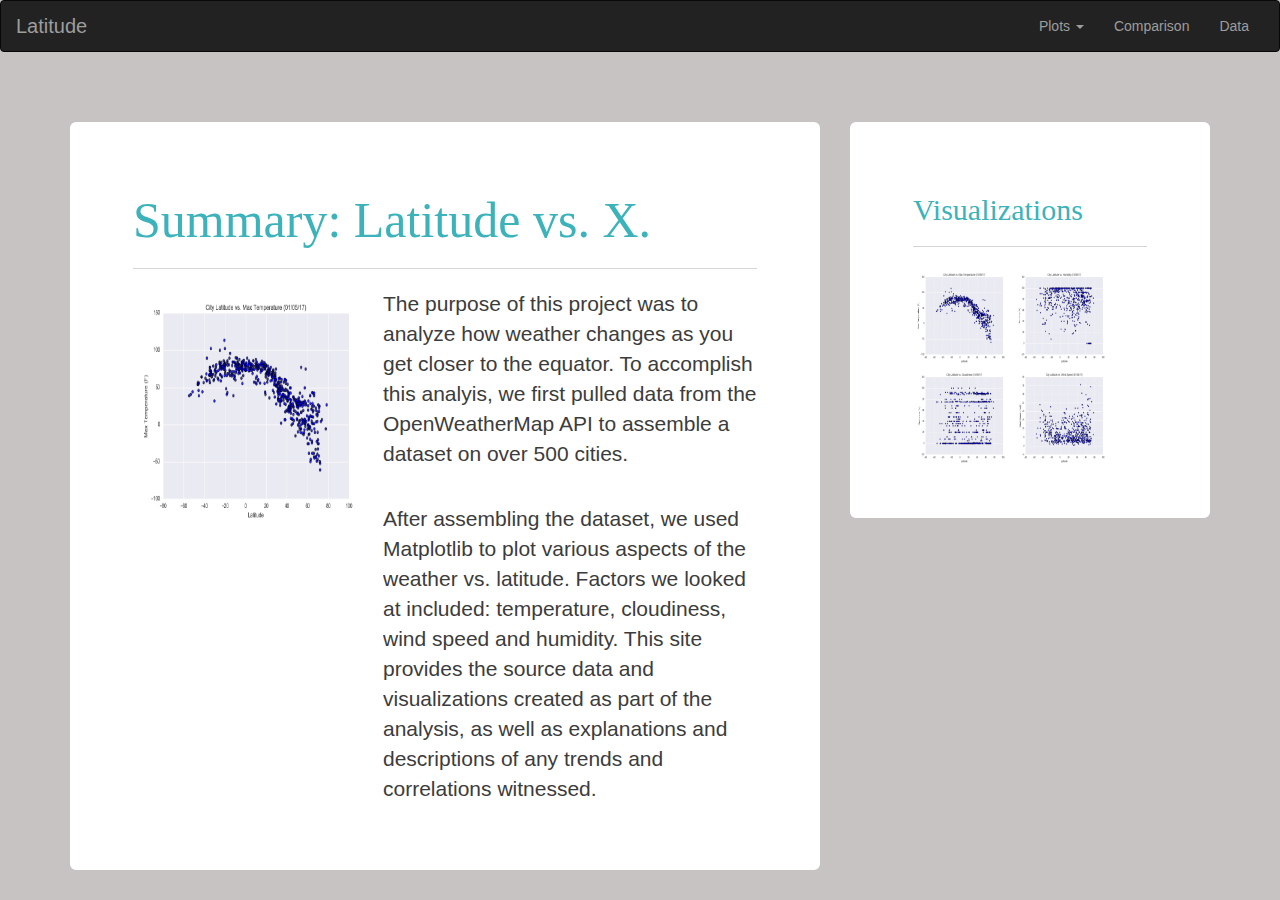
<file: index.html>
<!DOCTYPE html>
    <html lang="en">
    <head>
      <title>Weather Study</title>
      <meta charset="utf-8">
      <meta name="viewport" content="width=device-width, initial-scale=1">
        <link rel="stylesheet" href="https://maxcdn.bootstrapcdn.com/bootstrap/3.3.6/css/bootstrap.min.css">
          <script src="https://ajax.googleapis.com/ajax/libs/jquery/1.12.4/jquery.min.js"></script>
          <script src="https://maxcdn.bootstrapcdn.com/bootstrap/3.3.6/js/bootstrap.min.js"></script>
      <link rel="stylesheet" href="style.css">
    </head>
    <body>
    <nav class="navbar navbar-inverse">
      <div class="container-fluid">
        <div class="navbar-header">
          <button type="button" class="navbar-toggle" data-toggle="collapse" data-target="#navbarSupportedContent">
            <span class="icon-bar"></span>
            <span class="icon-bar"></span>
            <span class="icon-bar"></span>                        
          </button>
          <a class="navbar-brand" href="index.html">Latitude</a>
        </div>
        <div class="collapse navbar-collapse" id="navbarSupportedContent">
          <ul class="nav navbar-nav navbar-right">
            <li class="dropdown">
              <a class="dropdown-toggle" data-toggle="dropdown" href="Plots">Plots <span class="caret"></span></a>
              <ul class="dropdown-menu">
                <li><a href="Max_Temperature.html">Max Temperature</a></li>
                <li><a href="Humidity.html">Humidity</a></li>
                <li><a href="Cloudiness.html">Cloudiness</a></li>
                <li><a href="Wind_Speed.html">Wind Speed</a></li>
              </ul>
            <li><a href="Comparison.html">Comparison</a></li>
            <li><a href="Data.html">Data</a></li>
          </ul>
        </div>
      </div>
    </nav>
  <div class="container">
      <div class="row">
        <div class="col-md-8">
			    <div class="jumbotron">
				  <h1 class="display-5">Summary: Latitude vs. X.</h1>
				  <hr class="my-5">
			    <div class="media">
			    <div class="media-left">
				  <img src="Fig1.png" class="media-object" height="240" width="240">
			  </div>
			  <div class="media-body">
				<p>The purpose of this project was to analyze how weather changes as you get closer to the equator.  To accomplish this analyis, we first pulled data from the OpenWeatherMap API to assemble a dataset on over 500 cities.</p>
				<br>
				<p>After assembling the dataset, we used Matplotlib to plot various aspects of the weather vs. latitude.  Factors we looked at included:  temperature, cloudiness, wind speed and humidity.  This site provides the source data and visualizations created as part of the analysis, as well as explanations and descriptions of any trends and correlations witnessed.</p>
			  </div>
			</div>
		</div>
	</div>

            <div class="col-md-4">
        <div class="jumbotron container-fluid">
          <h3 class="display-4">Visualizations</h3>
          <hr class="my-4">
          <div>
          <img src="Fig1.png" class="media-object" height="100" width="100">
          <img src="Fig2.png" class="media-object" height="100" width="100">
          <img src="Fig3.png" class="media-object" height="100" width="100">
          <img src="Fig4.png" class="media-object" height="100" width="100">
        </div>
     </body>
</html>
</file>
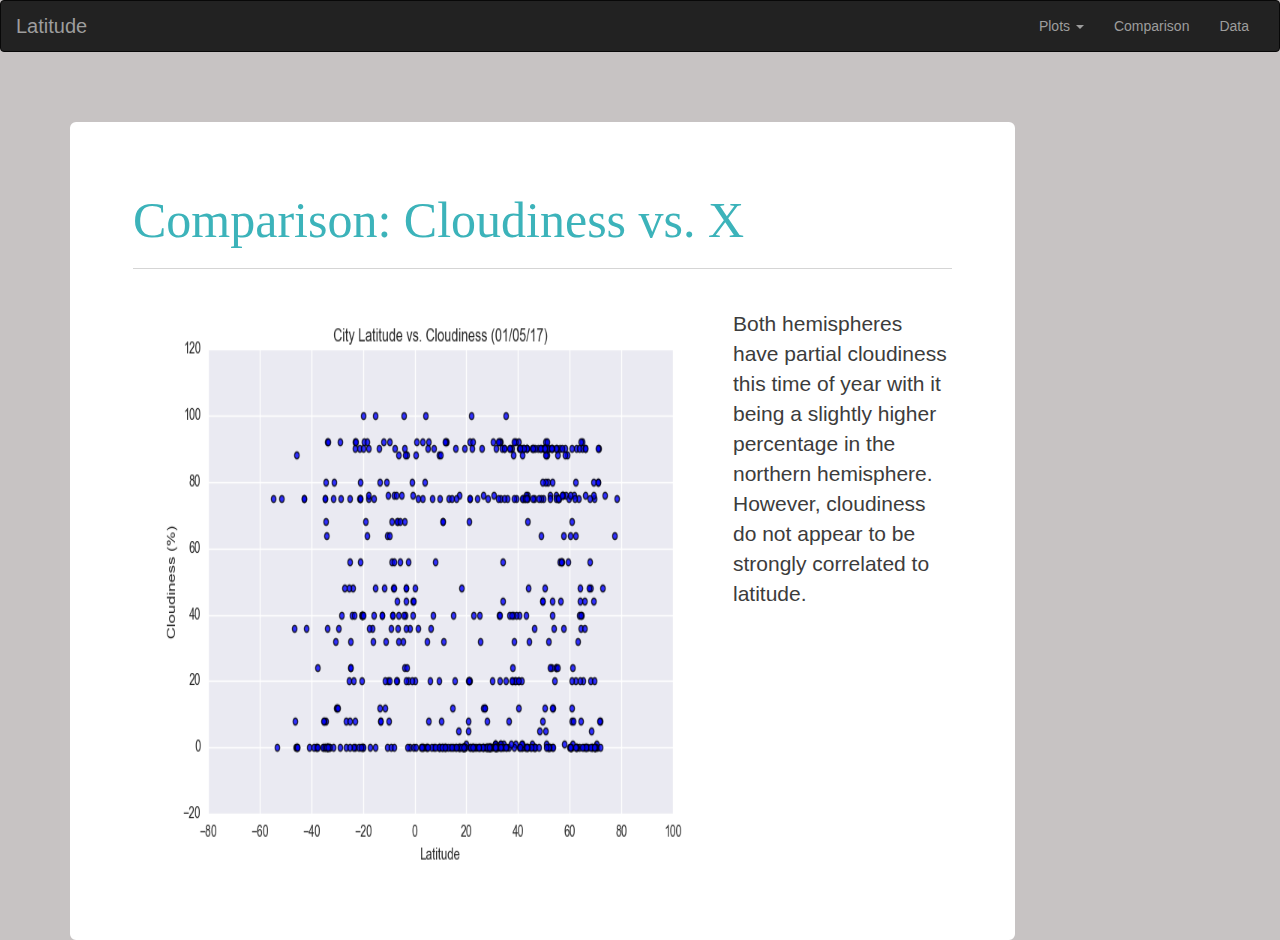
<file: Cloudiness.html>
<!DOCTYPE html>
    <html lang="en">
    <head>
      <title>Weather Study</title>
      <meta charset="utf-8">
      <meta name="viewport" content="width=device-width, initial-scale=1">
      <link rel="stylesheet" href="https://maxcdn.bootstrapcdn.com/bootstrap/3.4.0/css/bootstrap.min.css">
      <script src="https://ajax.googleapis.com/ajax/libs/jquery/3.3.1/jquery.min.js"></script>
      <script src="https://maxcdn.bootstrapcdn.com/bootstrap/3.4.0/js/bootstrap.min.js"></script>
      <link rel="stylesheet" href="style.css">
    </head>
    <body>
    <nav class="navbar navbar-inverse">
      <div class="container-fluid">
        <div class="navbar-header">
          <button type="button" class="navbar-toggle" data-toggle="collapse" data-target="#navbarSupportedContent">
            <span class="icon-bar"></span>
            <span class="icon-bar"></span>
            <span class="icon-bar"></span>                        
          </button>
          <a class="navbar-brand" href="index.html">Latitude</a>
        </div>
        <div class="collapse navbar-collapse" id="navbarSupportedContent">
          <ul class="nav navbar-nav navbar-right">
            <li class="dropdown">
              <a class="dropdown-toggle" data-toggle="dropdown" href="Plots">Plots <span class="caret"></span></a>
              <ul class="dropdown-menu">
                <li><a href="Max_Temperature.html">Max Temperature</a></li>
                <li><a href="Humidity.html">Humidity</a></li>
                <li><a href="Cloudiness.html">Cloudiness</a></li>
                <li><a href="Wind_Speed.html">Wind Speed</a></li>
              </ul>
            <li><a href="Comparison.html">Comparison</a></li>
            <li><a href="Data.html">Data</a></li>
          </ul>
        </div>
      </div>
    </nav>
  <div class="container">
      <div class="row">
        <div class="col-md-10">
			    <div class="jumbotron">
				  <h1 class="display-10">Comparison: Cloudiness vs. X</h1>
				  <hr class="my-10">
			    <div class="media">
			    <div class="media-top-left">
				  <img src="Fig3.png" class="media-object" height="600" width="600">
			  </div>
			  <div class="media-body">
				<br>
				<p>Both hemispheres have partial cloudiness this time of year with it being a slightly higher percentage in the northern hemisphere.  However, cloudiness do not appear to be strongly correlated to latitude.</p>
			  </div>
			</div>
		</div>
	</div>
</body>
</html>
</file>
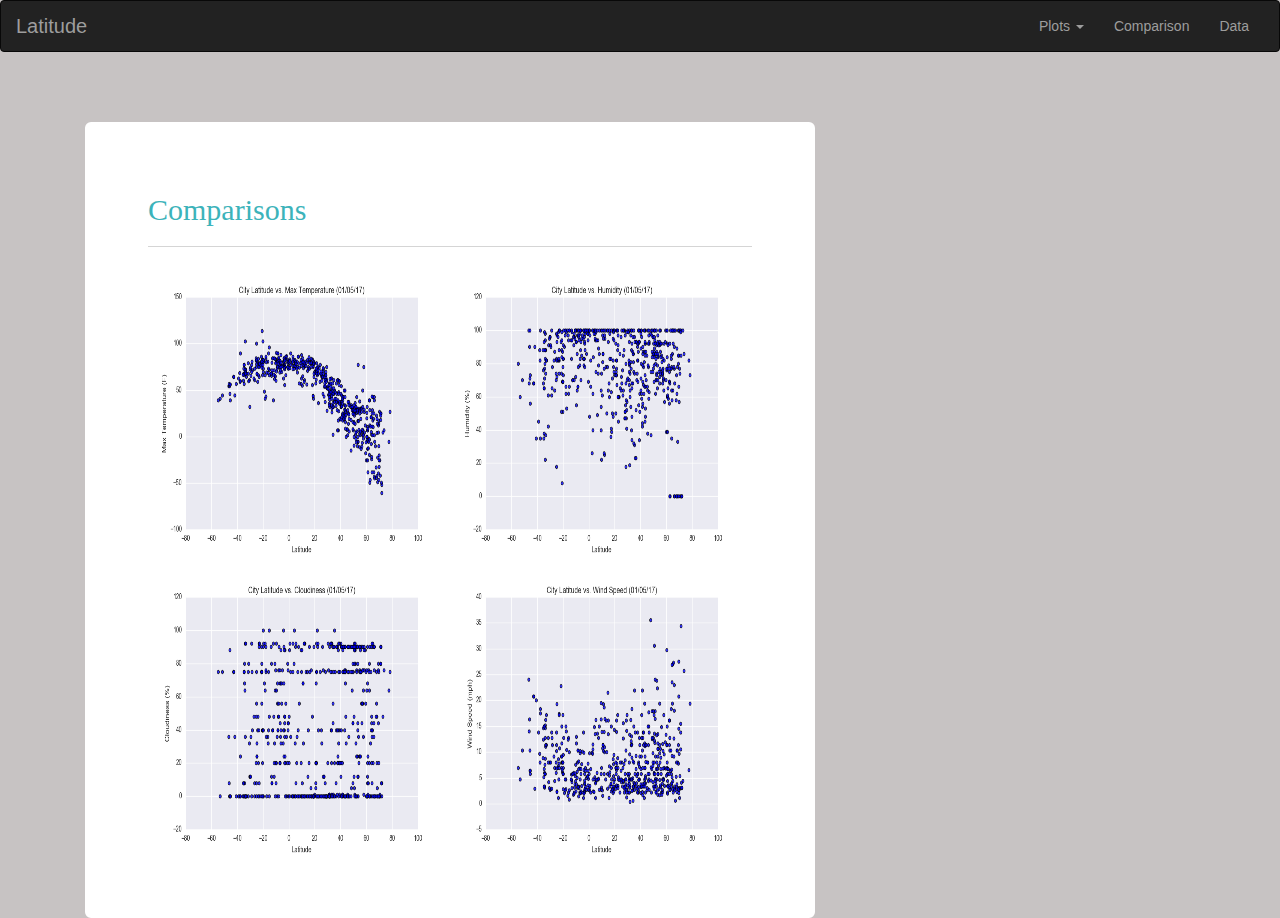
<file: Comparison.html>
<!DOCTYPE html>
    <html lang="en">
    <head>
      <title>Weather Study</title>
      <meta charset="utf-8">
      <meta name="viewport" content="width=device-width, initial-scale=1">
      <link rel="stylesheet" href="https://maxcdn.bootstrapcdn.com/bootstrap/3.4.0/css/bootstrap.min.css">
      <script src="https://ajax.googleapis.com/ajax/libs/jquery/3.3.1/jquery.min.js"></script>
      <script src="https://maxcdn.bootstrapcdn.com/bootstrap/3.4.0/js/bootstrap.min.js"></script>
      <link rel="stylesheet" href="style3.css">
    </head>
    <body>
    <nav class="navbar navbar-inverse">
      <div class="container-fluid">
        <div class="navbar-header">
          <button type="button" class="navbar-toggle" data-toggle="collapse" data-target="#navbarSupportedContent">
            <span class="icon-bar"></span>
            <span class="icon-bar"></span>
            <span class="icon-bar"></span>                        
          </button>
          <a class="navbar-brand" href="index.html">Latitude</a>
        </div>
        <div class="collapse navbar-collapse" id="navbarSupportedContent">
          <ul class="nav navbar-nav navbar-right">
            <li class="dropdown">
              <a class="dropdown-toggle" data-toggle="dropdown" href="Plots">Plots <span class="caret"></span></a>
              <ul class="dropdown-menu">
                <li><a href="Max_Temperature.html">Max Temperature</a></li>
                <li><a href="Humidity.html">Humidity</a></li>
                <li><a href="Cloudiness.html">Cloudiness</a></li>
                <li><a href="Wind_Speed.html">Wind Speed</a></li>
              </ul>
            <li><a href="Comparison.html">Comparison</a></li>
            <li><a href="Data.html">Data</a></li>
          </ul>
        </div>
      </div>
    </nav>
  <div class="container">
        <div class="col-lg-8">
        <div class="jumbotron container-fluid">
          <h3 class="display-8">Comparisons</h3>
          <hr class="my-4">
          <div>
          <img src="Fig1.png" class="media-object" height="300" width="300" div style="text-align: left">
          <img src="Fig2.png" class="media-object" height="300" width="300" div style="text-align: right">
          <img src="Fig3.png" class="media-object" height="300" width="300" div style="text-align: left">
          <img src="Fig4.png" class="media-object" height="300" width="300" div style="text-align: right">
        </div>
 


</body>
</html>
</file>
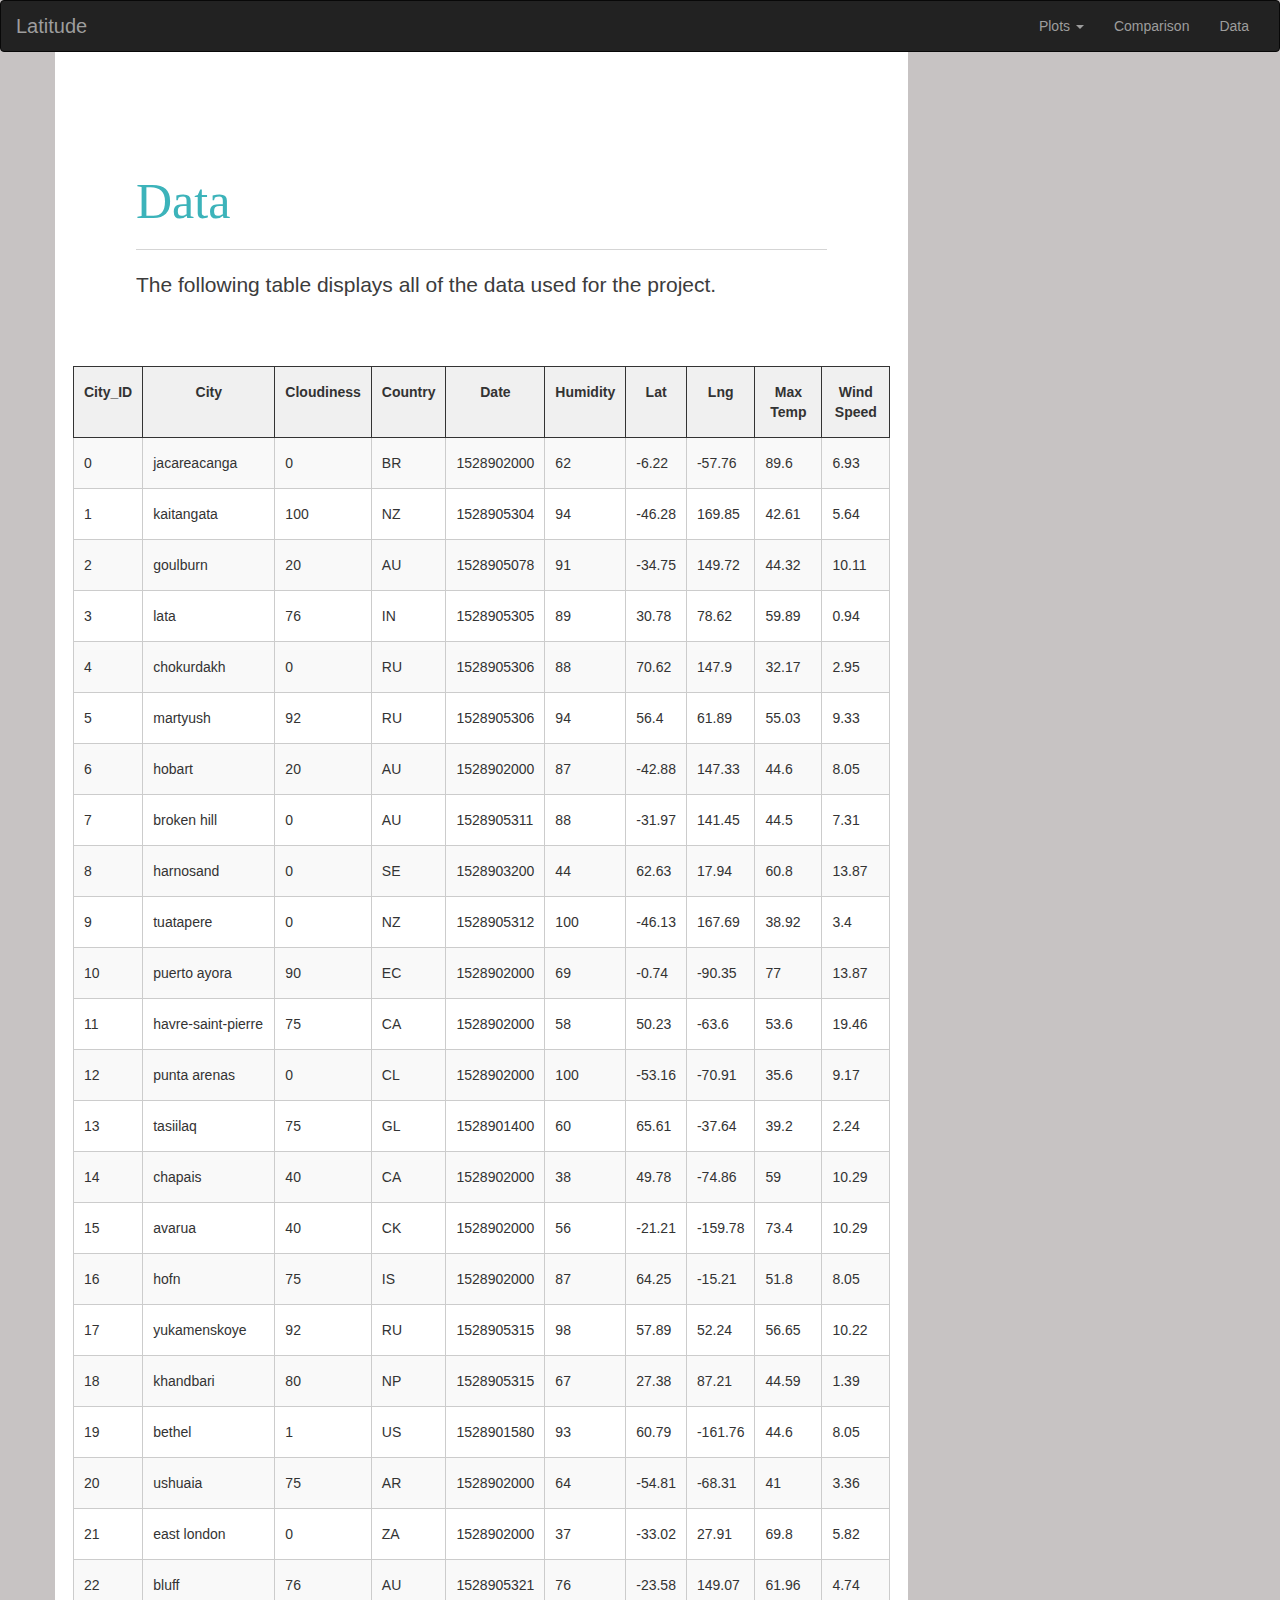
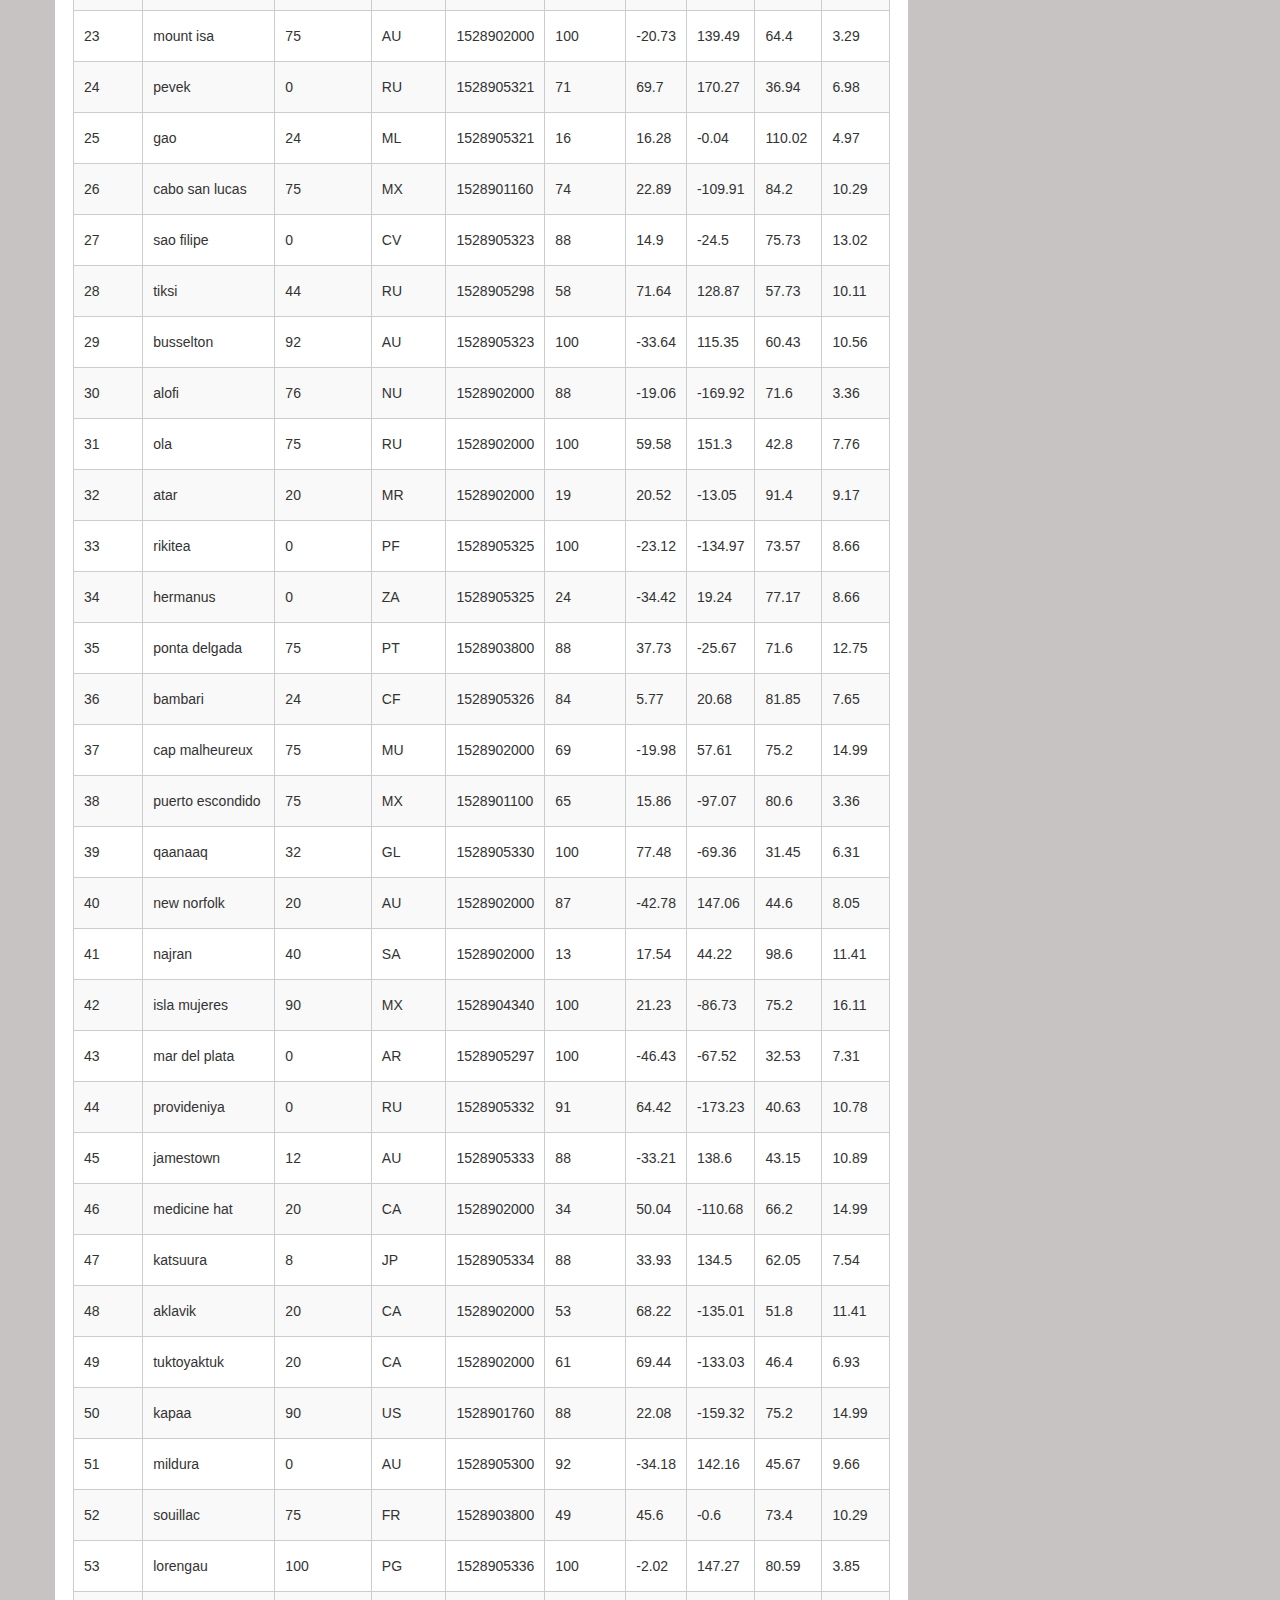
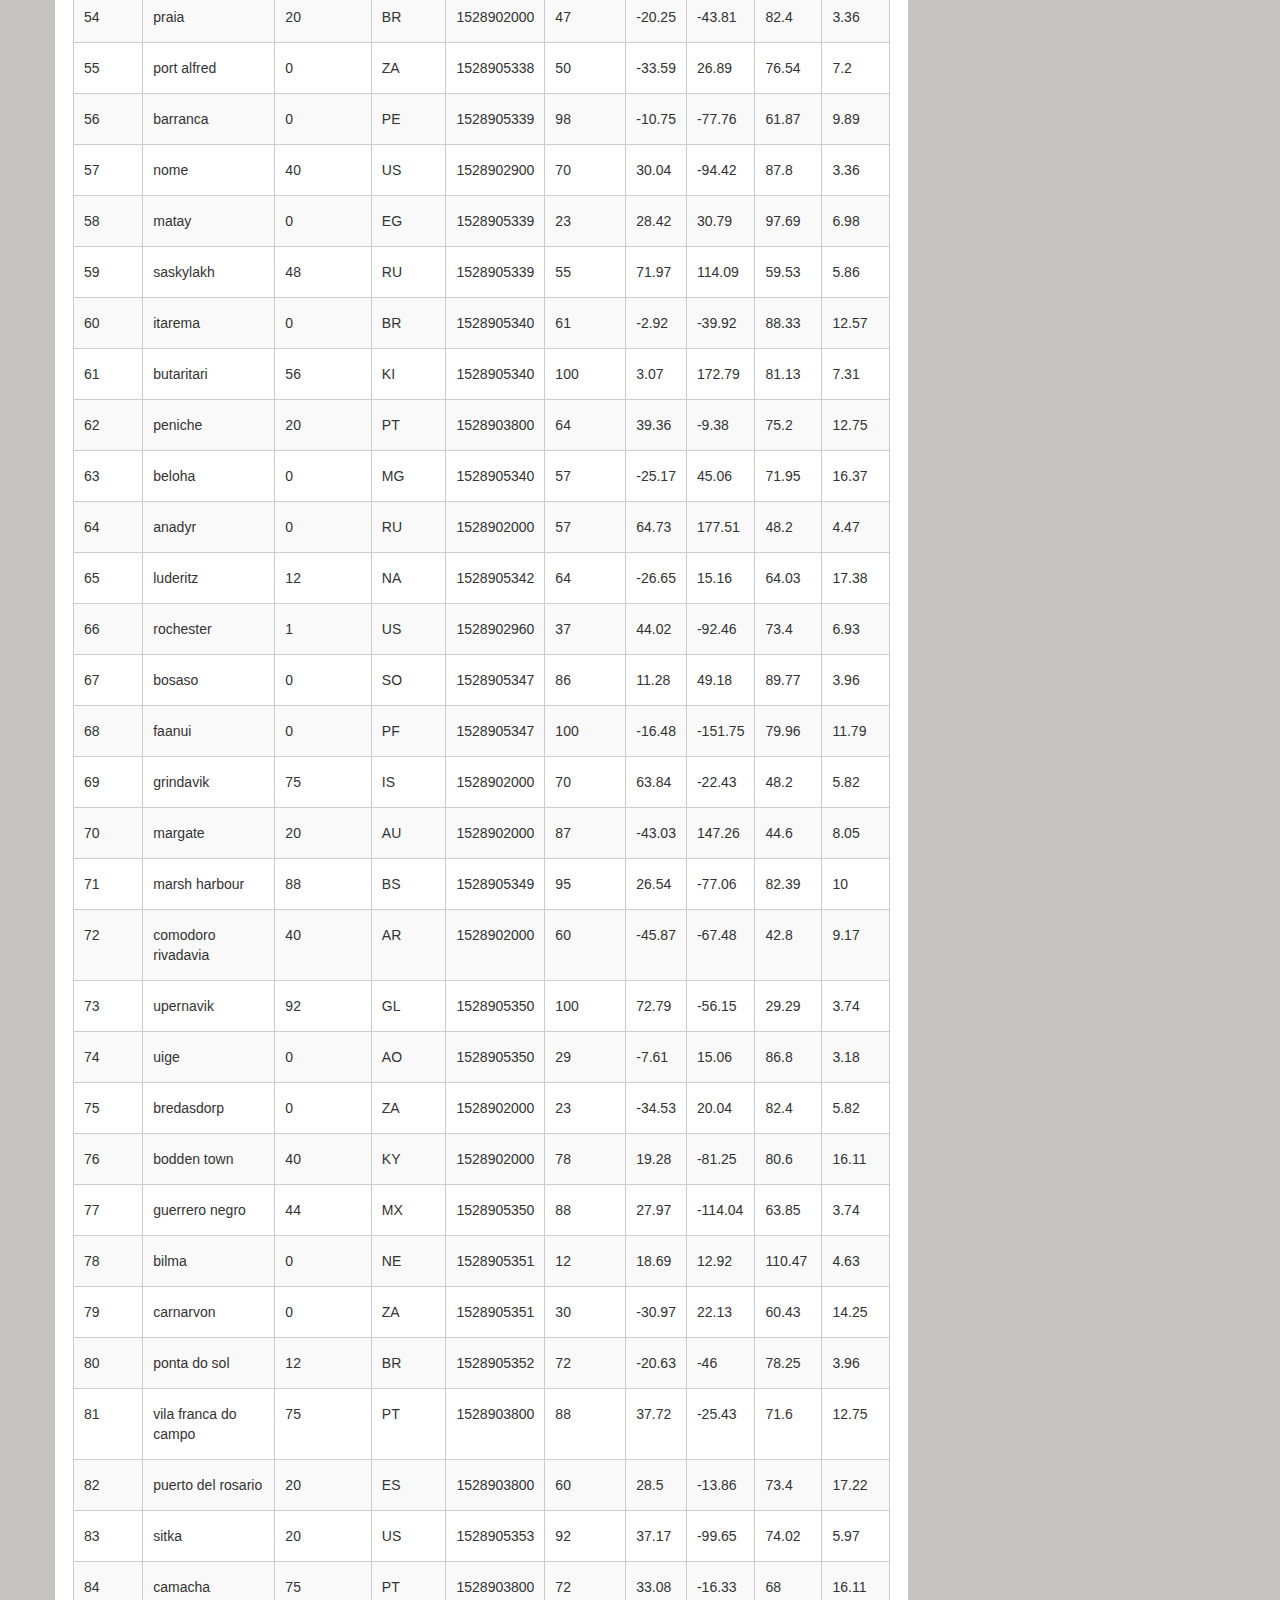
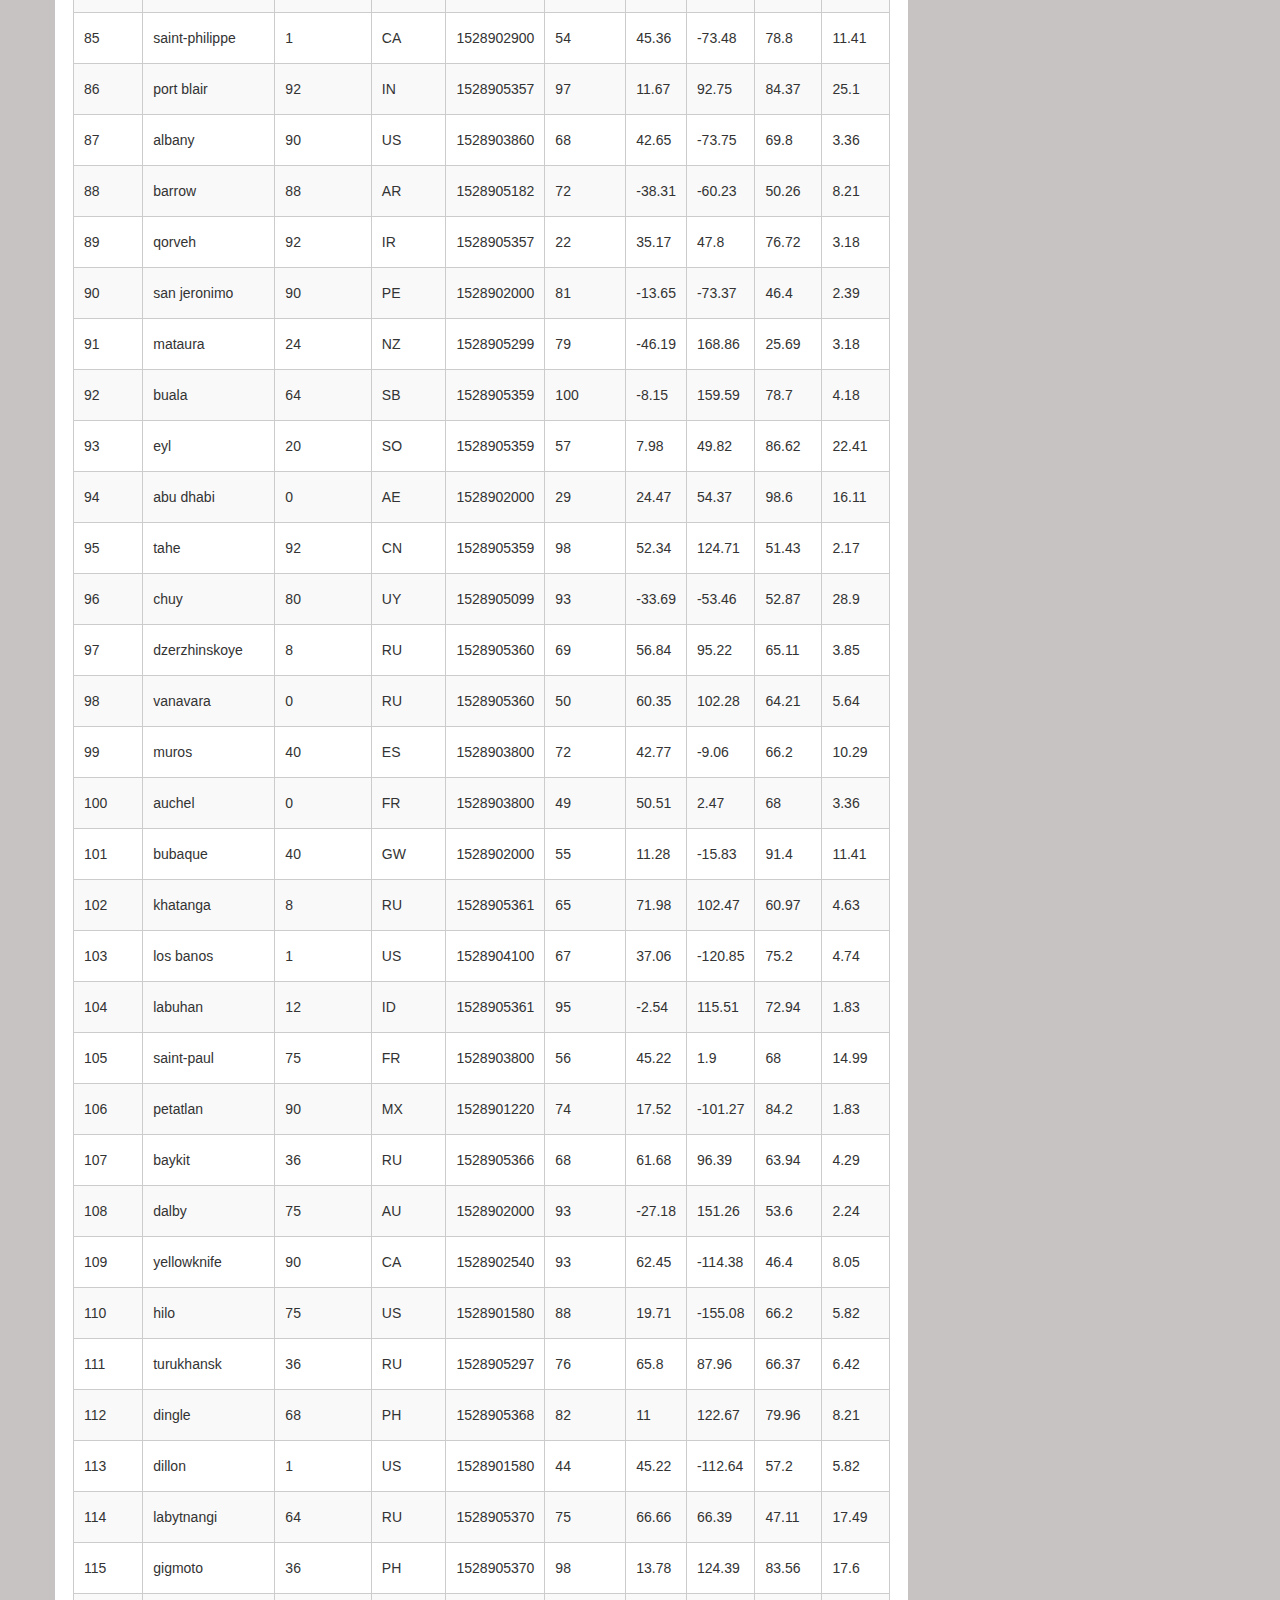
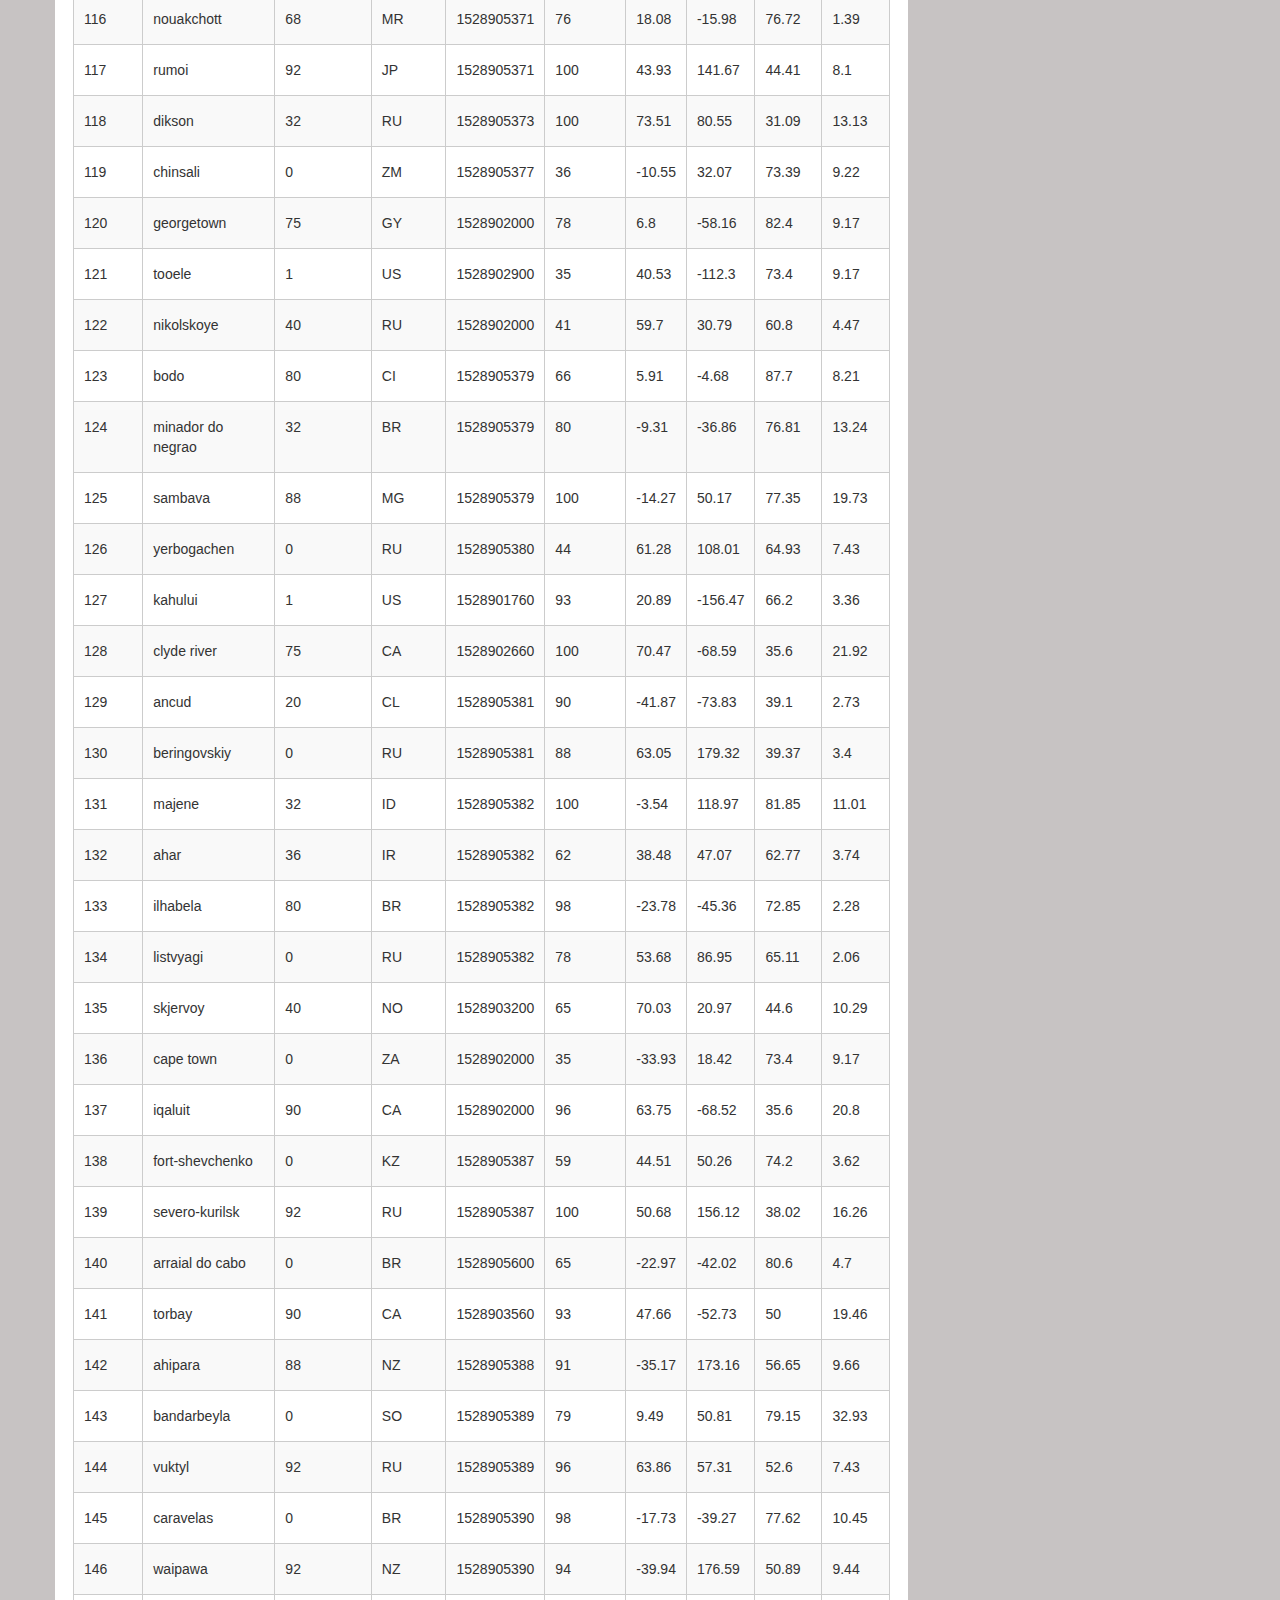
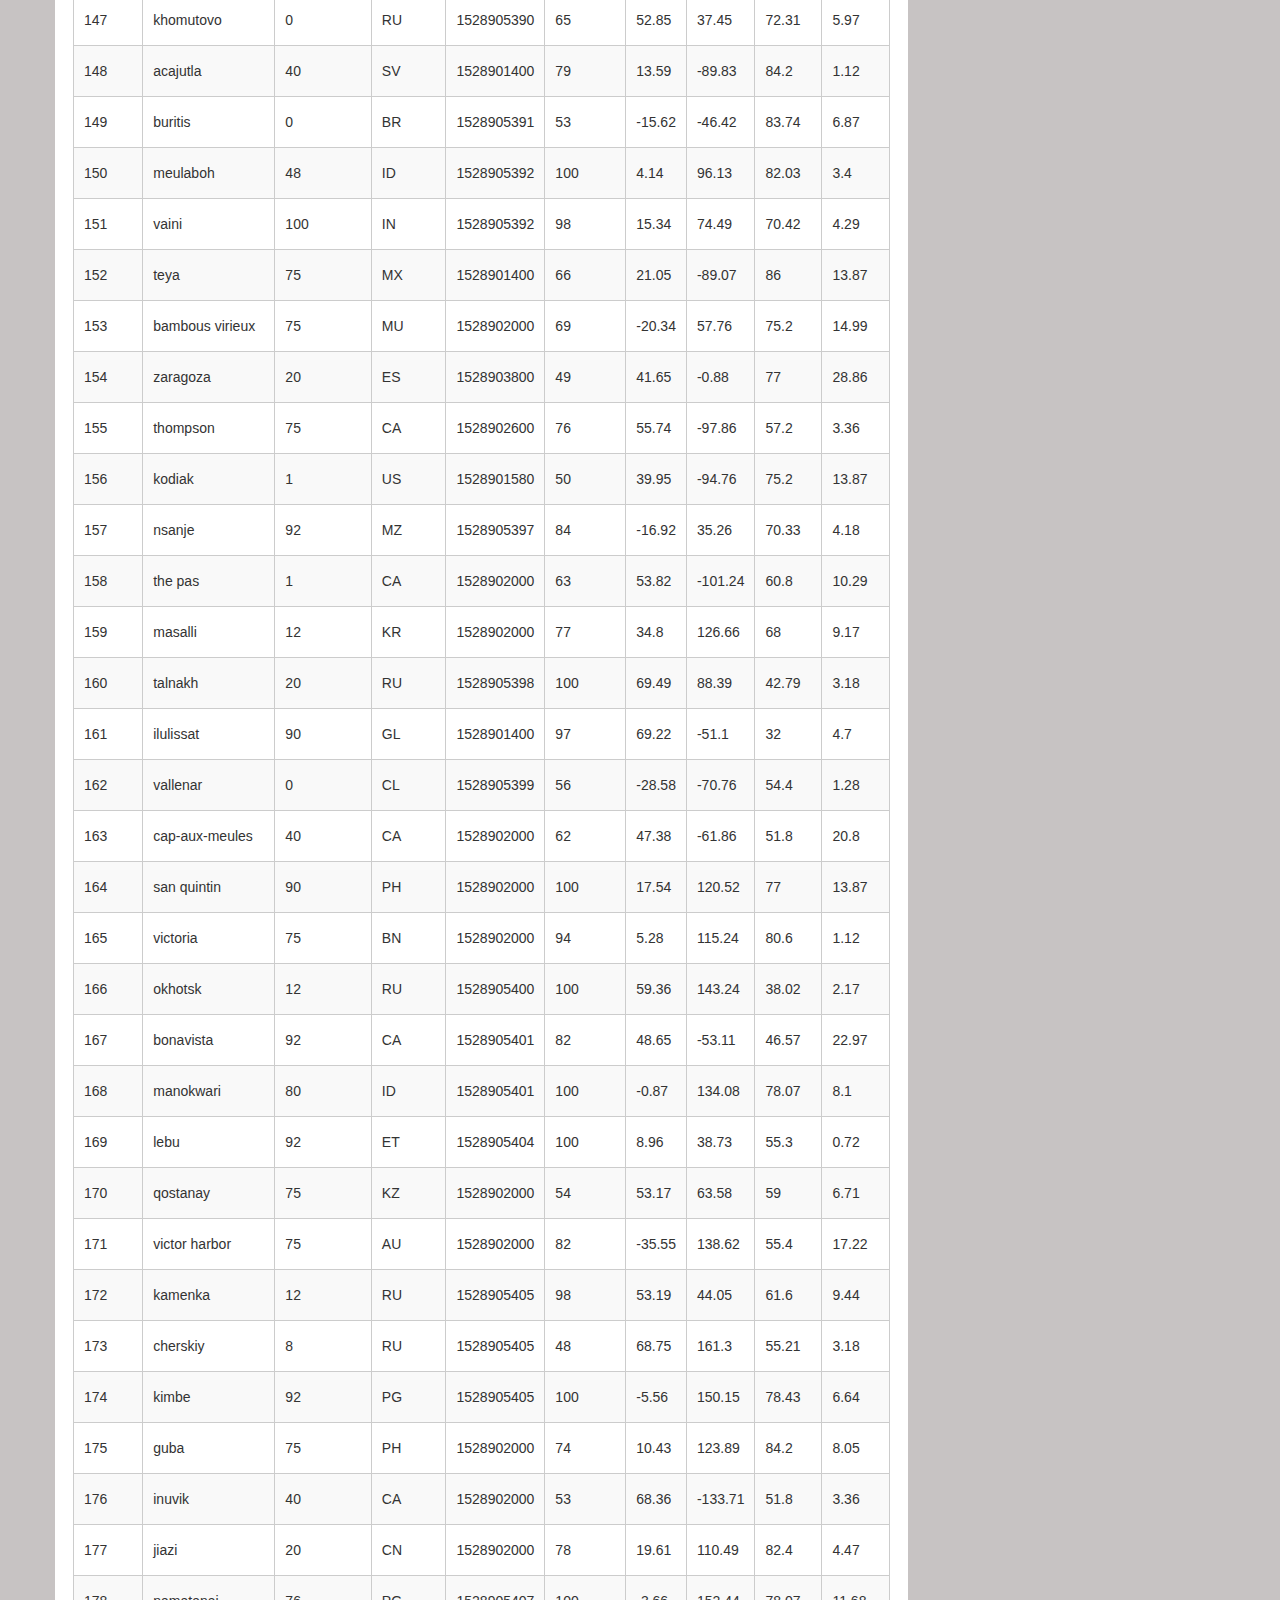
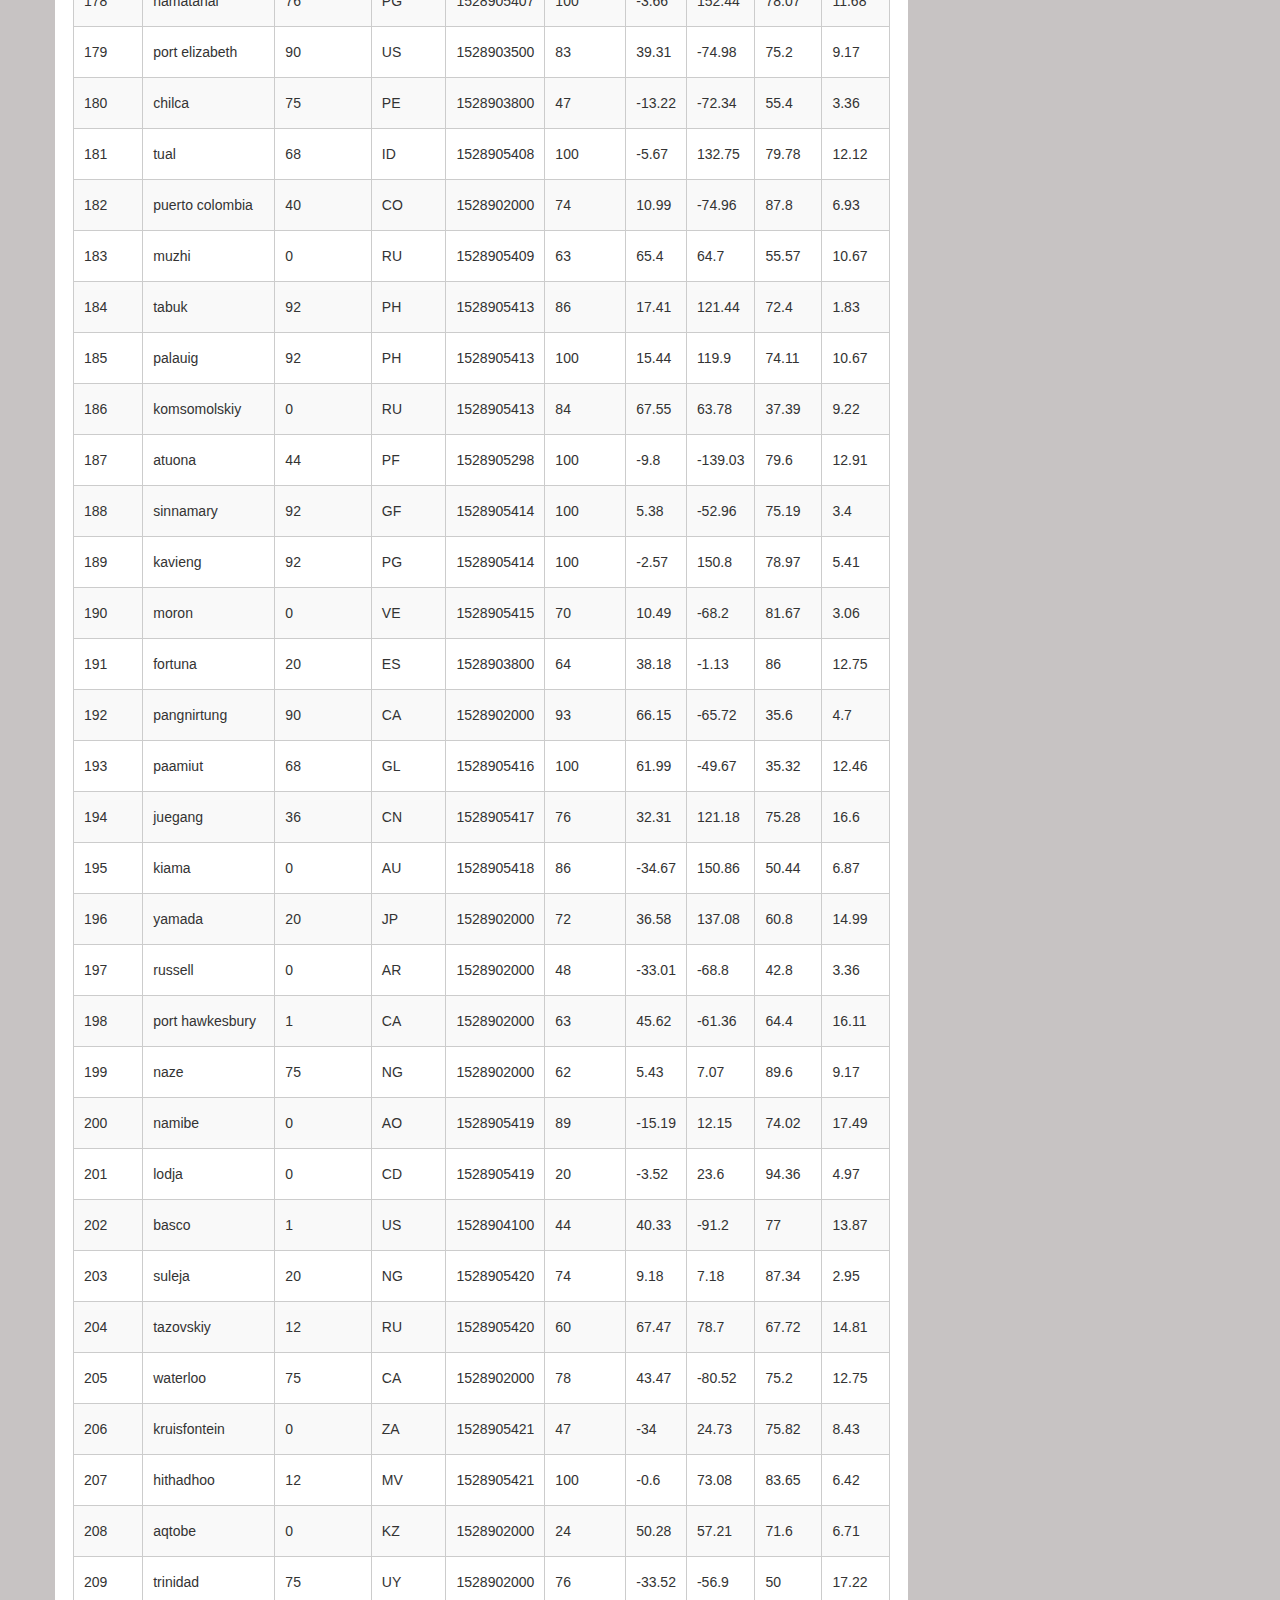
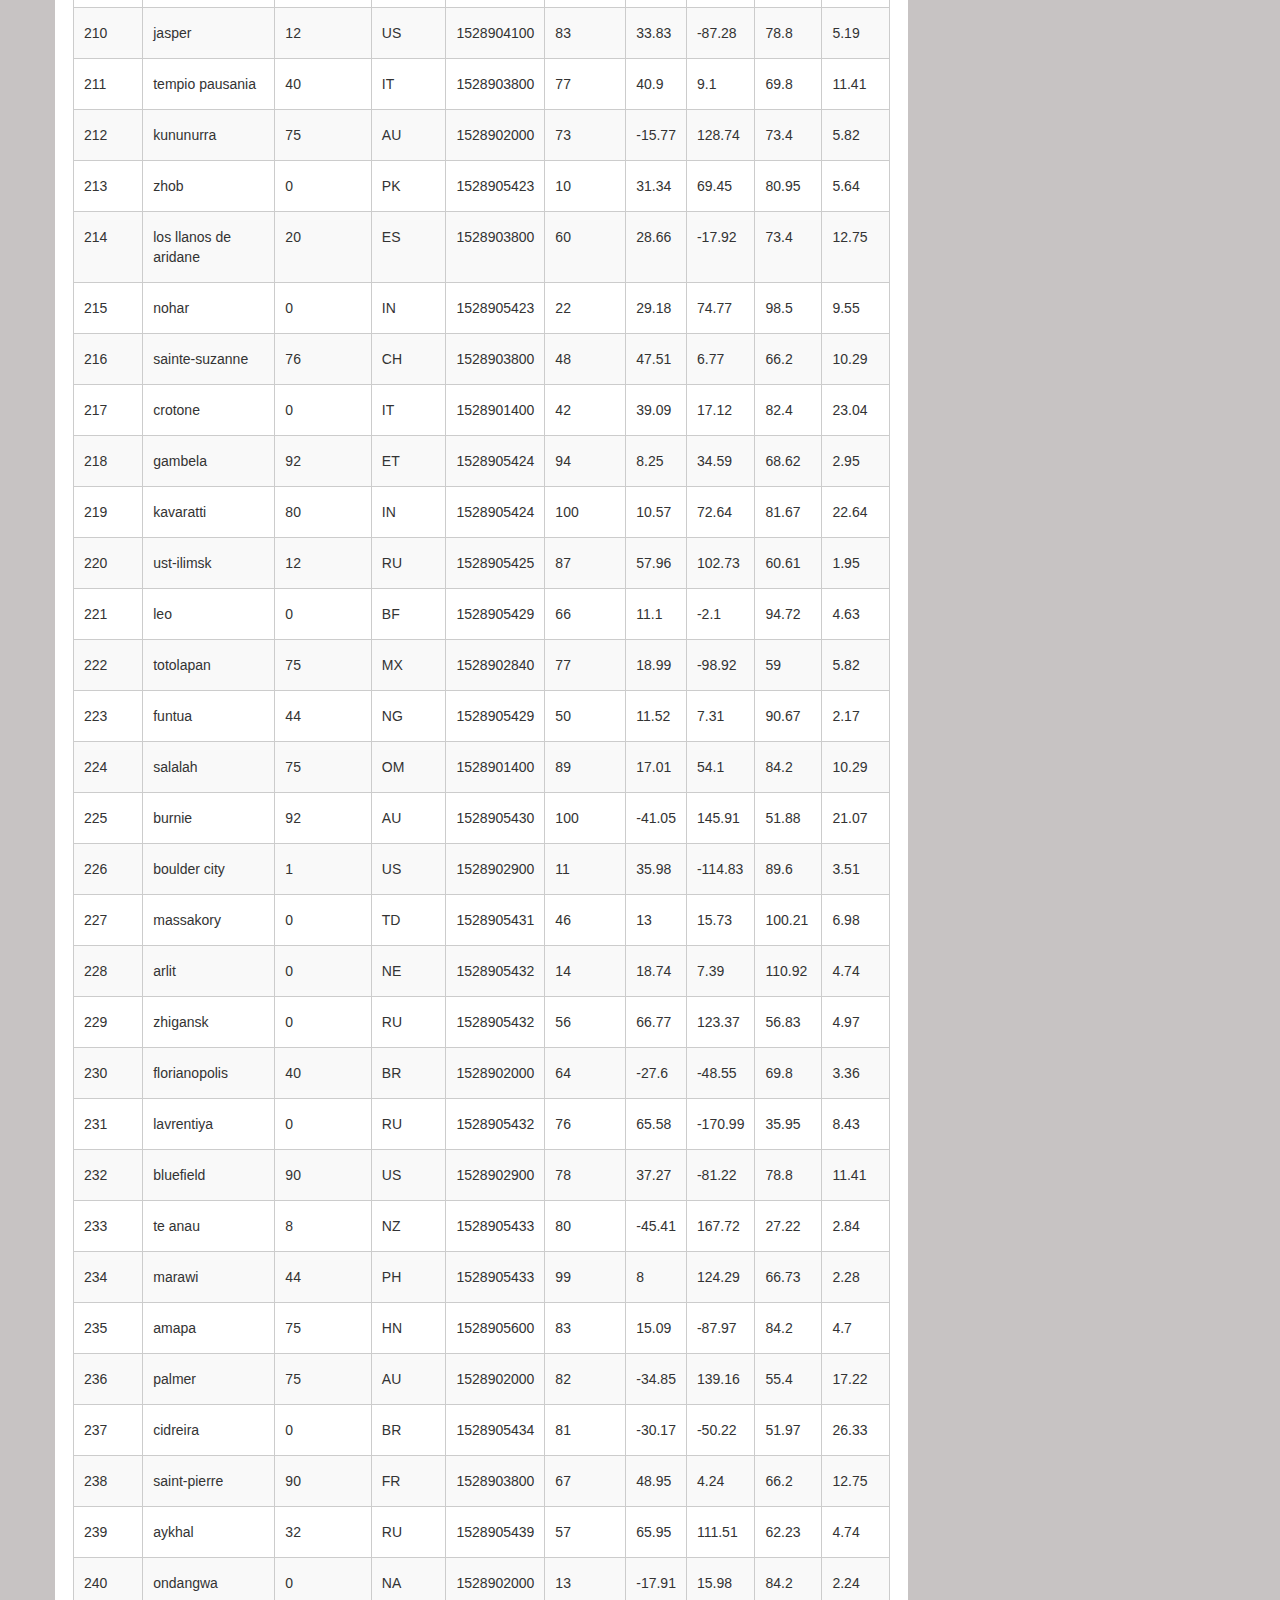
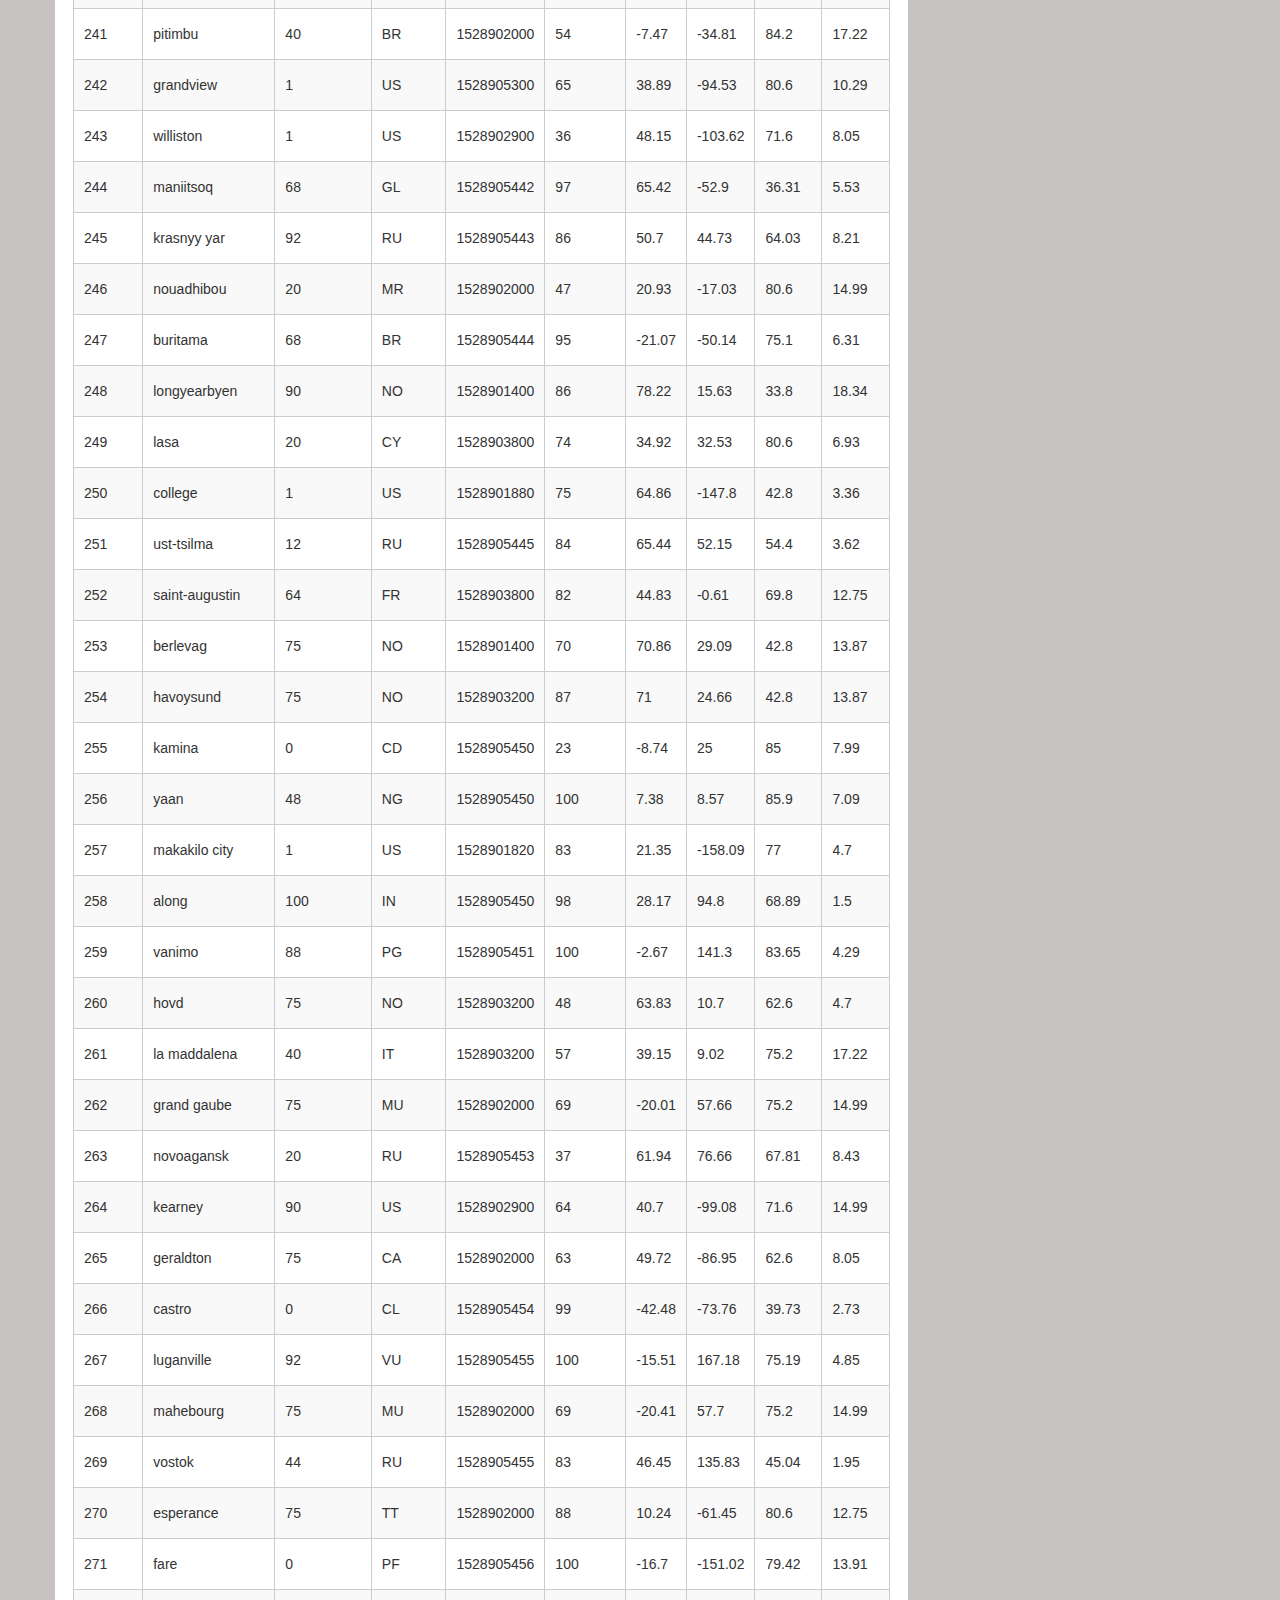
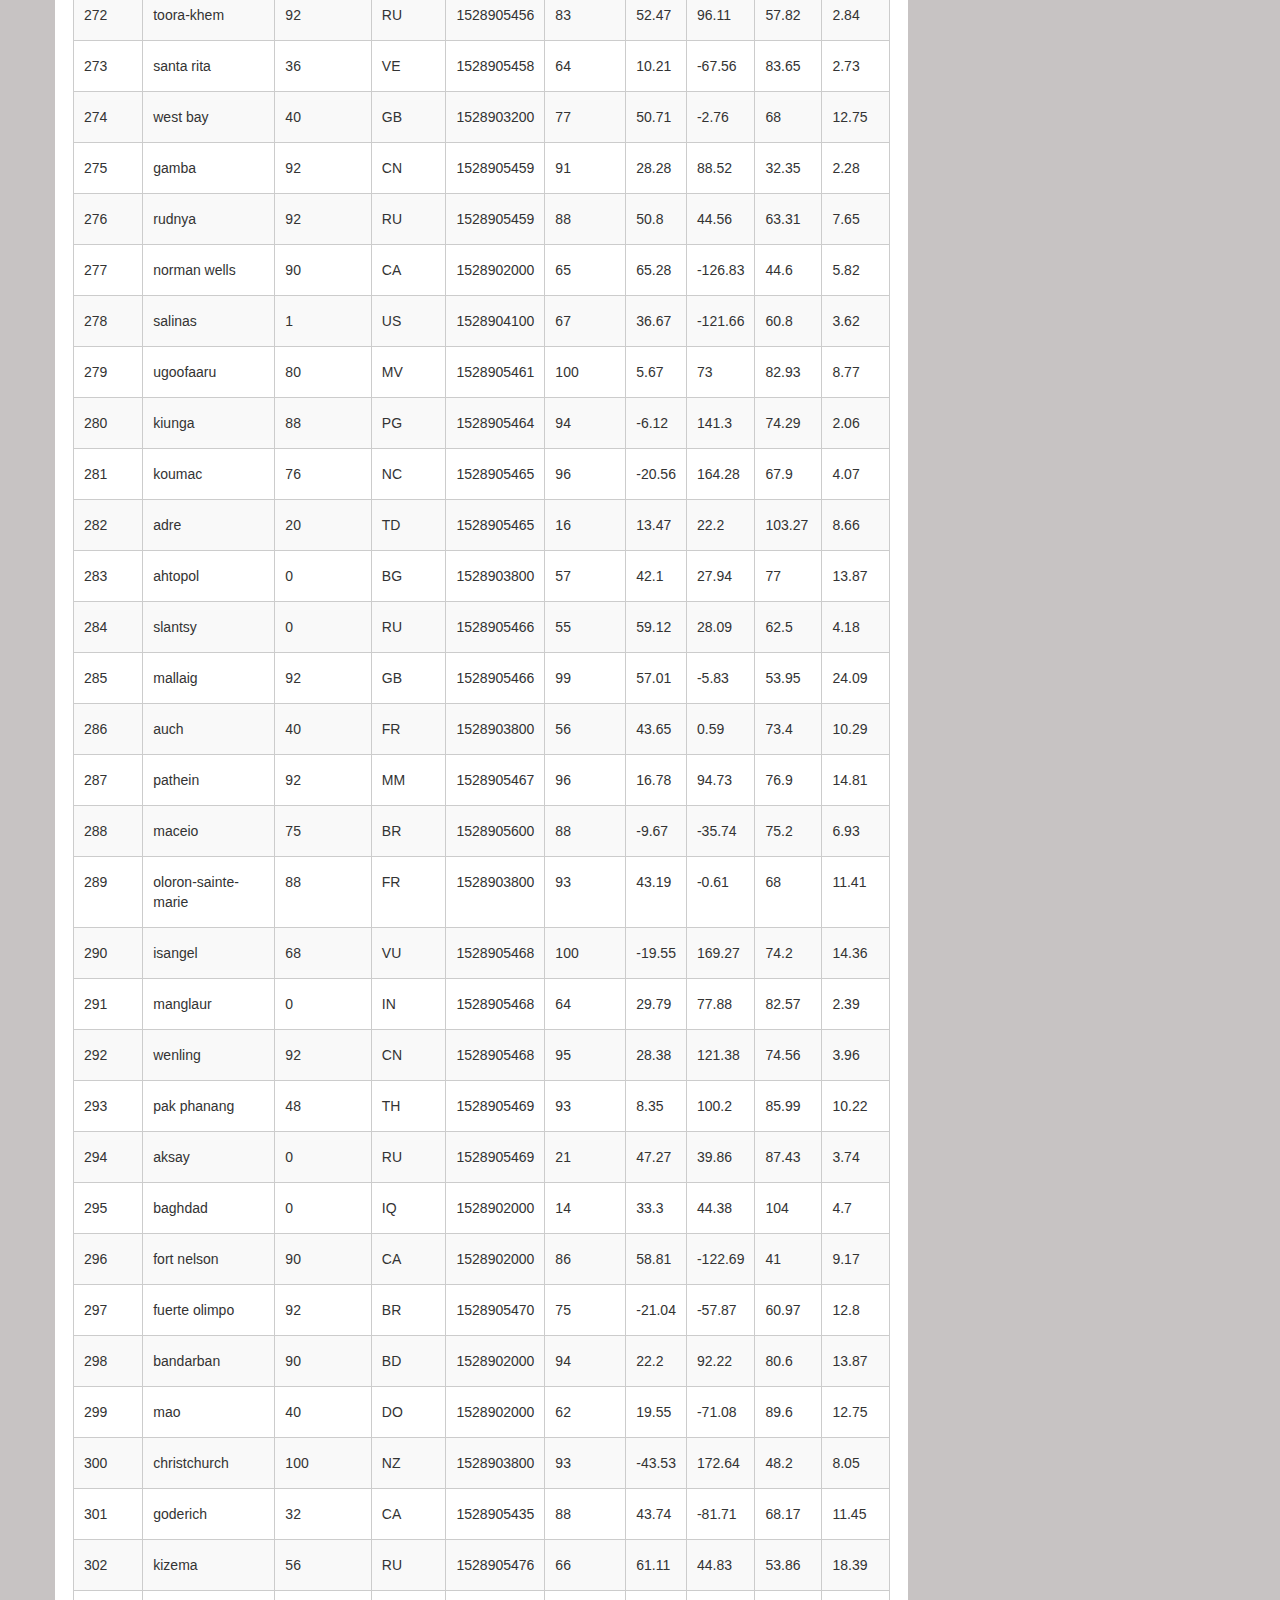
<file: Data.html>
<!DOCTYPE html>
    <html lang="en">
    <head>
      <title>Weather Study</title>
      <meta charset="utf-8">
      <meta name="viewport" content="width=device-width, initial-scale=1">
      <link rel="stylesheet" href="https://maxcdn.bootstrapcdn.com/bootstrap/3.4.0/css/bootstrap.min.css">
      <script src="https://ajax.googleapis.com/ajax/libs/jquery/3.3.1/jquery.min.js"></script>
      <script src="https://maxcdn.bootstrapcdn.com/bootstrap/3.4.0/js/bootstrap.min.js"></script>
      <link rel="stylesheet" href="style2.css">
    </head>
    <body>
    <nav class="navbar navbar-inverse">
      <div class="container-fluid">
        <div class="navbar-header">
          <button type="button" class="navbar-toggle" data-toggle="collapse" data-target="#navbarSupportedContent">
            <span class="icon-bar"></span>
            <span class="icon-bar"></span>
            <span class="icon-bar"></span>                        
          </button>
          <a class="navbar-brand" href="index.html">Latitude</a>
        </div>
        <div class="collapse navbar-collapse" id="navbarSupportedContent">
          <ul class="nav navbar-nav navbar-right">
            <li class="dropdown">
              <a class="dropdown-toggle" data-toggle="dropdown" href="Plots">Plots <span class="caret"></span></a>
              <ul class="dropdown-menu">
                <li><a href="Max_Temperature.html">Max Temperature</a></li>
                <li><a href="Humidity.html">Humidity</a></li>
                <li><a href="Cloudiness.html">Cloudiness</a></li>
                <li><a href="Wind_Speed.html">Wind Speed</a></li>
              </ul>
            <li><a href="Comparison.html">Comparison</a></li>
            <li><a href="Data.html">Data</a></li>
          </ul>
        </div>
      </div>
    </nav>

    <div class="container">
      <div class="row">
        <div class="col-lg-8">
			    <div class="jumbotron container-fluid">
				  <h1 class="display-4">Data</h1>
				  <hr class="my-5">
			    <div class="media">
			  <div class="media-body">
          <p>The following table displays all of the data used for the project.</p>
          <br>
			</div>
		</div>
	</div>
    <style type="text/css">
      .tg  {border-collapse:collapse;border-spacing:0;border-color:#ccc;}
      .tg td{font-family:Arial, sans-serif;font-size:14px;padding:15px 10px;border-style:solid;border-width:1px;overflow:hidden;word-break:normal;border-color:#ccc;color:#333;background-color:#fff;}
      .tg th{font-family:Arial, sans-serif;font-size:14px;font-weight:normal;padding:15px 10px;border-style:solid;border-width:1px;overflow:hidden;word-break:normal;border-color:#ccc;color:#333;background-color:#f0f0f0;}
      .tg .tg-buh4{background-color:#f9f9f9;text-align:left;vertical-align:top}
      .tg .tg-9ydz{font-weight:bold;border-color:#333333;text-align:center;vertical-align:top}
      .tg .tg-0lax{text-align:left;vertical-align:top}
      </style>
      <table class="tg">
        <tr>
          <th class="tg-9ydz">City_ID</th>
          <th class="tg-9ydz">City</th>
          <th class="tg-9ydz">Cloudiness</th>
          <th class="tg-9ydz">Country</th>
          <th class="tg-9ydz">Date</th>
          <th class="tg-9ydz">Humidity</th>
          <th class="tg-9ydz">Lat</th>
          <th class="tg-9ydz">Lng</th>
          <th class="tg-9ydz">Max Temp</th>
          <th class="tg-9ydz">Wind Speed</th>
        </tr>
        <tr>
          <td class="tg-buh4">0</td>
          <td class="tg-buh4">jacareacanga</td>
          <td class="tg-buh4">0</td>
          <td class="tg-buh4">BR</td>
          <td class="tg-buh4">1528902000</td>
          <td class="tg-buh4">62</td>
          <td class="tg-buh4">-6.22</td>
          <td class="tg-buh4">-57.76</td>
          <td class="tg-buh4">89.6</td>
          <td class="tg-buh4">6.93</td>
        </tr>
        <tr>
          <td class="tg-0lax">1</td>
          <td class="tg-0lax">kaitangata</td>
          <td class="tg-0lax">100</td>
          <td class="tg-0lax">NZ</td>
          <td class="tg-0lax">1528905304</td>
          <td class="tg-0lax">94</td>
          <td class="tg-0lax">-46.28</td>
          <td class="tg-0lax">169.85</td>
          <td class="tg-0lax">42.61</td>
          <td class="tg-0lax">5.64</td>
        </tr>
        <tr>
          <td class="tg-buh4">2</td>
          <td class="tg-buh4">goulburn</td>
          <td class="tg-buh4">20</td>
          <td class="tg-buh4">AU</td>
          <td class="tg-buh4">1528905078</td>
          <td class="tg-buh4">91</td>
          <td class="tg-buh4">-34.75</td>
          <td class="tg-buh4">149.72</td>
          <td class="tg-buh4">44.32</td>
          <td class="tg-buh4">10.11</td>
        </tr>
        <tr>
          <td class="tg-0lax">3</td>
          <td class="tg-0lax">lata</td>
          <td class="tg-0lax">76</td>
          <td class="tg-0lax">IN</td>
          <td class="tg-0lax">1528905305</td>
          <td class="tg-0lax">89</td>
          <td class="tg-0lax">30.78</td>
          <td class="tg-0lax">78.62</td>
          <td class="tg-0lax">59.89</td>
          <td class="tg-0lax">0.94</td>
        </tr>
        <tr>
          <td class="tg-buh4">4</td>
          <td class="tg-buh4">chokurdakh</td>
          <td class="tg-buh4">0</td>
          <td class="tg-buh4">RU</td>
          <td class="tg-buh4">1528905306</td>
          <td class="tg-buh4">88</td>
          <td class="tg-buh4">70.62</td>
          <td class="tg-buh4">147.9</td>
          <td class="tg-buh4">32.17</td>
          <td class="tg-buh4">2.95</td>
        </tr>
        <tr>
          <td class="tg-0lax">5</td>
          <td class="tg-0lax">martyush</td>
          <td class="tg-0lax">92</td>
          <td class="tg-0lax">RU</td>
          <td class="tg-0lax">1528905306</td>
          <td class="tg-0lax">94</td>
          <td class="tg-0lax">56.4</td>
          <td class="tg-0lax">61.89</td>
          <td class="tg-0lax">55.03</td>
          <td class="tg-0lax">9.33</td>
        </tr>
        <tr>
          <td class="tg-buh4">6</td>
          <td class="tg-buh4">hobart</td>
          <td class="tg-buh4">20</td>
          <td class="tg-buh4">AU</td>
          <td class="tg-buh4">1528902000</td>
          <td class="tg-buh4">87</td>
          <td class="tg-buh4">-42.88</td>
          <td class="tg-buh4">147.33</td>
          <td class="tg-buh4">44.6</td>
          <td class="tg-buh4">8.05</td>
        </tr>
        <tr>
          <td class="tg-0lax">7</td>
          <td class="tg-0lax">broken hill</td>
          <td class="tg-0lax">0</td>
          <td class="tg-0lax">AU</td>
          <td class="tg-0lax">1528905311</td>
          <td class="tg-0lax">88</td>
          <td class="tg-0lax">-31.97</td>
          <td class="tg-0lax">141.45</td>
          <td class="tg-0lax">44.5</td>
          <td class="tg-0lax">7.31</td>
        </tr>
        <tr>
          <td class="tg-buh4">8</td>
          <td class="tg-buh4">harnosand</td>
          <td class="tg-buh4">0</td>
          <td class="tg-buh4">SE</td>
          <td class="tg-buh4">1528903200</td>
          <td class="tg-buh4">44</td>
          <td class="tg-buh4">62.63</td>
          <td class="tg-buh4">17.94</td>
          <td class="tg-buh4">60.8</td>
          <td class="tg-buh4">13.87</td>
        </tr>
        <tr>
          <td class="tg-0lax">9</td>
          <td class="tg-0lax">tuatapere</td>
          <td class="tg-0lax">0</td>
          <td class="tg-0lax">NZ</td>
          <td class="tg-0lax">1528905312</td>
          <td class="tg-0lax">100</td>
          <td class="tg-0lax">-46.13</td>
          <td class="tg-0lax">167.69</td>
          <td class="tg-0lax">38.92</td>
          <td class="tg-0lax">3.4</td>
        </tr>
        <tr>
          <td class="tg-buh4">10</td>
          <td class="tg-buh4">puerto ayora</td>
          <td class="tg-buh4">90</td>
          <td class="tg-buh4">EC</td>
          <td class="tg-buh4">1528902000</td>
          <td class="tg-buh4">69</td>
          <td class="tg-buh4">-0.74</td>
          <td class="tg-buh4">-90.35</td>
          <td class="tg-buh4">77</td>
          <td class="tg-buh4">13.87</td>
        </tr>
        <tr>
          <td class="tg-0lax">11</td>
          <td class="tg-0lax">havre-saint-pierre</td>
          <td class="tg-0lax">75</td>
          <td class="tg-0lax">CA</td>
          <td class="tg-0lax">1528902000</td>
          <td class="tg-0lax">58</td>
          <td class="tg-0lax">50.23</td>
          <td class="tg-0lax">-63.6</td>
          <td class="tg-0lax">53.6</td>
          <td class="tg-0lax">19.46</td>
        </tr>
        <tr>
          <td class="tg-buh4">12</td>
          <td class="tg-buh4">punta arenas</td>
          <td class="tg-buh4">0</td>
          <td class="tg-buh4">CL</td>
          <td class="tg-buh4">1528902000</td>
          <td class="tg-buh4">100</td>
          <td class="tg-buh4">-53.16</td>
          <td class="tg-buh4">-70.91</td>
          <td class="tg-buh4">35.6</td>
          <td class="tg-buh4">9.17</td>
        </tr>
        <tr>
          <td class="tg-0lax">13</td>
          <td class="tg-0lax">tasiilaq</td>
          <td class="tg-0lax">75</td>
          <td class="tg-0lax">GL</td>
          <td class="tg-0lax">1528901400</td>
          <td class="tg-0lax">60</td>
          <td class="tg-0lax">65.61</td>
          <td class="tg-0lax">-37.64</td>
          <td class="tg-0lax">39.2</td>
          <td class="tg-0lax">2.24</td>
        </tr>
        <tr>
          <td class="tg-buh4">14</td>
          <td class="tg-buh4">chapais</td>
          <td class="tg-buh4">40</td>
          <td class="tg-buh4">CA</td>
          <td class="tg-buh4">1528902000</td>
          <td class="tg-buh4">38</td>
          <td class="tg-buh4">49.78</td>
          <td class="tg-buh4">-74.86</td>
          <td class="tg-buh4">59</td>
          <td class="tg-buh4">10.29</td>
        </tr>
        <tr>
          <td class="tg-0lax">15</td>
          <td class="tg-0lax">avarua</td>
          <td class="tg-0lax">40</td>
          <td class="tg-0lax">CK</td>
          <td class="tg-0lax">1528902000</td>
          <td class="tg-0lax">56</td>
          <td class="tg-0lax">-21.21</td>
          <td class="tg-0lax">-159.78</td>
          <td class="tg-0lax">73.4</td>
          <td class="tg-0lax">10.29</td>
        </tr>
        <tr>
          <td class="tg-buh4">16</td>
          <td class="tg-buh4">hofn</td>
          <td class="tg-buh4">75</td>
          <td class="tg-buh4">IS</td>
          <td class="tg-buh4">1528902000</td>
          <td class="tg-buh4">87</td>
          <td class="tg-buh4">64.25</td>
          <td class="tg-buh4">-15.21</td>
          <td class="tg-buh4">51.8</td>
          <td class="tg-buh4">8.05</td>
        </tr>
        <tr>
          <td class="tg-0lax">17</td>
          <td class="tg-0lax">yukamenskoye</td>
          <td class="tg-0lax">92</td>
          <td class="tg-0lax">RU</td>
          <td class="tg-0lax">1528905315</td>
          <td class="tg-0lax">98</td>
          <td class="tg-0lax">57.89</td>
          <td class="tg-0lax">52.24</td>
          <td class="tg-0lax">56.65</td>
          <td class="tg-0lax">10.22</td>
        </tr>
        <tr>
          <td class="tg-buh4">18</td>
          <td class="tg-buh4">khandbari</td>
          <td class="tg-buh4">80</td>
          <td class="tg-buh4">NP</td>
          <td class="tg-buh4">1528905315</td>
          <td class="tg-buh4">67</td>
          <td class="tg-buh4">27.38</td>
          <td class="tg-buh4">87.21</td>
          <td class="tg-buh4">44.59</td>
          <td class="tg-buh4">1.39</td>
        </tr>
        <tr>
          <td class="tg-0lax">19</td>
          <td class="tg-0lax">bethel</td>
          <td class="tg-0lax">1</td>
          <td class="tg-0lax">US</td>
          <td class="tg-0lax">1528901580</td>
          <td class="tg-0lax">93</td>
          <td class="tg-0lax">60.79</td>
          <td class="tg-0lax">-161.76</td>
          <td class="tg-0lax">44.6</td>
          <td class="tg-0lax">8.05</td>
        </tr>
        <tr>
          <td class="tg-buh4">20</td>
          <td class="tg-buh4">ushuaia</td>
          <td class="tg-buh4">75</td>
          <td class="tg-buh4">AR</td>
          <td class="tg-buh4">1528902000</td>
          <td class="tg-buh4">64</td>
          <td class="tg-buh4">-54.81</td>
          <td class="tg-buh4">-68.31</td>
          <td class="tg-buh4">41</td>
          <td class="tg-buh4">3.36</td>
        </tr>
        <tr>
          <td class="tg-0lax">21</td>
          <td class="tg-0lax">east london</td>
          <td class="tg-0lax">0</td>
          <td class="tg-0lax">ZA</td>
          <td class="tg-0lax">1528902000</td>
          <td class="tg-0lax">37</td>
          <td class="tg-0lax">-33.02</td>
          <td class="tg-0lax">27.91</td>
          <td class="tg-0lax">69.8</td>
          <td class="tg-0lax">5.82</td>
        </tr>
        <tr>
          <td class="tg-buh4">22</td>
          <td class="tg-buh4">bluff</td>
          <td class="tg-buh4">76</td>
          <td class="tg-buh4">AU</td>
          <td class="tg-buh4">1528905321</td>
          <td class="tg-buh4">76</td>
          <td class="tg-buh4">-23.58</td>
          <td class="tg-buh4">149.07</td>
          <td class="tg-buh4">61.96</td>
          <td class="tg-buh4">4.74</td>
        </tr>
        <tr>
          <td class="tg-0lax">23</td>
          <td class="tg-0lax">mount isa</td>
          <td class="tg-0lax">75</td>
          <td class="tg-0lax">AU</td>
          <td class="tg-0lax">1528902000</td>
          <td class="tg-0lax">100</td>
          <td class="tg-0lax">-20.73</td>
          <td class="tg-0lax">139.49</td>
          <td class="tg-0lax">64.4</td>
          <td class="tg-0lax">3.29</td>
        </tr>
        <tr>
          <td class="tg-buh4">24</td>
          <td class="tg-buh4">pevek</td>
          <td class="tg-buh4">0</td>
          <td class="tg-buh4">RU</td>
          <td class="tg-buh4">1528905321</td>
          <td class="tg-buh4">71</td>
          <td class="tg-buh4">69.7</td>
          <td class="tg-buh4">170.27</td>
          <td class="tg-buh4">36.94</td>
          <td class="tg-buh4">6.98</td>
        </tr>
        <tr>
          <td class="tg-0lax">25</td>
          <td class="tg-0lax">gao</td>
          <td class="tg-0lax">24</td>
          <td class="tg-0lax">ML</td>
          <td class="tg-0lax">1528905321</td>
          <td class="tg-0lax">16</td>
          <td class="tg-0lax">16.28</td>
          <td class="tg-0lax">-0.04</td>
          <td class="tg-0lax">110.02</td>
          <td class="tg-0lax">4.97</td>
        </tr>
        <tr>
          <td class="tg-buh4">26</td>
          <td class="tg-buh4">cabo san lucas</td>
          <td class="tg-buh4">75</td>
          <td class="tg-buh4">MX</td>
          <td class="tg-buh4">1528901160</td>
          <td class="tg-buh4">74</td>
          <td class="tg-buh4">22.89</td>
          <td class="tg-buh4">-109.91</td>
          <td class="tg-buh4">84.2</td>
          <td class="tg-buh4">10.29</td>
        </tr>
        <tr>
          <td class="tg-0lax">27</td>
          <td class="tg-0lax">sao filipe</td>
          <td class="tg-0lax">0</td>
          <td class="tg-0lax">CV</td>
          <td class="tg-0lax">1528905323</td>
          <td class="tg-0lax">88</td>
          <td class="tg-0lax">14.9</td>
          <td class="tg-0lax">-24.5</td>
          <td class="tg-0lax">75.73</td>
          <td class="tg-0lax">13.02</td>
        </tr>
        <tr>
          <td class="tg-buh4">28</td>
          <td class="tg-buh4">tiksi</td>
          <td class="tg-buh4">44</td>
          <td class="tg-buh4">RU</td>
          <td class="tg-buh4">1528905298</td>
          <td class="tg-buh4">58</td>
          <td class="tg-buh4">71.64</td>
          <td class="tg-buh4">128.87</td>
          <td class="tg-buh4">57.73</td>
          <td class="tg-buh4">10.11</td>
        </tr>
        <tr>
          <td class="tg-0lax">29</td>
          <td class="tg-0lax">busselton</td>
          <td class="tg-0lax">92</td>
          <td class="tg-0lax">AU</td>
          <td class="tg-0lax">1528905323</td>
          <td class="tg-0lax">100</td>
          <td class="tg-0lax">-33.64</td>
          <td class="tg-0lax">115.35</td>
          <td class="tg-0lax">60.43</td>
          <td class="tg-0lax">10.56</td>
        </tr>
        <tr>
          <td class="tg-buh4">30</td>
          <td class="tg-buh4">alofi</td>
          <td class="tg-buh4">76</td>
          <td class="tg-buh4">NU</td>
          <td class="tg-buh4">1528902000</td>
          <td class="tg-buh4">88</td>
          <td class="tg-buh4">-19.06</td>
          <td class="tg-buh4">-169.92</td>
          <td class="tg-buh4">71.6</td>
          <td class="tg-buh4">3.36</td>
        </tr>
        <tr>
          <td class="tg-0lax">31</td>
          <td class="tg-0lax">ola</td>
          <td class="tg-0lax">75</td>
          <td class="tg-0lax">RU</td>
          <td class="tg-0lax">1528902000</td>
          <td class="tg-0lax">100</td>
          <td class="tg-0lax">59.58</td>
          <td class="tg-0lax">151.3</td>
          <td class="tg-0lax">42.8</td>
          <td class="tg-0lax">7.76</td>
        </tr>
        <tr>
          <td class="tg-buh4">32</td>
          <td class="tg-buh4">atar</td>
          <td class="tg-buh4">20</td>
          <td class="tg-buh4">MR</td>
          <td class="tg-buh4">1528902000</td>
          <td class="tg-buh4">19</td>
          <td class="tg-buh4">20.52</td>
          <td class="tg-buh4">-13.05</td>
          <td class="tg-buh4">91.4</td>
          <td class="tg-buh4">9.17</td>
        </tr>
        <tr>
          <td class="tg-0lax">33</td>
          <td class="tg-0lax">rikitea</td>
          <td class="tg-0lax">0</td>
          <td class="tg-0lax">PF</td>
          <td class="tg-0lax">1528905325</td>
          <td class="tg-0lax">100</td>
          <td class="tg-0lax">-23.12</td>
          <td class="tg-0lax">-134.97</td>
          <td class="tg-0lax">73.57</td>
          <td class="tg-0lax">8.66</td>
        </tr>
        <tr>
          <td class="tg-buh4">34</td>
          <td class="tg-buh4">hermanus</td>
          <td class="tg-buh4">0</td>
          <td class="tg-buh4">ZA</td>
          <td class="tg-buh4">1528905325</td>
          <td class="tg-buh4">24</td>
          <td class="tg-buh4">-34.42</td>
          <td class="tg-buh4">19.24</td>
          <td class="tg-buh4">77.17</td>
          <td class="tg-buh4">8.66</td>
        </tr>
        <tr>
          <td class="tg-0lax">35</td>
          <td class="tg-0lax">ponta delgada</td>
          <td class="tg-0lax">75</td>
          <td class="tg-0lax">PT</td>
          <td class="tg-0lax">1528903800</td>
          <td class="tg-0lax">88</td>
          <td class="tg-0lax">37.73</td>
          <td class="tg-0lax">-25.67</td>
          <td class="tg-0lax">71.6</td>
          <td class="tg-0lax">12.75</td>
        </tr>
        <tr>
          <td class="tg-buh4">36</td>
          <td class="tg-buh4">bambari</td>
          <td class="tg-buh4">24</td>
          <td class="tg-buh4">CF</td>
          <td class="tg-buh4">1528905326</td>
          <td class="tg-buh4">84</td>
          <td class="tg-buh4">5.77</td>
          <td class="tg-buh4">20.68</td>
          <td class="tg-buh4">81.85</td>
          <td class="tg-buh4">7.65</td>
        </tr>
        <tr>
          <td class="tg-0lax">37</td>
          <td class="tg-0lax">cap malheureux</td>
          <td class="tg-0lax">75</td>
          <td class="tg-0lax">MU</td>
          <td class="tg-0lax">1528902000</td>
          <td class="tg-0lax">69</td>
          <td class="tg-0lax">-19.98</td>
          <td class="tg-0lax">57.61</td>
          <td class="tg-0lax">75.2</td>
          <td class="tg-0lax">14.99</td>
        </tr>
        <tr>
          <td class="tg-buh4">38</td>
          <td class="tg-buh4">puerto escondido</td>
          <td class="tg-buh4">75</td>
          <td class="tg-buh4">MX</td>
          <td class="tg-buh4">1528901100</td>
          <td class="tg-buh4">65</td>
          <td class="tg-buh4">15.86</td>
          <td class="tg-buh4">-97.07</td>
          <td class="tg-buh4">80.6</td>
          <td class="tg-buh4">3.36</td>
        </tr>
        <tr>
          <td class="tg-0lax">39</td>
          <td class="tg-0lax">qaanaaq</td>
          <td class="tg-0lax">32</td>
          <td class="tg-0lax">GL</td>
          <td class="tg-0lax">1528905330</td>
          <td class="tg-0lax">100</td>
          <td class="tg-0lax">77.48</td>
          <td class="tg-0lax">-69.36</td>
          <td class="tg-0lax">31.45</td>
          <td class="tg-0lax">6.31</td>
        </tr>
        <tr>
          <td class="tg-buh4">40</td>
          <td class="tg-buh4">new norfolk</td>
          <td class="tg-buh4">20</td>
          <td class="tg-buh4">AU</td>
          <td class="tg-buh4">1528902000</td>
          <td class="tg-buh4">87</td>
          <td class="tg-buh4">-42.78</td>
          <td class="tg-buh4">147.06</td>
          <td class="tg-buh4">44.6</td>
          <td class="tg-buh4">8.05</td>
        </tr>
        <tr>
          <td class="tg-0lax">41</td>
          <td class="tg-0lax">najran</td>
          <td class="tg-0lax">40</td>
          <td class="tg-0lax">SA</td>
          <td class="tg-0lax">1528902000</td>
          <td class="tg-0lax">13</td>
          <td class="tg-0lax">17.54</td>
          <td class="tg-0lax">44.22</td>
          <td class="tg-0lax">98.6</td>
          <td class="tg-0lax">11.41</td>
        </tr>
        <tr>
          <td class="tg-buh4">42</td>
          <td class="tg-buh4">isla mujeres</td>
          <td class="tg-buh4">90</td>
          <td class="tg-buh4">MX</td>
          <td class="tg-buh4">1528904340</td>
          <td class="tg-buh4">100</td>
          <td class="tg-buh4">21.23</td>
          <td class="tg-buh4">-86.73</td>
          <td class="tg-buh4">75.2</td>
          <td class="tg-buh4">16.11</td>
        </tr>
        <tr>
          <td class="tg-0lax">43</td>
          <td class="tg-0lax">mar del plata</td>
          <td class="tg-0lax">0</td>
          <td class="tg-0lax">AR</td>
          <td class="tg-0lax">1528905297</td>
          <td class="tg-0lax">100</td>
          <td class="tg-0lax">-46.43</td>
          <td class="tg-0lax">-67.52</td>
          <td class="tg-0lax">32.53</td>
          <td class="tg-0lax">7.31</td>
        </tr>
        <tr>
          <td class="tg-buh4">44</td>
          <td class="tg-buh4">provideniya</td>
          <td class="tg-buh4">0</td>
          <td class="tg-buh4">RU</td>
          <td class="tg-buh4">1528905332</td>
          <td class="tg-buh4">91</td>
          <td class="tg-buh4">64.42</td>
          <td class="tg-buh4">-173.23</td>
          <td class="tg-buh4">40.63</td>
          <td class="tg-buh4">10.78</td>
        </tr>
        <tr>
          <td class="tg-0lax">45</td>
          <td class="tg-0lax">jamestown</td>
          <td class="tg-0lax">12</td>
          <td class="tg-0lax">AU</td>
          <td class="tg-0lax">1528905333</td>
          <td class="tg-0lax">88</td>
          <td class="tg-0lax">-33.21</td>
          <td class="tg-0lax">138.6</td>
          <td class="tg-0lax">43.15</td>
          <td class="tg-0lax">10.89</td>
        </tr>
        <tr>
          <td class="tg-buh4">46</td>
          <td class="tg-buh4">medicine hat</td>
          <td class="tg-buh4">20</td>
          <td class="tg-buh4">CA</td>
          <td class="tg-buh4">1528902000</td>
          <td class="tg-buh4">34</td>
          <td class="tg-buh4">50.04</td>
          <td class="tg-buh4">-110.68</td>
          <td class="tg-buh4">66.2</td>
          <td class="tg-buh4">14.99</td>
        </tr>
        <tr>
          <td class="tg-0lax">47</td>
          <td class="tg-0lax">katsuura</td>
          <td class="tg-0lax">8</td>
          <td class="tg-0lax">JP</td>
          <td class="tg-0lax">1528905334</td>
          <td class="tg-0lax">88</td>
          <td class="tg-0lax">33.93</td>
          <td class="tg-0lax">134.5</td>
          <td class="tg-0lax">62.05</td>
          <td class="tg-0lax">7.54</td>
        </tr>
        <tr>
          <td class="tg-buh4">48</td>
          <td class="tg-buh4">aklavik</td>
          <td class="tg-buh4">20</td>
          <td class="tg-buh4">CA</td>
          <td class="tg-buh4">1528902000</td>
          <td class="tg-buh4">53</td>
          <td class="tg-buh4">68.22</td>
          <td class="tg-buh4">-135.01</td>
          <td class="tg-buh4">51.8</td>
          <td class="tg-buh4">11.41</td>
        </tr>
        <tr>
          <td class="tg-0lax">49</td>
          <td class="tg-0lax">tuktoyaktuk</td>
          <td class="tg-0lax">20</td>
          <td class="tg-0lax">CA</td>
          <td class="tg-0lax">1528902000</td>
          <td class="tg-0lax">61</td>
          <td class="tg-0lax">69.44</td>
          <td class="tg-0lax">-133.03</td>
          <td class="tg-0lax">46.4</td>
          <td class="tg-0lax">6.93</td>
        </tr>
        <tr>
          <td class="tg-buh4">50</td>
          <td class="tg-buh4">kapaa</td>
          <td class="tg-buh4">90</td>
          <td class="tg-buh4">US</td>
          <td class="tg-buh4">1528901760</td>
          <td class="tg-buh4">88</td>
          <td class="tg-buh4">22.08</td>
          <td class="tg-buh4">-159.32</td>
          <td class="tg-buh4">75.2</td>
          <td class="tg-buh4">14.99</td>
        </tr>
        <tr>
          <td class="tg-0lax">51</td>
          <td class="tg-0lax">mildura</td>
          <td class="tg-0lax">0</td>
          <td class="tg-0lax">AU</td>
          <td class="tg-0lax">1528905300</td>
          <td class="tg-0lax">92</td>
          <td class="tg-0lax">-34.18</td>
          <td class="tg-0lax">142.16</td>
          <td class="tg-0lax">45.67</td>
          <td class="tg-0lax">9.66</td>
        </tr>
        <tr>
          <td class="tg-buh4">52</td>
          <td class="tg-buh4">souillac</td>
          <td class="tg-buh4">75</td>
          <td class="tg-buh4">FR</td>
          <td class="tg-buh4">1528903800</td>
          <td class="tg-buh4">49</td>
          <td class="tg-buh4">45.6</td>
          <td class="tg-buh4">-0.6</td>
          <td class="tg-buh4">73.4</td>
          <td class="tg-buh4">10.29</td>
        </tr>
        <tr>
          <td class="tg-0lax">53</td>
          <td class="tg-0lax">lorengau</td>
          <td class="tg-0lax">100</td>
          <td class="tg-0lax">PG</td>
          <td class="tg-0lax">1528905336</td>
          <td class="tg-0lax">100</td>
          <td class="tg-0lax">-2.02</td>
          <td class="tg-0lax">147.27</td>
          <td class="tg-0lax">80.59</td>
          <td class="tg-0lax">3.85</td>
        </tr>
        <tr>
          <td class="tg-buh4">54</td>
          <td class="tg-buh4">praia</td>
          <td class="tg-buh4">20</td>
          <td class="tg-buh4">BR</td>
          <td class="tg-buh4">1528902000</td>
          <td class="tg-buh4">47</td>
          <td class="tg-buh4">-20.25</td>
          <td class="tg-buh4">-43.81</td>
          <td class="tg-buh4">82.4</td>
          <td class="tg-buh4">3.36</td>
        </tr>
        <tr>
          <td class="tg-0lax">55</td>
          <td class="tg-0lax">port alfred</td>
          <td class="tg-0lax">0</td>
          <td class="tg-0lax">ZA</td>
          <td class="tg-0lax">1528905338</td>
          <td class="tg-0lax">50</td>
          <td class="tg-0lax">-33.59</td>
          <td class="tg-0lax">26.89</td>
          <td class="tg-0lax">76.54</td>
          <td class="tg-0lax">7.2</td>
        </tr>
        <tr>
          <td class="tg-buh4">56</td>
          <td class="tg-buh4">barranca</td>
          <td class="tg-buh4">0</td>
          <td class="tg-buh4">PE</td>
          <td class="tg-buh4">1528905339</td>
          <td class="tg-buh4">98</td>
          <td class="tg-buh4">-10.75</td>
          <td class="tg-buh4">-77.76</td>
          <td class="tg-buh4">61.87</td>
          <td class="tg-buh4">9.89</td>
        </tr>
        <tr>
          <td class="tg-0lax">57</td>
          <td class="tg-0lax">nome</td>
          <td class="tg-0lax">40</td>
          <td class="tg-0lax">US</td>
          <td class="tg-0lax">1528902900</td>
          <td class="tg-0lax">70</td>
          <td class="tg-0lax">30.04</td>
          <td class="tg-0lax">-94.42</td>
          <td class="tg-0lax">87.8</td>
          <td class="tg-0lax">3.36</td>
        </tr>
        <tr>
          <td class="tg-buh4">58</td>
          <td class="tg-buh4">matay</td>
          <td class="tg-buh4">0</td>
          <td class="tg-buh4">EG</td>
          <td class="tg-buh4">1528905339</td>
          <td class="tg-buh4">23</td>
          <td class="tg-buh4">28.42</td>
          <td class="tg-buh4">30.79</td>
          <td class="tg-buh4">97.69</td>
          <td class="tg-buh4">6.98</td>
        </tr>
        <tr>
          <td class="tg-0lax">59</td>
          <td class="tg-0lax">saskylakh</td>
          <td class="tg-0lax">48</td>
          <td class="tg-0lax">RU</td>
          <td class="tg-0lax">1528905339</td>
          <td class="tg-0lax">55</td>
          <td class="tg-0lax">71.97</td>
          <td class="tg-0lax">114.09</td>
          <td class="tg-0lax">59.53</td>
          <td class="tg-0lax">5.86</td>
        </tr>
        <tr>
          <td class="tg-buh4">60</td>
          <td class="tg-buh4">itarema</td>
          <td class="tg-buh4">0</td>
          <td class="tg-buh4">BR</td>
          <td class="tg-buh4">1528905340</td>
          <td class="tg-buh4">61</td>
          <td class="tg-buh4">-2.92</td>
          <td class="tg-buh4">-39.92</td>
          <td class="tg-buh4">88.33</td>
          <td class="tg-buh4">12.57</td>
        </tr>
        <tr>
          <td class="tg-0lax">61</td>
          <td class="tg-0lax">butaritari</td>
          <td class="tg-0lax">56</td>
          <td class="tg-0lax">KI</td>
          <td class="tg-0lax">1528905340</td>
          <td class="tg-0lax">100</td>
          <td class="tg-0lax">3.07</td>
          <td class="tg-0lax">172.79</td>
          <td class="tg-0lax">81.13</td>
          <td class="tg-0lax">7.31</td>
        </tr>
        <tr>
          <td class="tg-buh4">62</td>
          <td class="tg-buh4">peniche</td>
          <td class="tg-buh4">20</td>
          <td class="tg-buh4">PT</td>
          <td class="tg-buh4">1528903800</td>
          <td class="tg-buh4">64</td>
          <td class="tg-buh4">39.36</td>
          <td class="tg-buh4">-9.38</td>
          <td class="tg-buh4">75.2</td>
          <td class="tg-buh4">12.75</td>
        </tr>
        <tr>
          <td class="tg-0lax">63</td>
          <td class="tg-0lax">beloha</td>
          <td class="tg-0lax">0</td>
          <td class="tg-0lax">MG</td>
          <td class="tg-0lax">1528905340</td>
          <td class="tg-0lax">57</td>
          <td class="tg-0lax">-25.17</td>
          <td class="tg-0lax">45.06</td>
          <td class="tg-0lax">71.95</td>
          <td class="tg-0lax">16.37</td>
        </tr>
        <tr>
          <td class="tg-buh4">64</td>
          <td class="tg-buh4">anadyr</td>
          <td class="tg-buh4">0</td>
          <td class="tg-buh4">RU</td>
          <td class="tg-buh4">1528902000</td>
          <td class="tg-buh4">57</td>
          <td class="tg-buh4">64.73</td>
          <td class="tg-buh4">177.51</td>
          <td class="tg-buh4">48.2</td>
          <td class="tg-buh4">4.47</td>
        </tr>
        <tr>
          <td class="tg-0lax">65</td>
          <td class="tg-0lax">luderitz</td>
          <td class="tg-0lax">12</td>
          <td class="tg-0lax">NA</td>
          <td class="tg-0lax">1528905342</td>
          <td class="tg-0lax">64</td>
          <td class="tg-0lax">-26.65</td>
          <td class="tg-0lax">15.16</td>
          <td class="tg-0lax">64.03</td>
          <td class="tg-0lax">17.38</td>
        </tr>
        <tr>
          <td class="tg-buh4">66</td>
          <td class="tg-buh4">rochester</td>
          <td class="tg-buh4">1</td>
          <td class="tg-buh4">US</td>
          <td class="tg-buh4">1528902960</td>
          <td class="tg-buh4">37</td>
          <td class="tg-buh4">44.02</td>
          <td class="tg-buh4">-92.46</td>
          <td class="tg-buh4">73.4</td>
          <td class="tg-buh4">6.93</td>
        </tr>
        <tr>
          <td class="tg-0lax">67</td>
          <td class="tg-0lax">bosaso</td>
          <td class="tg-0lax">0</td>
          <td class="tg-0lax">SO</td>
          <td class="tg-0lax">1528905347</td>
          <td class="tg-0lax">86</td>
          <td class="tg-0lax">11.28</td>
          <td class="tg-0lax">49.18</td>
          <td class="tg-0lax">89.77</td>
          <td class="tg-0lax">3.96</td>
        </tr>
        <tr>
          <td class="tg-buh4">68</td>
          <td class="tg-buh4">faanui</td>
          <td class="tg-buh4">0</td>
          <td class="tg-buh4">PF</td>
          <td class="tg-buh4">1528905347</td>
          <td class="tg-buh4">100</td>
          <td class="tg-buh4">-16.48</td>
          <td class="tg-buh4">-151.75</td>
          <td class="tg-buh4">79.96</td>
          <td class="tg-buh4">11.79</td>
        </tr>
        <tr>
          <td class="tg-0lax">69</td>
          <td class="tg-0lax">grindavik</td>
          <td class="tg-0lax">75</td>
          <td class="tg-0lax">IS</td>
          <td class="tg-0lax">1528902000</td>
          <td class="tg-0lax">70</td>
          <td class="tg-0lax">63.84</td>
          <td class="tg-0lax">-22.43</td>
          <td class="tg-0lax">48.2</td>
          <td class="tg-0lax">5.82</td>
        </tr>
        <tr>
          <td class="tg-buh4">70</td>
          <td class="tg-buh4">margate</td>
          <td class="tg-buh4">20</td>
          <td class="tg-buh4">AU</td>
          <td class="tg-buh4">1528902000</td>
          <td class="tg-buh4">87</td>
          <td class="tg-buh4">-43.03</td>
          <td class="tg-buh4">147.26</td>
          <td class="tg-buh4">44.6</td>
          <td class="tg-buh4">8.05</td>
        </tr>
        <tr>
          <td class="tg-0lax">71</td>
          <td class="tg-0lax">marsh harbour</td>
          <td class="tg-0lax">88</td>
          <td class="tg-0lax">BS</td>
          <td class="tg-0lax">1528905349</td>
          <td class="tg-0lax">95</td>
          <td class="tg-0lax">26.54</td>
          <td class="tg-0lax">-77.06</td>
          <td class="tg-0lax">82.39</td>
          <td class="tg-0lax">10</td>
        </tr>
        <tr>
          <td class="tg-buh4">72</td>
          <td class="tg-buh4">comodoro rivadavia</td>
          <td class="tg-buh4">40</td>
          <td class="tg-buh4">AR</td>
          <td class="tg-buh4">1528902000</td>
          <td class="tg-buh4">60</td>
          <td class="tg-buh4">-45.87</td>
          <td class="tg-buh4">-67.48</td>
          <td class="tg-buh4">42.8</td>
          <td class="tg-buh4">9.17</td>
        </tr>
        <tr>
          <td class="tg-0lax">73</td>
          <td class="tg-0lax">upernavik</td>
          <td class="tg-0lax">92</td>
          <td class="tg-0lax">GL</td>
          <td class="tg-0lax">1528905350</td>
          <td class="tg-0lax">100</td>
          <td class="tg-0lax">72.79</td>
          <td class="tg-0lax">-56.15</td>
          <td class="tg-0lax">29.29</td>
          <td class="tg-0lax">3.74</td>
        </tr>
        <tr>
          <td class="tg-buh4">74</td>
          <td class="tg-buh4">uige</td>
          <td class="tg-buh4">0</td>
          <td class="tg-buh4">AO</td>
          <td class="tg-buh4">1528905350</td>
          <td class="tg-buh4">29</td>
          <td class="tg-buh4">-7.61</td>
          <td class="tg-buh4">15.06</td>
          <td class="tg-buh4">86.8</td>
          <td class="tg-buh4">3.18</td>
        </tr>
        <tr>
          <td class="tg-0lax">75</td>
          <td class="tg-0lax">bredasdorp</td>
          <td class="tg-0lax">0</td>
          <td class="tg-0lax">ZA</td>
          <td class="tg-0lax">1528902000</td>
          <td class="tg-0lax">23</td>
          <td class="tg-0lax">-34.53</td>
          <td class="tg-0lax">20.04</td>
          <td class="tg-0lax">82.4</td>
          <td class="tg-0lax">5.82</td>
        </tr>
        <tr>
          <td class="tg-buh4">76</td>
          <td class="tg-buh4">bodden town</td>
          <td class="tg-buh4">40</td>
          <td class="tg-buh4">KY</td>
          <td class="tg-buh4">1528902000</td>
          <td class="tg-buh4">78</td>
          <td class="tg-buh4">19.28</td>
          <td class="tg-buh4">-81.25</td>
          <td class="tg-buh4">80.6</td>
          <td class="tg-buh4">16.11</td>
        </tr>
        <tr>
          <td class="tg-0lax">77</td>
          <td class="tg-0lax">guerrero negro</td>
          <td class="tg-0lax">44</td>
          <td class="tg-0lax">MX</td>
          <td class="tg-0lax">1528905350</td>
          <td class="tg-0lax">88</td>
          <td class="tg-0lax">27.97</td>
          <td class="tg-0lax">-114.04</td>
          <td class="tg-0lax">63.85</td>
          <td class="tg-0lax">3.74</td>
        </tr>
        <tr>
          <td class="tg-buh4">78</td>
          <td class="tg-buh4">bilma</td>
          <td class="tg-buh4">0</td>
          <td class="tg-buh4">NE</td>
          <td class="tg-buh4">1528905351</td>
          <td class="tg-buh4">12</td>
          <td class="tg-buh4">18.69</td>
          <td class="tg-buh4">12.92</td>
          <td class="tg-buh4">110.47</td>
          <td class="tg-buh4">4.63</td>
        </tr>
        <tr>
          <td class="tg-0lax">79</td>
          <td class="tg-0lax">carnarvon</td>
          <td class="tg-0lax">0</td>
          <td class="tg-0lax">ZA</td>
          <td class="tg-0lax">1528905351</td>
          <td class="tg-0lax">30</td>
          <td class="tg-0lax">-30.97</td>
          <td class="tg-0lax">22.13</td>
          <td class="tg-0lax">60.43</td>
          <td class="tg-0lax">14.25</td>
        </tr>
        <tr>
          <td class="tg-buh4">80</td>
          <td class="tg-buh4">ponta do sol</td>
          <td class="tg-buh4">12</td>
          <td class="tg-buh4">BR</td>
          <td class="tg-buh4">1528905352</td>
          <td class="tg-buh4">72</td>
          <td class="tg-buh4">-20.63</td>
          <td class="tg-buh4">-46</td>
          <td class="tg-buh4">78.25</td>
          <td class="tg-buh4">3.96</td>
        </tr>
        <tr>
          <td class="tg-0lax">81</td>
          <td class="tg-0lax">vila franca do campo</td>
          <td class="tg-0lax">75</td>
          <td class="tg-0lax">PT</td>
          <td class="tg-0lax">1528903800</td>
          <td class="tg-0lax">88</td>
          <td class="tg-0lax">37.72</td>
          <td class="tg-0lax">-25.43</td>
          <td class="tg-0lax">71.6</td>
          <td class="tg-0lax">12.75</td>
        </tr>
        <tr>
          <td class="tg-buh4">82</td>
          <td class="tg-buh4">puerto del rosario</td>
          <td class="tg-buh4">20</td>
          <td class="tg-buh4">ES</td>
          <td class="tg-buh4">1528903800</td>
          <td class="tg-buh4">60</td>
          <td class="tg-buh4">28.5</td>
          <td class="tg-buh4">-13.86</td>
          <td class="tg-buh4">73.4</td>
          <td class="tg-buh4">17.22</td>
        </tr>
        <tr>
          <td class="tg-0lax">83</td>
          <td class="tg-0lax">sitka</td>
          <td class="tg-0lax">20</td>
          <td class="tg-0lax">US</td>
          <td class="tg-0lax">1528905353</td>
          <td class="tg-0lax">92</td>
          <td class="tg-0lax">37.17</td>
          <td class="tg-0lax">-99.65</td>
          <td class="tg-0lax">74.02</td>
          <td class="tg-0lax">5.97</td>
        </tr>
        <tr>
          <td class="tg-buh4">84</td>
          <td class="tg-buh4">camacha</td>
          <td class="tg-buh4">75</td>
          <td class="tg-buh4">PT</td>
          <td class="tg-buh4">1528903800</td>
          <td class="tg-buh4">72</td>
          <td class="tg-buh4">33.08</td>
          <td class="tg-buh4">-16.33</td>
          <td class="tg-buh4">68</td>
          <td class="tg-buh4">16.11</td>
        </tr>
        <tr>
          <td class="tg-0lax">85</td>
          <td class="tg-0lax">saint-philippe</td>
          <td class="tg-0lax">1</td>
          <td class="tg-0lax">CA</td>
          <td class="tg-0lax">1528902900</td>
          <td class="tg-0lax">54</td>
          <td class="tg-0lax">45.36</td>
          <td class="tg-0lax">-73.48</td>
          <td class="tg-0lax">78.8</td>
          <td class="tg-0lax">11.41</td>
        </tr>
        <tr>
          <td class="tg-buh4">86</td>
          <td class="tg-buh4">port blair</td>
          <td class="tg-buh4">92</td>
          <td class="tg-buh4">IN</td>
          <td class="tg-buh4">1528905357</td>
          <td class="tg-buh4">97</td>
          <td class="tg-buh4">11.67</td>
          <td class="tg-buh4">92.75</td>
          <td class="tg-buh4">84.37</td>
          <td class="tg-buh4">25.1</td>
        </tr>
        <tr>
          <td class="tg-0lax">87</td>
          <td class="tg-0lax">albany</td>
          <td class="tg-0lax">90</td>
          <td class="tg-0lax">US</td>
          <td class="tg-0lax">1528903860</td>
          <td class="tg-0lax">68</td>
          <td class="tg-0lax">42.65</td>
          <td class="tg-0lax">-73.75</td>
          <td class="tg-0lax">69.8</td>
          <td class="tg-0lax">3.36</td>
        </tr>
        <tr>
          <td class="tg-buh4">88</td>
          <td class="tg-buh4">barrow</td>
          <td class="tg-buh4">88</td>
          <td class="tg-buh4">AR</td>
          <td class="tg-buh4">1528905182</td>
          <td class="tg-buh4">72</td>
          <td class="tg-buh4">-38.31</td>
          <td class="tg-buh4">-60.23</td>
          <td class="tg-buh4">50.26</td>
          <td class="tg-buh4">8.21</td>
        </tr>
        <tr>
          <td class="tg-0lax">89</td>
          <td class="tg-0lax">qorveh</td>
          <td class="tg-0lax">92</td>
          <td class="tg-0lax">IR</td>
          <td class="tg-0lax">1528905357</td>
          <td class="tg-0lax">22</td>
          <td class="tg-0lax">35.17</td>
          <td class="tg-0lax">47.8</td>
          <td class="tg-0lax">76.72</td>
          <td class="tg-0lax">3.18</td>
        </tr>
        <tr>
          <td class="tg-buh4">90</td>
          <td class="tg-buh4">san jeronimo</td>
          <td class="tg-buh4">90</td>
          <td class="tg-buh4">PE</td>
          <td class="tg-buh4">1528902000</td>
          <td class="tg-buh4">81</td>
          <td class="tg-buh4">-13.65</td>
          <td class="tg-buh4">-73.37</td>
          <td class="tg-buh4">46.4</td>
          <td class="tg-buh4">2.39</td>
        </tr>
        <tr>
          <td class="tg-0lax">91</td>
          <td class="tg-0lax">mataura</td>
          <td class="tg-0lax">24</td>
          <td class="tg-0lax">NZ</td>
          <td class="tg-0lax">1528905299</td>
          <td class="tg-0lax">79</td>
          <td class="tg-0lax">-46.19</td>
          <td class="tg-0lax">168.86</td>
          <td class="tg-0lax">25.69</td>
          <td class="tg-0lax">3.18</td>
        </tr>
        <tr>
          <td class="tg-buh4">92</td>
          <td class="tg-buh4">buala</td>
          <td class="tg-buh4">64</td>
          <td class="tg-buh4">SB</td>
          <td class="tg-buh4">1528905359</td>
          <td class="tg-buh4">100</td>
          <td class="tg-buh4">-8.15</td>
          <td class="tg-buh4">159.59</td>
          <td class="tg-buh4">78.7</td>
          <td class="tg-buh4">4.18</td>
        </tr>
        <tr>
          <td class="tg-0lax">93</td>
          <td class="tg-0lax">eyl</td>
          <td class="tg-0lax">20</td>
          <td class="tg-0lax">SO</td>
          <td class="tg-0lax">1528905359</td>
          <td class="tg-0lax">57</td>
          <td class="tg-0lax">7.98</td>
          <td class="tg-0lax">49.82</td>
          <td class="tg-0lax">86.62</td>
          <td class="tg-0lax">22.41</td>
        </tr>
        <tr>
          <td class="tg-buh4">94</td>
          <td class="tg-buh4">abu dhabi</td>
          <td class="tg-buh4">0</td>
          <td class="tg-buh4">AE</td>
          <td class="tg-buh4">1528902000</td>
          <td class="tg-buh4">29</td>
          <td class="tg-buh4">24.47</td>
          <td class="tg-buh4">54.37</td>
          <td class="tg-buh4">98.6</td>
          <td class="tg-buh4">16.11</td>
        </tr>
        <tr>
          <td class="tg-0lax">95</td>
          <td class="tg-0lax">tahe</td>
          <td class="tg-0lax">92</td>
          <td class="tg-0lax">CN</td>
          <td class="tg-0lax">1528905359</td>
          <td class="tg-0lax">98</td>
          <td class="tg-0lax">52.34</td>
          <td class="tg-0lax">124.71</td>
          <td class="tg-0lax">51.43</td>
          <td class="tg-0lax">2.17</td>
        </tr>
        <tr>
          <td class="tg-buh4">96</td>
          <td class="tg-buh4">chuy</td>
          <td class="tg-buh4">80</td>
          <td class="tg-buh4">UY</td>
          <td class="tg-buh4">1528905099</td>
          <td class="tg-buh4">93</td>
          <td class="tg-buh4">-33.69</td>
          <td class="tg-buh4">-53.46</td>
          <td class="tg-buh4">52.87</td>
          <td class="tg-buh4">28.9</td>
        </tr>
        <tr>
          <td class="tg-0lax">97</td>
          <td class="tg-0lax">dzerzhinskoye</td>
          <td class="tg-0lax">8</td>
          <td class="tg-0lax">RU</td>
          <td class="tg-0lax">1528905360</td>
          <td class="tg-0lax">69</td>
          <td class="tg-0lax">56.84</td>
          <td class="tg-0lax">95.22</td>
          <td class="tg-0lax">65.11</td>
          <td class="tg-0lax">3.85</td>
        </tr>
        <tr>
          <td class="tg-buh4">98</td>
          <td class="tg-buh4">vanavara</td>
          <td class="tg-buh4">0</td>
          <td class="tg-buh4">RU</td>
          <td class="tg-buh4">1528905360</td>
          <td class="tg-buh4">50</td>
          <td class="tg-buh4">60.35</td>
          <td class="tg-buh4">102.28</td>
          <td class="tg-buh4">64.21</td>
          <td class="tg-buh4">5.64</td>
        </tr>
        <tr>
          <td class="tg-0lax">99</td>
          <td class="tg-0lax">muros</td>
          <td class="tg-0lax">40</td>
          <td class="tg-0lax">ES</td>
          <td class="tg-0lax">1528903800</td>
          <td class="tg-0lax">72</td>
          <td class="tg-0lax">42.77</td>
          <td class="tg-0lax">-9.06</td>
          <td class="tg-0lax">66.2</td>
          <td class="tg-0lax">10.29</td>
        </tr>
        <tr>
          <td class="tg-buh4">100</td>
          <td class="tg-buh4">auchel</td>
          <td class="tg-buh4">0</td>
          <td class="tg-buh4">FR</td>
          <td class="tg-buh4">1528903800</td>
          <td class="tg-buh4">49</td>
          <td class="tg-buh4">50.51</td>
          <td class="tg-buh4">2.47</td>
          <td class="tg-buh4">68</td>
          <td class="tg-buh4">3.36</td>
        </tr>
        <tr>
          <td class="tg-0lax">101</td>
          <td class="tg-0lax">bubaque</td>
          <td class="tg-0lax">40</td>
          <td class="tg-0lax">GW</td>
          <td class="tg-0lax">1528902000</td>
          <td class="tg-0lax">55</td>
          <td class="tg-0lax">11.28</td>
          <td class="tg-0lax">-15.83</td>
          <td class="tg-0lax">91.4</td>
          <td class="tg-0lax">11.41</td>
        </tr>
        <tr>
          <td class="tg-buh4">102</td>
          <td class="tg-buh4">khatanga</td>
          <td class="tg-buh4">8</td>
          <td class="tg-buh4">RU</td>
          <td class="tg-buh4">1528905361</td>
          <td class="tg-buh4">65</td>
          <td class="tg-buh4">71.98</td>
          <td class="tg-buh4">102.47</td>
          <td class="tg-buh4">60.97</td>
          <td class="tg-buh4">4.63</td>
        </tr>
        <tr>
          <td class="tg-0lax">103</td>
          <td class="tg-0lax">los banos</td>
          <td class="tg-0lax">1</td>
          <td class="tg-0lax">US</td>
          <td class="tg-0lax">1528904100</td>
          <td class="tg-0lax">67</td>
          <td class="tg-0lax">37.06</td>
          <td class="tg-0lax">-120.85</td>
          <td class="tg-0lax">75.2</td>
          <td class="tg-0lax">4.74</td>
        </tr>
        <tr>
          <td class="tg-buh4">104</td>
          <td class="tg-buh4">labuhan</td>
          <td class="tg-buh4">12</td>
          <td class="tg-buh4">ID</td>
          <td class="tg-buh4">1528905361</td>
          <td class="tg-buh4">95</td>
          <td class="tg-buh4">-2.54</td>
          <td class="tg-buh4">115.51</td>
          <td class="tg-buh4">72.94</td>
          <td class="tg-buh4">1.83</td>
        </tr>
        <tr>
          <td class="tg-0lax">105</td>
          <td class="tg-0lax">saint-paul</td>
          <td class="tg-0lax">75</td>
          <td class="tg-0lax">FR</td>
          <td class="tg-0lax">1528903800</td>
          <td class="tg-0lax">56</td>
          <td class="tg-0lax">45.22</td>
          <td class="tg-0lax">1.9</td>
          <td class="tg-0lax">68</td>
          <td class="tg-0lax">14.99</td>
        </tr>
        <tr>
          <td class="tg-buh4">106</td>
          <td class="tg-buh4">petatlan</td>
          <td class="tg-buh4">90</td>
          <td class="tg-buh4">MX</td>
          <td class="tg-buh4">1528901220</td>
          <td class="tg-buh4">74</td>
          <td class="tg-buh4">17.52</td>
          <td class="tg-buh4">-101.27</td>
          <td class="tg-buh4">84.2</td>
          <td class="tg-buh4">1.83</td>
        </tr>
        <tr>
          <td class="tg-0lax">107</td>
          <td class="tg-0lax">baykit</td>
          <td class="tg-0lax">36</td>
          <td class="tg-0lax">RU</td>
          <td class="tg-0lax">1528905366</td>
          <td class="tg-0lax">68</td>
          <td class="tg-0lax">61.68</td>
          <td class="tg-0lax">96.39</td>
          <td class="tg-0lax">63.94</td>
          <td class="tg-0lax">4.29</td>
        </tr>
        <tr>
          <td class="tg-buh4">108</td>
          <td class="tg-buh4">dalby</td>
          <td class="tg-buh4">75</td>
          <td class="tg-buh4">AU</td>
          <td class="tg-buh4">1528902000</td>
          <td class="tg-buh4">93</td>
          <td class="tg-buh4">-27.18</td>
          <td class="tg-buh4">151.26</td>
          <td class="tg-buh4">53.6</td>
          <td class="tg-buh4">2.24</td>
        </tr>
        <tr>
          <td class="tg-0lax">109</td>
          <td class="tg-0lax">yellowknife</td>
          <td class="tg-0lax">90</td>
          <td class="tg-0lax">CA</td>
          <td class="tg-0lax">1528902540</td>
          <td class="tg-0lax">93</td>
          <td class="tg-0lax">62.45</td>
          <td class="tg-0lax">-114.38</td>
          <td class="tg-0lax">46.4</td>
          <td class="tg-0lax">8.05</td>
        </tr>
        <tr>
          <td class="tg-buh4">110</td>
          <td class="tg-buh4">hilo</td>
          <td class="tg-buh4">75</td>
          <td class="tg-buh4">US</td>
          <td class="tg-buh4">1528901580</td>
          <td class="tg-buh4">88</td>
          <td class="tg-buh4">19.71</td>
          <td class="tg-buh4">-155.08</td>
          <td class="tg-buh4">66.2</td>
          <td class="tg-buh4">5.82</td>
        </tr>
        <tr>
          <td class="tg-0lax">111</td>
          <td class="tg-0lax">turukhansk</td>
          <td class="tg-0lax">36</td>
          <td class="tg-0lax">RU</td>
          <td class="tg-0lax">1528905297</td>
          <td class="tg-0lax">76</td>
          <td class="tg-0lax">65.8</td>
          <td class="tg-0lax">87.96</td>
          <td class="tg-0lax">66.37</td>
          <td class="tg-0lax">6.42</td>
        </tr>
        <tr>
          <td class="tg-buh4">112</td>
          <td class="tg-buh4">dingle</td>
          <td class="tg-buh4">68</td>
          <td class="tg-buh4">PH</td>
          <td class="tg-buh4">1528905368</td>
          <td class="tg-buh4">82</td>
          <td class="tg-buh4">11</td>
          <td class="tg-buh4">122.67</td>
          <td class="tg-buh4">79.96</td>
          <td class="tg-buh4">8.21</td>
        </tr>
        <tr>
          <td class="tg-0lax">113</td>
          <td class="tg-0lax">dillon</td>
          <td class="tg-0lax">1</td>
          <td class="tg-0lax">US</td>
          <td class="tg-0lax">1528901580</td>
          <td class="tg-0lax">44</td>
          <td class="tg-0lax">45.22</td>
          <td class="tg-0lax">-112.64</td>
          <td class="tg-0lax">57.2</td>
          <td class="tg-0lax">5.82</td>
        </tr>
        <tr>
          <td class="tg-buh4">114</td>
          <td class="tg-buh4">labytnangi</td>
          <td class="tg-buh4">64</td>
          <td class="tg-buh4">RU</td>
          <td class="tg-buh4">1528905370</td>
          <td class="tg-buh4">75</td>
          <td class="tg-buh4">66.66</td>
          <td class="tg-buh4">66.39</td>
          <td class="tg-buh4">47.11</td>
          <td class="tg-buh4">17.49</td>
        </tr>
        <tr>
          <td class="tg-0lax">115</td>
          <td class="tg-0lax">gigmoto</td>
          <td class="tg-0lax">36</td>
          <td class="tg-0lax">PH</td>
          <td class="tg-0lax">1528905370</td>
          <td class="tg-0lax">98</td>
          <td class="tg-0lax">13.78</td>
          <td class="tg-0lax">124.39</td>
          <td class="tg-0lax">83.56</td>
          <td class="tg-0lax">17.6</td>
        </tr>
        <tr>
          <td class="tg-buh4">116</td>
          <td class="tg-buh4">nouakchott</td>
          <td class="tg-buh4">68</td>
          <td class="tg-buh4">MR</td>
          <td class="tg-buh4">1528905371</td>
          <td class="tg-buh4">76</td>
          <td class="tg-buh4">18.08</td>
          <td class="tg-buh4">-15.98</td>
          <td class="tg-buh4">76.72</td>
          <td class="tg-buh4">1.39</td>
        </tr>
        <tr>
          <td class="tg-0lax">117</td>
          <td class="tg-0lax">rumoi</td>
          <td class="tg-0lax">92</td>
          <td class="tg-0lax">JP</td>
          <td class="tg-0lax">1528905371</td>
          <td class="tg-0lax">100</td>
          <td class="tg-0lax">43.93</td>
          <td class="tg-0lax">141.67</td>
          <td class="tg-0lax">44.41</td>
          <td class="tg-0lax">8.1</td>
        </tr>
        <tr>
          <td class="tg-buh4">118</td>
          <td class="tg-buh4">dikson</td>
          <td class="tg-buh4">32</td>
          <td class="tg-buh4">RU</td>
          <td class="tg-buh4">1528905373</td>
          <td class="tg-buh4">100</td>
          <td class="tg-buh4">73.51</td>
          <td class="tg-buh4">80.55</td>
          <td class="tg-buh4">31.09</td>
          <td class="tg-buh4">13.13</td>
        </tr>
        <tr>
          <td class="tg-0lax">119</td>
          <td class="tg-0lax">chinsali</td>
          <td class="tg-0lax">0</td>
          <td class="tg-0lax">ZM</td>
          <td class="tg-0lax">1528905377</td>
          <td class="tg-0lax">36</td>
          <td class="tg-0lax">-10.55</td>
          <td class="tg-0lax">32.07</td>
          <td class="tg-0lax">73.39</td>
          <td class="tg-0lax">9.22</td>
        </tr>
        <tr>
          <td class="tg-buh4">120</td>
          <td class="tg-buh4">georgetown</td>
          <td class="tg-buh4">75</td>
          <td class="tg-buh4">GY</td>
          <td class="tg-buh4">1528902000</td>
          <td class="tg-buh4">78</td>
          <td class="tg-buh4">6.8</td>
          <td class="tg-buh4">-58.16</td>
          <td class="tg-buh4">82.4</td>
          <td class="tg-buh4">9.17</td>
        </tr>
        <tr>
          <td class="tg-0lax">121</td>
          <td class="tg-0lax">tooele</td>
          <td class="tg-0lax">1</td>
          <td class="tg-0lax">US</td>
          <td class="tg-0lax">1528902900</td>
          <td class="tg-0lax">35</td>
          <td class="tg-0lax">40.53</td>
          <td class="tg-0lax">-112.3</td>
          <td class="tg-0lax">73.4</td>
          <td class="tg-0lax">9.17</td>
        </tr>
        <tr>
          <td class="tg-buh4">122</td>
          <td class="tg-buh4">nikolskoye</td>
          <td class="tg-buh4">40</td>
          <td class="tg-buh4">RU</td>
          <td class="tg-buh4">1528902000</td>
          <td class="tg-buh4">41</td>
          <td class="tg-buh4">59.7</td>
          <td class="tg-buh4">30.79</td>
          <td class="tg-buh4">60.8</td>
          <td class="tg-buh4">4.47</td>
        </tr>
        <tr>
          <td class="tg-0lax">123</td>
          <td class="tg-0lax">bodo</td>
          <td class="tg-0lax">80</td>
          <td class="tg-0lax">CI</td>
          <td class="tg-0lax">1528905379</td>
          <td class="tg-0lax">66</td>
          <td class="tg-0lax">5.91</td>
          <td class="tg-0lax">-4.68</td>
          <td class="tg-0lax">87.7</td>
          <td class="tg-0lax">8.21</td>
        </tr>
        <tr>
          <td class="tg-buh4">124</td>
          <td class="tg-buh4">minador do negrao</td>
          <td class="tg-buh4">32</td>
          <td class="tg-buh4">BR</td>
          <td class="tg-buh4">1528905379</td>
          <td class="tg-buh4">80</td>
          <td class="tg-buh4">-9.31</td>
          <td class="tg-buh4">-36.86</td>
          <td class="tg-buh4">76.81</td>
          <td class="tg-buh4">13.24</td>
        </tr>
        <tr>
          <td class="tg-0lax">125</td>
          <td class="tg-0lax">sambava</td>
          <td class="tg-0lax">88</td>
          <td class="tg-0lax">MG</td>
          <td class="tg-0lax">1528905379</td>
          <td class="tg-0lax">100</td>
          <td class="tg-0lax">-14.27</td>
          <td class="tg-0lax">50.17</td>
          <td class="tg-0lax">77.35</td>
          <td class="tg-0lax">19.73</td>
        </tr>
        <tr>
          <td class="tg-buh4">126</td>
          <td class="tg-buh4">yerbogachen</td>
          <td class="tg-buh4">0</td>
          <td class="tg-buh4">RU</td>
          <td class="tg-buh4">1528905380</td>
          <td class="tg-buh4">44</td>
          <td class="tg-buh4">61.28</td>
          <td class="tg-buh4">108.01</td>
          <td class="tg-buh4">64.93</td>
          <td class="tg-buh4">7.43</td>
        </tr>
        <tr>
          <td class="tg-0lax">127</td>
          <td class="tg-0lax">kahului</td>
          <td class="tg-0lax">1</td>
          <td class="tg-0lax">US</td>
          <td class="tg-0lax">1528901760</td>
          <td class="tg-0lax">93</td>
          <td class="tg-0lax">20.89</td>
          <td class="tg-0lax">-156.47</td>
          <td class="tg-0lax">66.2</td>
          <td class="tg-0lax">3.36</td>
        </tr>
        <tr>
          <td class="tg-buh4">128</td>
          <td class="tg-buh4">clyde river</td>
          <td class="tg-buh4">75</td>
          <td class="tg-buh4">CA</td>
          <td class="tg-buh4">1528902660</td>
          <td class="tg-buh4">100</td>
          <td class="tg-buh4">70.47</td>
          <td class="tg-buh4">-68.59</td>
          <td class="tg-buh4">35.6</td>
          <td class="tg-buh4">21.92</td>
        </tr>
        <tr>
          <td class="tg-0lax">129</td>
          <td class="tg-0lax">ancud</td>
          <td class="tg-0lax">20</td>
          <td class="tg-0lax">CL</td>
          <td class="tg-0lax">1528905381</td>
          <td class="tg-0lax">90</td>
          <td class="tg-0lax">-41.87</td>
          <td class="tg-0lax">-73.83</td>
          <td class="tg-0lax">39.1</td>
          <td class="tg-0lax">2.73</td>
        </tr>
        <tr>
          <td class="tg-buh4">130</td>
          <td class="tg-buh4">beringovskiy</td>
          <td class="tg-buh4">0</td>
          <td class="tg-buh4">RU</td>
          <td class="tg-buh4">1528905381</td>
          <td class="tg-buh4">88</td>
          <td class="tg-buh4">63.05</td>
          <td class="tg-buh4">179.32</td>
          <td class="tg-buh4">39.37</td>
          <td class="tg-buh4">3.4</td>
        </tr>
        <tr>
          <td class="tg-0lax">131</td>
          <td class="tg-0lax">majene</td>
          <td class="tg-0lax">32</td>
          <td class="tg-0lax">ID</td>
          <td class="tg-0lax">1528905382</td>
          <td class="tg-0lax">100</td>
          <td class="tg-0lax">-3.54</td>
          <td class="tg-0lax">118.97</td>
          <td class="tg-0lax">81.85</td>
          <td class="tg-0lax">11.01</td>
        </tr>
        <tr>
          <td class="tg-buh4">132</td>
          <td class="tg-buh4">ahar</td>
          <td class="tg-buh4">36</td>
          <td class="tg-buh4">IR</td>
          <td class="tg-buh4">1528905382</td>
          <td class="tg-buh4">62</td>
          <td class="tg-buh4">38.48</td>
          <td class="tg-buh4">47.07</td>
          <td class="tg-buh4">62.77</td>
          <td class="tg-buh4">3.74</td>
        </tr>
        <tr>
          <td class="tg-0lax">133</td>
          <td class="tg-0lax">ilhabela</td>
          <td class="tg-0lax">80</td>
          <td class="tg-0lax">BR</td>
          <td class="tg-0lax">1528905382</td>
          <td class="tg-0lax">98</td>
          <td class="tg-0lax">-23.78</td>
          <td class="tg-0lax">-45.36</td>
          <td class="tg-0lax">72.85</td>
          <td class="tg-0lax">2.28</td>
        </tr>
        <tr>
          <td class="tg-buh4">134</td>
          <td class="tg-buh4">listvyagi</td>
          <td class="tg-buh4">0</td>
          <td class="tg-buh4">RU</td>
          <td class="tg-buh4">1528905382</td>
          <td class="tg-buh4">78</td>
          <td class="tg-buh4">53.68</td>
          <td class="tg-buh4">86.95</td>
          <td class="tg-buh4">65.11</td>
          <td class="tg-buh4">2.06</td>
        </tr>
        <tr>
          <td class="tg-0lax">135</td>
          <td class="tg-0lax">skjervoy</td>
          <td class="tg-0lax">40</td>
          <td class="tg-0lax">NO</td>
          <td class="tg-0lax">1528903200</td>
          <td class="tg-0lax">65</td>
          <td class="tg-0lax">70.03</td>
          <td class="tg-0lax">20.97</td>
          <td class="tg-0lax">44.6</td>
          <td class="tg-0lax">10.29</td>
        </tr>
        <tr>
          <td class="tg-buh4">136</td>
          <td class="tg-buh4">cape town</td>
          <td class="tg-buh4">0</td>
          <td class="tg-buh4">ZA</td>
          <td class="tg-buh4">1528902000</td>
          <td class="tg-buh4">35</td>
          <td class="tg-buh4">-33.93</td>
          <td class="tg-buh4">18.42</td>
          <td class="tg-buh4">73.4</td>
          <td class="tg-buh4">9.17</td>
        </tr>
        <tr>
          <td class="tg-0lax">137</td>
          <td class="tg-0lax">iqaluit</td>
          <td class="tg-0lax">90</td>
          <td class="tg-0lax">CA</td>
          <td class="tg-0lax">1528902000</td>
          <td class="tg-0lax">96</td>
          <td class="tg-0lax">63.75</td>
          <td class="tg-0lax">-68.52</td>
          <td class="tg-0lax">35.6</td>
          <td class="tg-0lax">20.8</td>
        </tr>
        <tr>
          <td class="tg-buh4">138</td>
          <td class="tg-buh4">fort-shevchenko</td>
          <td class="tg-buh4">0</td>
          <td class="tg-buh4">KZ</td>
          <td class="tg-buh4">1528905387</td>
          <td class="tg-buh4">59</td>
          <td class="tg-buh4">44.51</td>
          <td class="tg-buh4">50.26</td>
          <td class="tg-buh4">74.2</td>
          <td class="tg-buh4">3.62</td>
        </tr>
        <tr>
          <td class="tg-0lax">139</td>
          <td class="tg-0lax">severo-kurilsk</td>
          <td class="tg-0lax">92</td>
          <td class="tg-0lax">RU</td>
          <td class="tg-0lax">1528905387</td>
          <td class="tg-0lax">100</td>
          <td class="tg-0lax">50.68</td>
          <td class="tg-0lax">156.12</td>
          <td class="tg-0lax">38.02</td>
          <td class="tg-0lax">16.26</td>
        </tr>
        <tr>
          <td class="tg-buh4">140</td>
          <td class="tg-buh4">arraial do cabo</td>
          <td class="tg-buh4">0</td>
          <td class="tg-buh4">BR</td>
          <td class="tg-buh4">1528905600</td>
          <td class="tg-buh4">65</td>
          <td class="tg-buh4">-22.97</td>
          <td class="tg-buh4">-42.02</td>
          <td class="tg-buh4">80.6</td>
          <td class="tg-buh4">4.7</td>
        </tr>
        <tr>
          <td class="tg-0lax">141</td>
          <td class="tg-0lax">torbay</td>
          <td class="tg-0lax">90</td>
          <td class="tg-0lax">CA</td>
          <td class="tg-0lax">1528903560</td>
          <td class="tg-0lax">93</td>
          <td class="tg-0lax">47.66</td>
          <td class="tg-0lax">-52.73</td>
          <td class="tg-0lax">50</td>
          <td class="tg-0lax">19.46</td>
        </tr>
        <tr>
          <td class="tg-buh4">142</td>
          <td class="tg-buh4">ahipara</td>
          <td class="tg-buh4">88</td>
          <td class="tg-buh4">NZ</td>
          <td class="tg-buh4">1528905388</td>
          <td class="tg-buh4">91</td>
          <td class="tg-buh4">-35.17</td>
          <td class="tg-buh4">173.16</td>
          <td class="tg-buh4">56.65</td>
          <td class="tg-buh4">9.66</td>
        </tr>
        <tr>
          <td class="tg-0lax">143</td>
          <td class="tg-0lax">bandarbeyla</td>
          <td class="tg-0lax">0</td>
          <td class="tg-0lax">SO</td>
          <td class="tg-0lax">1528905389</td>
          <td class="tg-0lax">79</td>
          <td class="tg-0lax">9.49</td>
          <td class="tg-0lax">50.81</td>
          <td class="tg-0lax">79.15</td>
          <td class="tg-0lax">32.93</td>
        </tr>
        <tr>
          <td class="tg-buh4">144</td>
          <td class="tg-buh4">vuktyl</td>
          <td class="tg-buh4">92</td>
          <td class="tg-buh4">RU</td>
          <td class="tg-buh4">1528905389</td>
          <td class="tg-buh4">96</td>
          <td class="tg-buh4">63.86</td>
          <td class="tg-buh4">57.31</td>
          <td class="tg-buh4">52.6</td>
          <td class="tg-buh4">7.43</td>
        </tr>
        <tr>
          <td class="tg-0lax">145</td>
          <td class="tg-0lax">caravelas</td>
          <td class="tg-0lax">0</td>
          <td class="tg-0lax">BR</td>
          <td class="tg-0lax">1528905390</td>
          <td class="tg-0lax">98</td>
          <td class="tg-0lax">-17.73</td>
          <td class="tg-0lax">-39.27</td>
          <td class="tg-0lax">77.62</td>
          <td class="tg-0lax">10.45</td>
        </tr>
        <tr>
          <td class="tg-buh4">146</td>
          <td class="tg-buh4">waipawa</td>
          <td class="tg-buh4">92</td>
          <td class="tg-buh4">NZ</td>
          <td class="tg-buh4">1528905390</td>
          <td class="tg-buh4">94</td>
          <td class="tg-buh4">-39.94</td>
          <td class="tg-buh4">176.59</td>
          <td class="tg-buh4">50.89</td>
          <td class="tg-buh4">9.44</td>
        </tr>
        <tr>
          <td class="tg-0lax">147</td>
          <td class="tg-0lax">khomutovo</td>
          <td class="tg-0lax">0</td>
          <td class="tg-0lax">RU</td>
          <td class="tg-0lax">1528905390</td>
          <td class="tg-0lax">65</td>
          <td class="tg-0lax">52.85</td>
          <td class="tg-0lax">37.45</td>
          <td class="tg-0lax">72.31</td>
          <td class="tg-0lax">5.97</td>
        </tr>
        <tr>
          <td class="tg-buh4">148</td>
          <td class="tg-buh4">acajutla</td>
          <td class="tg-buh4">40</td>
          <td class="tg-buh4">SV</td>
          <td class="tg-buh4">1528901400</td>
          <td class="tg-buh4">79</td>
          <td class="tg-buh4">13.59</td>
          <td class="tg-buh4">-89.83</td>
          <td class="tg-buh4">84.2</td>
          <td class="tg-buh4">1.12</td>
        </tr>
        <tr>
          <td class="tg-0lax">149</td>
          <td class="tg-0lax">buritis</td>
          <td class="tg-0lax">0</td>
          <td class="tg-0lax">BR</td>
          <td class="tg-0lax">1528905391</td>
          <td class="tg-0lax">53</td>
          <td class="tg-0lax">-15.62</td>
          <td class="tg-0lax">-46.42</td>
          <td class="tg-0lax">83.74</td>
          <td class="tg-0lax">6.87</td>
        </tr>
        <tr>
          <td class="tg-buh4">150</td>
          <td class="tg-buh4">meulaboh</td>
          <td class="tg-buh4">48</td>
          <td class="tg-buh4">ID</td>
          <td class="tg-buh4">1528905392</td>
          <td class="tg-buh4">100</td>
          <td class="tg-buh4">4.14</td>
          <td class="tg-buh4">96.13</td>
          <td class="tg-buh4">82.03</td>
          <td class="tg-buh4">3.4</td>
        </tr>
        <tr>
          <td class="tg-0lax">151</td>
          <td class="tg-0lax">vaini</td>
          <td class="tg-0lax">100</td>
          <td class="tg-0lax">IN</td>
          <td class="tg-0lax">1528905392</td>
          <td class="tg-0lax">98</td>
          <td class="tg-0lax">15.34</td>
          <td class="tg-0lax">74.49</td>
          <td class="tg-0lax">70.42</td>
          <td class="tg-0lax">4.29</td>
        </tr>
        <tr>
          <td class="tg-buh4">152</td>
          <td class="tg-buh4">teya</td>
          <td class="tg-buh4">75</td>
          <td class="tg-buh4">MX</td>
          <td class="tg-buh4">1528901400</td>
          <td class="tg-buh4">66</td>
          <td class="tg-buh4">21.05</td>
          <td class="tg-buh4">-89.07</td>
          <td class="tg-buh4">86</td>
          <td class="tg-buh4">13.87</td>
        </tr>
        <tr>
          <td class="tg-0lax">153</td>
          <td class="tg-0lax">bambous virieux</td>
          <td class="tg-0lax">75</td>
          <td class="tg-0lax">MU</td>
          <td class="tg-0lax">1528902000</td>
          <td class="tg-0lax">69</td>
          <td class="tg-0lax">-20.34</td>
          <td class="tg-0lax">57.76</td>
          <td class="tg-0lax">75.2</td>
          <td class="tg-0lax">14.99</td>
        </tr>
        <tr>
          <td class="tg-buh4">154</td>
          <td class="tg-buh4">zaragoza</td>
          <td class="tg-buh4">20</td>
          <td class="tg-buh4">ES</td>
          <td class="tg-buh4">1528903800</td>
          <td class="tg-buh4">49</td>
          <td class="tg-buh4">41.65</td>
          <td class="tg-buh4">-0.88</td>
          <td class="tg-buh4">77</td>
          <td class="tg-buh4">28.86</td>
        </tr>
        <tr>
          <td class="tg-0lax">155</td>
          <td class="tg-0lax">thompson</td>
          <td class="tg-0lax">75</td>
          <td class="tg-0lax">CA</td>
          <td class="tg-0lax">1528902600</td>
          <td class="tg-0lax">76</td>
          <td class="tg-0lax">55.74</td>
          <td class="tg-0lax">-97.86</td>
          <td class="tg-0lax">57.2</td>
          <td class="tg-0lax">3.36</td>
        </tr>
        <tr>
          <td class="tg-buh4">156</td>
          <td class="tg-buh4">kodiak</td>
          <td class="tg-buh4">1</td>
          <td class="tg-buh4">US</td>
          <td class="tg-buh4">1528901580</td>
          <td class="tg-buh4">50</td>
          <td class="tg-buh4">39.95</td>
          <td class="tg-buh4">-94.76</td>
          <td class="tg-buh4">75.2</td>
          <td class="tg-buh4">13.87</td>
        </tr>
        <tr>
          <td class="tg-0lax">157</td>
          <td class="tg-0lax">nsanje</td>
          <td class="tg-0lax">92</td>
          <td class="tg-0lax">MZ</td>
          <td class="tg-0lax">1528905397</td>
          <td class="tg-0lax">84</td>
          <td class="tg-0lax">-16.92</td>
          <td class="tg-0lax">35.26</td>
          <td class="tg-0lax">70.33</td>
          <td class="tg-0lax">4.18</td>
        </tr>
        <tr>
          <td class="tg-buh4">158</td>
          <td class="tg-buh4">the pas</td>
          <td class="tg-buh4">1</td>
          <td class="tg-buh4">CA</td>
          <td class="tg-buh4">1528902000</td>
          <td class="tg-buh4">63</td>
          <td class="tg-buh4">53.82</td>
          <td class="tg-buh4">-101.24</td>
          <td class="tg-buh4">60.8</td>
          <td class="tg-buh4">10.29</td>
        </tr>
        <tr>
          <td class="tg-0lax">159</td>
          <td class="tg-0lax">masalli</td>
          <td class="tg-0lax">12</td>
          <td class="tg-0lax">KR</td>
          <td class="tg-0lax">1528902000</td>
          <td class="tg-0lax">77</td>
          <td class="tg-0lax">34.8</td>
          <td class="tg-0lax">126.66</td>
          <td class="tg-0lax">68</td>
          <td class="tg-0lax">9.17</td>
        </tr>
        <tr>
          <td class="tg-buh4">160</td>
          <td class="tg-buh4">talnakh</td>
          <td class="tg-buh4">20</td>
          <td class="tg-buh4">RU</td>
          <td class="tg-buh4">1528905398</td>
          <td class="tg-buh4">100</td>
          <td class="tg-buh4">69.49</td>
          <td class="tg-buh4">88.39</td>
          <td class="tg-buh4">42.79</td>
          <td class="tg-buh4">3.18</td>
        </tr>
        <tr>
          <td class="tg-0lax">161</td>
          <td class="tg-0lax">ilulissat</td>
          <td class="tg-0lax">90</td>
          <td class="tg-0lax">GL</td>
          <td class="tg-0lax">1528901400</td>
          <td class="tg-0lax">97</td>
          <td class="tg-0lax">69.22</td>
          <td class="tg-0lax">-51.1</td>
          <td class="tg-0lax">32</td>
          <td class="tg-0lax">4.7</td>
        </tr>
        <tr>
          <td class="tg-buh4">162</td>
          <td class="tg-buh4">vallenar</td>
          <td class="tg-buh4">0</td>
          <td class="tg-buh4">CL</td>
          <td class="tg-buh4">1528905399</td>
          <td class="tg-buh4">56</td>
          <td class="tg-buh4">-28.58</td>
          <td class="tg-buh4">-70.76</td>
          <td class="tg-buh4">54.4</td>
          <td class="tg-buh4">1.28</td>
        </tr>
        <tr>
          <td class="tg-0lax">163</td>
          <td class="tg-0lax">cap-aux-meules</td>
          <td class="tg-0lax">40</td>
          <td class="tg-0lax">CA</td>
          <td class="tg-0lax">1528902000</td>
          <td class="tg-0lax">62</td>
          <td class="tg-0lax">47.38</td>
          <td class="tg-0lax">-61.86</td>
          <td class="tg-0lax">51.8</td>
          <td class="tg-0lax">20.8</td>
        </tr>
        <tr>
          <td class="tg-buh4">164</td>
          <td class="tg-buh4">san quintin</td>
          <td class="tg-buh4">90</td>
          <td class="tg-buh4">PH</td>
          <td class="tg-buh4">1528902000</td>
          <td class="tg-buh4">100</td>
          <td class="tg-buh4">17.54</td>
          <td class="tg-buh4">120.52</td>
          <td class="tg-buh4">77</td>
          <td class="tg-buh4">13.87</td>
        </tr>
        <tr>
          <td class="tg-0lax">165</td>
          <td class="tg-0lax">victoria</td>
          <td class="tg-0lax">75</td>
          <td class="tg-0lax">BN</td>
          <td class="tg-0lax">1528902000</td>
          <td class="tg-0lax">94</td>
          <td class="tg-0lax">5.28</td>
          <td class="tg-0lax">115.24</td>
          <td class="tg-0lax">80.6</td>
          <td class="tg-0lax">1.12</td>
        </tr>
        <tr>
          <td class="tg-buh4">166</td>
          <td class="tg-buh4">okhotsk</td>
          <td class="tg-buh4">12</td>
          <td class="tg-buh4">RU</td>
          <td class="tg-buh4">1528905400</td>
          <td class="tg-buh4">100</td>
          <td class="tg-buh4">59.36</td>
          <td class="tg-buh4">143.24</td>
          <td class="tg-buh4">38.02</td>
          <td class="tg-buh4">2.17</td>
        </tr>
        <tr>
          <td class="tg-0lax">167</td>
          <td class="tg-0lax">bonavista</td>
          <td class="tg-0lax">92</td>
          <td class="tg-0lax">CA</td>
          <td class="tg-0lax">1528905401</td>
          <td class="tg-0lax">82</td>
          <td class="tg-0lax">48.65</td>
          <td class="tg-0lax">-53.11</td>
          <td class="tg-0lax">46.57</td>
          <td class="tg-0lax">22.97</td>
        </tr>
        <tr>
          <td class="tg-buh4">168</td>
          <td class="tg-buh4">manokwari</td>
          <td class="tg-buh4">80</td>
          <td class="tg-buh4">ID</td>
          <td class="tg-buh4">1528905401</td>
          <td class="tg-buh4">100</td>
          <td class="tg-buh4">-0.87</td>
          <td class="tg-buh4">134.08</td>
          <td class="tg-buh4">78.07</td>
          <td class="tg-buh4">8.1</td>
        </tr>
        <tr>
          <td class="tg-0lax">169</td>
          <td class="tg-0lax">lebu</td>
          <td class="tg-0lax">92</td>
          <td class="tg-0lax">ET</td>
          <td class="tg-0lax">1528905404</td>
          <td class="tg-0lax">100</td>
          <td class="tg-0lax">8.96</td>
          <td class="tg-0lax">38.73</td>
          <td class="tg-0lax">55.3</td>
          <td class="tg-0lax">0.72</td>
        </tr>
        <tr>
          <td class="tg-buh4">170</td>
          <td class="tg-buh4">qostanay</td>
          <td class="tg-buh4">75</td>
          <td class="tg-buh4">KZ</td>
          <td class="tg-buh4">1528902000</td>
          <td class="tg-buh4">54</td>
          <td class="tg-buh4">53.17</td>
          <td class="tg-buh4">63.58</td>
          <td class="tg-buh4">59</td>
          <td class="tg-buh4">6.71</td>
        </tr>
        <tr>
          <td class="tg-0lax">171</td>
          <td class="tg-0lax">victor harbor</td>
          <td class="tg-0lax">75</td>
          <td class="tg-0lax">AU</td>
          <td class="tg-0lax">1528902000</td>
          <td class="tg-0lax">82</td>
          <td class="tg-0lax">-35.55</td>
          <td class="tg-0lax">138.62</td>
          <td class="tg-0lax">55.4</td>
          <td class="tg-0lax">17.22</td>
        </tr>
        <tr>
          <td class="tg-buh4">172</td>
          <td class="tg-buh4">kamenka</td>
          <td class="tg-buh4">12</td>
          <td class="tg-buh4">RU</td>
          <td class="tg-buh4">1528905405</td>
          <td class="tg-buh4">98</td>
          <td class="tg-buh4">53.19</td>
          <td class="tg-buh4">44.05</td>
          <td class="tg-buh4">61.6</td>
          <td class="tg-buh4">9.44</td>
        </tr>
        <tr>
          <td class="tg-0lax">173</td>
          <td class="tg-0lax">cherskiy</td>
          <td class="tg-0lax">8</td>
          <td class="tg-0lax">RU</td>
          <td class="tg-0lax">1528905405</td>
          <td class="tg-0lax">48</td>
          <td class="tg-0lax">68.75</td>
          <td class="tg-0lax">161.3</td>
          <td class="tg-0lax">55.21</td>
          <td class="tg-0lax">3.18</td>
        </tr>
        <tr>
          <td class="tg-buh4">174</td>
          <td class="tg-buh4">kimbe</td>
          <td class="tg-buh4">92</td>
          <td class="tg-buh4">PG</td>
          <td class="tg-buh4">1528905405</td>
          <td class="tg-buh4">100</td>
          <td class="tg-buh4">-5.56</td>
          <td class="tg-buh4">150.15</td>
          <td class="tg-buh4">78.43</td>
          <td class="tg-buh4">6.64</td>
        </tr>
        <tr>
          <td class="tg-0lax">175</td>
          <td class="tg-0lax">guba</td>
          <td class="tg-0lax">75</td>
          <td class="tg-0lax">PH</td>
          <td class="tg-0lax">1528902000</td>
          <td class="tg-0lax">74</td>
          <td class="tg-0lax">10.43</td>
          <td class="tg-0lax">123.89</td>
          <td class="tg-0lax">84.2</td>
          <td class="tg-0lax">8.05</td>
        </tr>
        <tr>
          <td class="tg-buh4">176</td>
          <td class="tg-buh4">inuvik</td>
          <td class="tg-buh4">40</td>
          <td class="tg-buh4">CA</td>
          <td class="tg-buh4">1528902000</td>
          <td class="tg-buh4">53</td>
          <td class="tg-buh4">68.36</td>
          <td class="tg-buh4">-133.71</td>
          <td class="tg-buh4">51.8</td>
          <td class="tg-buh4">3.36</td>
        </tr>
        <tr>
          <td class="tg-0lax">177</td>
          <td class="tg-0lax">jiazi</td>
          <td class="tg-0lax">20</td>
          <td class="tg-0lax">CN</td>
          <td class="tg-0lax">1528902000</td>
          <td class="tg-0lax">78</td>
          <td class="tg-0lax">19.61</td>
          <td class="tg-0lax">110.49</td>
          <td class="tg-0lax">82.4</td>
          <td class="tg-0lax">4.47</td>
        </tr>
        <tr>
          <td class="tg-buh4">178</td>
          <td class="tg-buh4">namatanai</td>
          <td class="tg-buh4">76</td>
          <td class="tg-buh4">PG</td>
          <td class="tg-buh4">1528905407</td>
          <td class="tg-buh4">100</td>
          <td class="tg-buh4">-3.66</td>
          <td class="tg-buh4">152.44</td>
          <td class="tg-buh4">78.07</td>
          <td class="tg-buh4">11.68</td>
        </tr>
        <tr>
          <td class="tg-0lax">179</td>
          <td class="tg-0lax">port elizabeth</td>
          <td class="tg-0lax">90</td>
          <td class="tg-0lax">US</td>
          <td class="tg-0lax">1528903500</td>
          <td class="tg-0lax">83</td>
          <td class="tg-0lax">39.31</td>
          <td class="tg-0lax">-74.98</td>
          <td class="tg-0lax">75.2</td>
          <td class="tg-0lax">9.17</td>
        </tr>
        <tr>
          <td class="tg-buh4">180</td>
          <td class="tg-buh4">chilca</td>
          <td class="tg-buh4">75</td>
          <td class="tg-buh4">PE</td>
          <td class="tg-buh4">1528903800</td>
          <td class="tg-buh4">47</td>
          <td class="tg-buh4">-13.22</td>
          <td class="tg-buh4">-72.34</td>
          <td class="tg-buh4">55.4</td>
          <td class="tg-buh4">3.36</td>
        </tr>
        <tr>
          <td class="tg-0lax">181</td>
          <td class="tg-0lax">tual</td>
          <td class="tg-0lax">68</td>
          <td class="tg-0lax">ID</td>
          <td class="tg-0lax">1528905408</td>
          <td class="tg-0lax">100</td>
          <td class="tg-0lax">-5.67</td>
          <td class="tg-0lax">132.75</td>
          <td class="tg-0lax">79.78</td>
          <td class="tg-0lax">12.12</td>
        </tr>
        <tr>
          <td class="tg-buh4">182</td>
          <td class="tg-buh4">puerto colombia</td>
          <td class="tg-buh4">40</td>
          <td class="tg-buh4">CO</td>
          <td class="tg-buh4">1528902000</td>
          <td class="tg-buh4">74</td>
          <td class="tg-buh4">10.99</td>
          <td class="tg-buh4">-74.96</td>
          <td class="tg-buh4">87.8</td>
          <td class="tg-buh4">6.93</td>
        </tr>
        <tr>
          <td class="tg-0lax">183</td>
          <td class="tg-0lax">muzhi</td>
          <td class="tg-0lax">0</td>
          <td class="tg-0lax">RU</td>
          <td class="tg-0lax">1528905409</td>
          <td class="tg-0lax">63</td>
          <td class="tg-0lax">65.4</td>
          <td class="tg-0lax">64.7</td>
          <td class="tg-0lax">55.57</td>
          <td class="tg-0lax">10.67</td>
        </tr>
        <tr>
          <td class="tg-buh4">184</td>
          <td class="tg-buh4">tabuk</td>
          <td class="tg-buh4">92</td>
          <td class="tg-buh4">PH</td>
          <td class="tg-buh4">1528905413</td>
          <td class="tg-buh4">86</td>
          <td class="tg-buh4">17.41</td>
          <td class="tg-buh4">121.44</td>
          <td class="tg-buh4">72.4</td>
          <td class="tg-buh4">1.83</td>
        </tr>
        <tr>
          <td class="tg-0lax">185</td>
          <td class="tg-0lax">palauig</td>
          <td class="tg-0lax">92</td>
          <td class="tg-0lax">PH</td>
          <td class="tg-0lax">1528905413</td>
          <td class="tg-0lax">100</td>
          <td class="tg-0lax">15.44</td>
          <td class="tg-0lax">119.9</td>
          <td class="tg-0lax">74.11</td>
          <td class="tg-0lax">10.67</td>
        </tr>
        <tr>
          <td class="tg-buh4">186</td>
          <td class="tg-buh4">komsomolskiy</td>
          <td class="tg-buh4">0</td>
          <td class="tg-buh4">RU</td>
          <td class="tg-buh4">1528905413</td>
          <td class="tg-buh4">84</td>
          <td class="tg-buh4">67.55</td>
          <td class="tg-buh4">63.78</td>
          <td class="tg-buh4">37.39</td>
          <td class="tg-buh4">9.22</td>
        </tr>
        <tr>
          <td class="tg-0lax">187</td>
          <td class="tg-0lax">atuona</td>
          <td class="tg-0lax">44</td>
          <td class="tg-0lax">PF</td>
          <td class="tg-0lax">1528905298</td>
          <td class="tg-0lax">100</td>
          <td class="tg-0lax">-9.8</td>
          <td class="tg-0lax">-139.03</td>
          <td class="tg-0lax">79.6</td>
          <td class="tg-0lax">12.91</td>
        </tr>
        <tr>
          <td class="tg-buh4">188</td>
          <td class="tg-buh4">sinnamary</td>
          <td class="tg-buh4">92</td>
          <td class="tg-buh4">GF</td>
          <td class="tg-buh4">1528905414</td>
          <td class="tg-buh4">100</td>
          <td class="tg-buh4">5.38</td>
          <td class="tg-buh4">-52.96</td>
          <td class="tg-buh4">75.19</td>
          <td class="tg-buh4">3.4</td>
        </tr>
        <tr>
          <td class="tg-0lax">189</td>
          <td class="tg-0lax">kavieng</td>
          <td class="tg-0lax">92</td>
          <td class="tg-0lax">PG</td>
          <td class="tg-0lax">1528905414</td>
          <td class="tg-0lax">100</td>
          <td class="tg-0lax">-2.57</td>
          <td class="tg-0lax">150.8</td>
          <td class="tg-0lax">78.97</td>
          <td class="tg-0lax">5.41</td>
        </tr>
        <tr>
          <td class="tg-buh4">190</td>
          <td class="tg-buh4">moron</td>
          <td class="tg-buh4">0</td>
          <td class="tg-buh4">VE</td>
          <td class="tg-buh4">1528905415</td>
          <td class="tg-buh4">70</td>
          <td class="tg-buh4">10.49</td>
          <td class="tg-buh4">-68.2</td>
          <td class="tg-buh4">81.67</td>
          <td class="tg-buh4">3.06</td>
        </tr>
        <tr>
          <td class="tg-0lax">191</td>
          <td class="tg-0lax">fortuna</td>
          <td class="tg-0lax">20</td>
          <td class="tg-0lax">ES</td>
          <td class="tg-0lax">1528903800</td>
          <td class="tg-0lax">64</td>
          <td class="tg-0lax">38.18</td>
          <td class="tg-0lax">-1.13</td>
          <td class="tg-0lax">86</td>
          <td class="tg-0lax">12.75</td>
        </tr>
        <tr>
          <td class="tg-buh4">192</td>
          <td class="tg-buh4">pangnirtung</td>
          <td class="tg-buh4">90</td>
          <td class="tg-buh4">CA</td>
          <td class="tg-buh4">1528902000</td>
          <td class="tg-buh4">93</td>
          <td class="tg-buh4">66.15</td>
          <td class="tg-buh4">-65.72</td>
          <td class="tg-buh4">35.6</td>
          <td class="tg-buh4">4.7</td>
        </tr>
        <tr>
          <td class="tg-0lax">193</td>
          <td class="tg-0lax">paamiut</td>
          <td class="tg-0lax">68</td>
          <td class="tg-0lax">GL</td>
          <td class="tg-0lax">1528905416</td>
          <td class="tg-0lax">100</td>
          <td class="tg-0lax">61.99</td>
          <td class="tg-0lax">-49.67</td>
          <td class="tg-0lax">35.32</td>
          <td class="tg-0lax">12.46</td>
        </tr>
        <tr>
          <td class="tg-buh4">194</td>
          <td class="tg-buh4">juegang</td>
          <td class="tg-buh4">36</td>
          <td class="tg-buh4">CN</td>
          <td class="tg-buh4">1528905417</td>
          <td class="tg-buh4">76</td>
          <td class="tg-buh4">32.31</td>
          <td class="tg-buh4">121.18</td>
          <td class="tg-buh4">75.28</td>
          <td class="tg-buh4">16.6</td>
        </tr>
        <tr>
          <td class="tg-0lax">195</td>
          <td class="tg-0lax">kiama</td>
          <td class="tg-0lax">0</td>
          <td class="tg-0lax">AU</td>
          <td class="tg-0lax">1528905418</td>
          <td class="tg-0lax">86</td>
          <td class="tg-0lax">-34.67</td>
          <td class="tg-0lax">150.86</td>
          <td class="tg-0lax">50.44</td>
          <td class="tg-0lax">6.87</td>
        </tr>
        <tr>
          <td class="tg-buh4">196</td>
          <td class="tg-buh4">yamada</td>
          <td class="tg-buh4">20</td>
          <td class="tg-buh4">JP</td>
          <td class="tg-buh4">1528902000</td>
          <td class="tg-buh4">72</td>
          <td class="tg-buh4">36.58</td>
          <td class="tg-buh4">137.08</td>
          <td class="tg-buh4">60.8</td>
          <td class="tg-buh4">14.99</td>
        </tr>
        <tr>
          <td class="tg-0lax">197</td>
          <td class="tg-0lax">russell</td>
          <td class="tg-0lax">0</td>
          <td class="tg-0lax">AR</td>
          <td class="tg-0lax">1528902000</td>
          <td class="tg-0lax">48</td>
          <td class="tg-0lax">-33.01</td>
          <td class="tg-0lax">-68.8</td>
          <td class="tg-0lax">42.8</td>
          <td class="tg-0lax">3.36</td>
        </tr>
        <tr>
          <td class="tg-buh4">198</td>
          <td class="tg-buh4">port hawkesbury</td>
          <td class="tg-buh4">1</td>
          <td class="tg-buh4">CA</td>
          <td class="tg-buh4">1528902000</td>
          <td class="tg-buh4">63</td>
          <td class="tg-buh4">45.62</td>
          <td class="tg-buh4">-61.36</td>
          <td class="tg-buh4">64.4</td>
          <td class="tg-buh4">16.11</td>
        </tr>
        <tr>
          <td class="tg-0lax">199</td>
          <td class="tg-0lax">naze</td>
          <td class="tg-0lax">75</td>
          <td class="tg-0lax">NG</td>
          <td class="tg-0lax">1528902000</td>
          <td class="tg-0lax">62</td>
          <td class="tg-0lax">5.43</td>
          <td class="tg-0lax">7.07</td>
          <td class="tg-0lax">89.6</td>
          <td class="tg-0lax">9.17</td>
        </tr>
        <tr>
          <td class="tg-buh4">200</td>
          <td class="tg-buh4">namibe</td>
          <td class="tg-buh4">0</td>
          <td class="tg-buh4">AO</td>
          <td class="tg-buh4">1528905419</td>
          <td class="tg-buh4">89</td>
          <td class="tg-buh4">-15.19</td>
          <td class="tg-buh4">12.15</td>
          <td class="tg-buh4">74.02</td>
          <td class="tg-buh4">17.49</td>
        </tr>
        <tr>
          <td class="tg-0lax">201</td>
          <td class="tg-0lax">lodja</td>
          <td class="tg-0lax">0</td>
          <td class="tg-0lax">CD</td>
          <td class="tg-0lax">1528905419</td>
          <td class="tg-0lax">20</td>
          <td class="tg-0lax">-3.52</td>
          <td class="tg-0lax">23.6</td>
          <td class="tg-0lax">94.36</td>
          <td class="tg-0lax">4.97</td>
        </tr>
        <tr>
          <td class="tg-buh4">202</td>
          <td class="tg-buh4">basco</td>
          <td class="tg-buh4">1</td>
          <td class="tg-buh4">US</td>
          <td class="tg-buh4">1528904100</td>
          <td class="tg-buh4">44</td>
          <td class="tg-buh4">40.33</td>
          <td class="tg-buh4">-91.2</td>
          <td class="tg-buh4">77</td>
          <td class="tg-buh4">13.87</td>
        </tr>
        <tr>
          <td class="tg-0lax">203</td>
          <td class="tg-0lax">suleja</td>
          <td class="tg-0lax">20</td>
          <td class="tg-0lax">NG</td>
          <td class="tg-0lax">1528905420</td>
          <td class="tg-0lax">74</td>
          <td class="tg-0lax">9.18</td>
          <td class="tg-0lax">7.18</td>
          <td class="tg-0lax">87.34</td>
          <td class="tg-0lax">2.95</td>
        </tr>
        <tr>
          <td class="tg-buh4">204</td>
          <td class="tg-buh4">tazovskiy</td>
          <td class="tg-buh4">12</td>
          <td class="tg-buh4">RU</td>
          <td class="tg-buh4">1528905420</td>
          <td class="tg-buh4">60</td>
          <td class="tg-buh4">67.47</td>
          <td class="tg-buh4">78.7</td>
          <td class="tg-buh4">67.72</td>
          <td class="tg-buh4">14.81</td>
        </tr>
        <tr>
          <td class="tg-0lax">205</td>
          <td class="tg-0lax">waterloo</td>
          <td class="tg-0lax">75</td>
          <td class="tg-0lax">CA</td>
          <td class="tg-0lax">1528902000</td>
          <td class="tg-0lax">78</td>
          <td class="tg-0lax">43.47</td>
          <td class="tg-0lax">-80.52</td>
          <td class="tg-0lax">75.2</td>
          <td class="tg-0lax">12.75</td>
        </tr>
        <tr>
          <td class="tg-buh4">206</td>
          <td class="tg-buh4">kruisfontein</td>
          <td class="tg-buh4">0</td>
          <td class="tg-buh4">ZA</td>
          <td class="tg-buh4">1528905421</td>
          <td class="tg-buh4">47</td>
          <td class="tg-buh4">-34</td>
          <td class="tg-buh4">24.73</td>
          <td class="tg-buh4">75.82</td>
          <td class="tg-buh4">8.43</td>
        </tr>
        <tr>
          <td class="tg-0lax">207</td>
          <td class="tg-0lax">hithadhoo</td>
          <td class="tg-0lax">12</td>
          <td class="tg-0lax">MV</td>
          <td class="tg-0lax">1528905421</td>
          <td class="tg-0lax">100</td>
          <td class="tg-0lax">-0.6</td>
          <td class="tg-0lax">73.08</td>
          <td class="tg-0lax">83.65</td>
          <td class="tg-0lax">6.42</td>
        </tr>
        <tr>
          <td class="tg-buh4">208</td>
          <td class="tg-buh4">aqtobe</td>
          <td class="tg-buh4">0</td>
          <td class="tg-buh4">KZ</td>
          <td class="tg-buh4">1528902000</td>
          <td class="tg-buh4">24</td>
          <td class="tg-buh4">50.28</td>
          <td class="tg-buh4">57.21</td>
          <td class="tg-buh4">71.6</td>
          <td class="tg-buh4">6.71</td>
        </tr>
        <tr>
          <td class="tg-0lax">209</td>
          <td class="tg-0lax">trinidad</td>
          <td class="tg-0lax">75</td>
          <td class="tg-0lax">UY</td>
          <td class="tg-0lax">1528902000</td>
          <td class="tg-0lax">76</td>
          <td class="tg-0lax">-33.52</td>
          <td class="tg-0lax">-56.9</td>
          <td class="tg-0lax">50</td>
          <td class="tg-0lax">17.22</td>
        </tr>
        <tr>
          <td class="tg-buh4">210</td>
          <td class="tg-buh4">jasper</td>
          <td class="tg-buh4">12</td>
          <td class="tg-buh4">US</td>
          <td class="tg-buh4">1528904100</td>
          <td class="tg-buh4">83</td>
          <td class="tg-buh4">33.83</td>
          <td class="tg-buh4">-87.28</td>
          <td class="tg-buh4">78.8</td>
          <td class="tg-buh4">5.19</td>
        </tr>
        <tr>
          <td class="tg-0lax">211</td>
          <td class="tg-0lax">tempio pausania</td>
          <td class="tg-0lax">40</td>
          <td class="tg-0lax">IT</td>
          <td class="tg-0lax">1528903800</td>
          <td class="tg-0lax">77</td>
          <td class="tg-0lax">40.9</td>
          <td class="tg-0lax">9.1</td>
          <td class="tg-0lax">69.8</td>
          <td class="tg-0lax">11.41</td>
        </tr>
        <tr>
          <td class="tg-buh4">212</td>
          <td class="tg-buh4">kununurra</td>
          <td class="tg-buh4">75</td>
          <td class="tg-buh4">AU</td>
          <td class="tg-buh4">1528902000</td>
          <td class="tg-buh4">73</td>
          <td class="tg-buh4">-15.77</td>
          <td class="tg-buh4">128.74</td>
          <td class="tg-buh4">73.4</td>
          <td class="tg-buh4">5.82</td>
        </tr>
        <tr>
          <td class="tg-0lax">213</td>
          <td class="tg-0lax">zhob</td>
          <td class="tg-0lax">0</td>
          <td class="tg-0lax">PK</td>
          <td class="tg-0lax">1528905423</td>
          <td class="tg-0lax">10</td>
          <td class="tg-0lax">31.34</td>
          <td class="tg-0lax">69.45</td>
          <td class="tg-0lax">80.95</td>
          <td class="tg-0lax">5.64</td>
        </tr>
        <tr>
          <td class="tg-buh4">214</td>
          <td class="tg-buh4">los llanos de aridane</td>
          <td class="tg-buh4">20</td>
          <td class="tg-buh4">ES</td>
          <td class="tg-buh4">1528903800</td>
          <td class="tg-buh4">60</td>
          <td class="tg-buh4">28.66</td>
          <td class="tg-buh4">-17.92</td>
          <td class="tg-buh4">73.4</td>
          <td class="tg-buh4">12.75</td>
        </tr>
        <tr>
          <td class="tg-0lax">215</td>
          <td class="tg-0lax">nohar</td>
          <td class="tg-0lax">0</td>
          <td class="tg-0lax">IN</td>
          <td class="tg-0lax">1528905423</td>
          <td class="tg-0lax">22</td>
          <td class="tg-0lax">29.18</td>
          <td class="tg-0lax">74.77</td>
          <td class="tg-0lax">98.5</td>
          <td class="tg-0lax">9.55</td>
        </tr>
        <tr>
          <td class="tg-buh4">216</td>
          <td class="tg-buh4">sainte-suzanne</td>
          <td class="tg-buh4">76</td>
          <td class="tg-buh4">CH</td>
          <td class="tg-buh4">1528903800</td>
          <td class="tg-buh4">48</td>
          <td class="tg-buh4">47.51</td>
          <td class="tg-buh4">6.77</td>
          <td class="tg-buh4">66.2</td>
          <td class="tg-buh4">10.29</td>
        </tr>
        <tr>
          <td class="tg-0lax">217</td>
          <td class="tg-0lax">crotone</td>
          <td class="tg-0lax">0</td>
          <td class="tg-0lax">IT</td>
          <td class="tg-0lax">1528901400</td>
          <td class="tg-0lax">42</td>
          <td class="tg-0lax">39.09</td>
          <td class="tg-0lax">17.12</td>
          <td class="tg-0lax">82.4</td>
          <td class="tg-0lax">23.04</td>
        </tr>
        <tr>
          <td class="tg-buh4">218</td>
          <td class="tg-buh4">gambela</td>
          <td class="tg-buh4">92</td>
          <td class="tg-buh4">ET</td>
          <td class="tg-buh4">1528905424</td>
          <td class="tg-buh4">94</td>
          <td class="tg-buh4">8.25</td>
          <td class="tg-buh4">34.59</td>
          <td class="tg-buh4">68.62</td>
          <td class="tg-buh4">2.95</td>
        </tr>
        <tr>
          <td class="tg-0lax">219</td>
          <td class="tg-0lax">kavaratti</td>
          <td class="tg-0lax">80</td>
          <td class="tg-0lax">IN</td>
          <td class="tg-0lax">1528905424</td>
          <td class="tg-0lax">100</td>
          <td class="tg-0lax">10.57</td>
          <td class="tg-0lax">72.64</td>
          <td class="tg-0lax">81.67</td>
          <td class="tg-0lax">22.64</td>
        </tr>
        <tr>
          <td class="tg-buh4">220</td>
          <td class="tg-buh4">ust-ilimsk</td>
          <td class="tg-buh4">12</td>
          <td class="tg-buh4">RU</td>
          <td class="tg-buh4">1528905425</td>
          <td class="tg-buh4">87</td>
          <td class="tg-buh4">57.96</td>
          <td class="tg-buh4">102.73</td>
          <td class="tg-buh4">60.61</td>
          <td class="tg-buh4">1.95</td>
        </tr>
        <tr>
          <td class="tg-0lax">221</td>
          <td class="tg-0lax">leo</td>
          <td class="tg-0lax">0</td>
          <td class="tg-0lax">BF</td>
          <td class="tg-0lax">1528905429</td>
          <td class="tg-0lax">66</td>
          <td class="tg-0lax">11.1</td>
          <td class="tg-0lax">-2.1</td>
          <td class="tg-0lax">94.72</td>
          <td class="tg-0lax">4.63</td>
        </tr>
        <tr>
          <td class="tg-buh4">222</td>
          <td class="tg-buh4">totolapan</td>
          <td class="tg-buh4">75</td>
          <td class="tg-buh4">MX</td>
          <td class="tg-buh4">1528902840</td>
          <td class="tg-buh4">77</td>
          <td class="tg-buh4">18.99</td>
          <td class="tg-buh4">-98.92</td>
          <td class="tg-buh4">59</td>
          <td class="tg-buh4">5.82</td>
        </tr>
        <tr>
          <td class="tg-0lax">223</td>
          <td class="tg-0lax">funtua</td>
          <td class="tg-0lax">44</td>
          <td class="tg-0lax">NG</td>
          <td class="tg-0lax">1528905429</td>
          <td class="tg-0lax">50</td>
          <td class="tg-0lax">11.52</td>
          <td class="tg-0lax">7.31</td>
          <td class="tg-0lax">90.67</td>
          <td class="tg-0lax">2.17</td>
        </tr>
        <tr>
          <td class="tg-buh4">224</td>
          <td class="tg-buh4">salalah</td>
          <td class="tg-buh4">75</td>
          <td class="tg-buh4">OM</td>
          <td class="tg-buh4">1528901400</td>
          <td class="tg-buh4">89</td>
          <td class="tg-buh4">17.01</td>
          <td class="tg-buh4">54.1</td>
          <td class="tg-buh4">84.2</td>
          <td class="tg-buh4">10.29</td>
        </tr>
        <tr>
          <td class="tg-0lax">225</td>
          <td class="tg-0lax">burnie</td>
          <td class="tg-0lax">92</td>
          <td class="tg-0lax">AU</td>
          <td class="tg-0lax">1528905430</td>
          <td class="tg-0lax">100</td>
          <td class="tg-0lax">-41.05</td>
          <td class="tg-0lax">145.91</td>
          <td class="tg-0lax">51.88</td>
          <td class="tg-0lax">21.07</td>
        </tr>
        <tr>
          <td class="tg-buh4">226</td>
          <td class="tg-buh4">boulder city</td>
          <td class="tg-buh4">1</td>
          <td class="tg-buh4">US</td>
          <td class="tg-buh4">1528902900</td>
          <td class="tg-buh4">11</td>
          <td class="tg-buh4">35.98</td>
          <td class="tg-buh4">-114.83</td>
          <td class="tg-buh4">89.6</td>
          <td class="tg-buh4">3.51</td>
        </tr>
        <tr>
          <td class="tg-0lax">227</td>
          <td class="tg-0lax">massakory</td>
          <td class="tg-0lax">0</td>
          <td class="tg-0lax">TD</td>
          <td class="tg-0lax">1528905431</td>
          <td class="tg-0lax">46</td>
          <td class="tg-0lax">13</td>
          <td class="tg-0lax">15.73</td>
          <td class="tg-0lax">100.21</td>
          <td class="tg-0lax">6.98</td>
        </tr>
        <tr>
          <td class="tg-buh4">228</td>
          <td class="tg-buh4">arlit</td>
          <td class="tg-buh4">0</td>
          <td class="tg-buh4">NE</td>
          <td class="tg-buh4">1528905432</td>
          <td class="tg-buh4">14</td>
          <td class="tg-buh4">18.74</td>
          <td class="tg-buh4">7.39</td>
          <td class="tg-buh4">110.92</td>
          <td class="tg-buh4">4.74</td>
        </tr>
        <tr>
          <td class="tg-0lax">229</td>
          <td class="tg-0lax">zhigansk</td>
          <td class="tg-0lax">0</td>
          <td class="tg-0lax">RU</td>
          <td class="tg-0lax">1528905432</td>
          <td class="tg-0lax">56</td>
          <td class="tg-0lax">66.77</td>
          <td class="tg-0lax">123.37</td>
          <td class="tg-0lax">56.83</td>
          <td class="tg-0lax">4.97</td>
        </tr>
        <tr>
          <td class="tg-buh4">230</td>
          <td class="tg-buh4">florianopolis</td>
          <td class="tg-buh4">40</td>
          <td class="tg-buh4">BR</td>
          <td class="tg-buh4">1528902000</td>
          <td class="tg-buh4">64</td>
          <td class="tg-buh4">-27.6</td>
          <td class="tg-buh4">-48.55</td>
          <td class="tg-buh4">69.8</td>
          <td class="tg-buh4">3.36</td>
        </tr>
        <tr>
          <td class="tg-0lax">231</td>
          <td class="tg-0lax">lavrentiya</td>
          <td class="tg-0lax">0</td>
          <td class="tg-0lax">RU</td>
          <td class="tg-0lax">1528905432</td>
          <td class="tg-0lax">76</td>
          <td class="tg-0lax">65.58</td>
          <td class="tg-0lax">-170.99</td>
          <td class="tg-0lax">35.95</td>
          <td class="tg-0lax">8.43</td>
        </tr>
        <tr>
          <td class="tg-buh4">232</td>
          <td class="tg-buh4">bluefield</td>
          <td class="tg-buh4">90</td>
          <td class="tg-buh4">US</td>
          <td class="tg-buh4">1528902900</td>
          <td class="tg-buh4">78</td>
          <td class="tg-buh4">37.27</td>
          <td class="tg-buh4">-81.22</td>
          <td class="tg-buh4">78.8</td>
          <td class="tg-buh4">11.41</td>
        </tr>
        <tr>
          <td class="tg-0lax">233</td>
          <td class="tg-0lax">te anau</td>
          <td class="tg-0lax">8</td>
          <td class="tg-0lax">NZ</td>
          <td class="tg-0lax">1528905433</td>
          <td class="tg-0lax">80</td>
          <td class="tg-0lax">-45.41</td>
          <td class="tg-0lax">167.72</td>
          <td class="tg-0lax">27.22</td>
          <td class="tg-0lax">2.84</td>
        </tr>
        <tr>
          <td class="tg-buh4">234</td>
          <td class="tg-buh4">marawi</td>
          <td class="tg-buh4">44</td>
          <td class="tg-buh4">PH</td>
          <td class="tg-buh4">1528905433</td>
          <td class="tg-buh4">99</td>
          <td class="tg-buh4">8</td>
          <td class="tg-buh4">124.29</td>
          <td class="tg-buh4">66.73</td>
          <td class="tg-buh4">2.28</td>
        </tr>
        <tr>
          <td class="tg-0lax">235</td>
          <td class="tg-0lax">amapa</td>
          <td class="tg-0lax">75</td>
          <td class="tg-0lax">HN</td>
          <td class="tg-0lax">1528905600</td>
          <td class="tg-0lax">83</td>
          <td class="tg-0lax">15.09</td>
          <td class="tg-0lax">-87.97</td>
          <td class="tg-0lax">84.2</td>
          <td class="tg-0lax">4.7</td>
        </tr>
        <tr>
          <td class="tg-buh4">236</td>
          <td class="tg-buh4">palmer</td>
          <td class="tg-buh4">75</td>
          <td class="tg-buh4">AU</td>
          <td class="tg-buh4">1528902000</td>
          <td class="tg-buh4">82</td>
          <td class="tg-buh4">-34.85</td>
          <td class="tg-buh4">139.16</td>
          <td class="tg-buh4">55.4</td>
          <td class="tg-buh4">17.22</td>
        </tr>
        <tr>
          <td class="tg-0lax">237</td>
          <td class="tg-0lax">cidreira</td>
          <td class="tg-0lax">0</td>
          <td class="tg-0lax">BR</td>
          <td class="tg-0lax">1528905434</td>
          <td class="tg-0lax">81</td>
          <td class="tg-0lax">-30.17</td>
          <td class="tg-0lax">-50.22</td>
          <td class="tg-0lax">51.97</td>
          <td class="tg-0lax">26.33</td>
        </tr>
        <tr>
          <td class="tg-buh4">238</td>
          <td class="tg-buh4">saint-pierre</td>
          <td class="tg-buh4">90</td>
          <td class="tg-buh4">FR</td>
          <td class="tg-buh4">1528903800</td>
          <td class="tg-buh4">67</td>
          <td class="tg-buh4">48.95</td>
          <td class="tg-buh4">4.24</td>
          <td class="tg-buh4">66.2</td>
          <td class="tg-buh4">12.75</td>
        </tr>
        <tr>
          <td class="tg-0lax">239</td>
          <td class="tg-0lax">aykhal</td>
          <td class="tg-0lax">32</td>
          <td class="tg-0lax">RU</td>
          <td class="tg-0lax">1528905439</td>
          <td class="tg-0lax">57</td>
          <td class="tg-0lax">65.95</td>
          <td class="tg-0lax">111.51</td>
          <td class="tg-0lax">62.23</td>
          <td class="tg-0lax">4.74</td>
        </tr>
        <tr>
          <td class="tg-buh4">240</td>
          <td class="tg-buh4">ondangwa</td>
          <td class="tg-buh4">0</td>
          <td class="tg-buh4">NA</td>
          <td class="tg-buh4">1528902000</td>
          <td class="tg-buh4">13</td>
          <td class="tg-buh4">-17.91</td>
          <td class="tg-buh4">15.98</td>
          <td class="tg-buh4">84.2</td>
          <td class="tg-buh4">2.24</td>
        </tr>
        <tr>
          <td class="tg-0lax">241</td>
          <td class="tg-0lax">pitimbu</td>
          <td class="tg-0lax">40</td>
          <td class="tg-0lax">BR</td>
          <td class="tg-0lax">1528902000</td>
          <td class="tg-0lax">54</td>
          <td class="tg-0lax">-7.47</td>
          <td class="tg-0lax">-34.81</td>
          <td class="tg-0lax">84.2</td>
          <td class="tg-0lax">17.22</td>
        </tr>
        <tr>
          <td class="tg-buh4">242</td>
          <td class="tg-buh4">grandview</td>
          <td class="tg-buh4">1</td>
          <td class="tg-buh4">US</td>
          <td class="tg-buh4">1528905300</td>
          <td class="tg-buh4">65</td>
          <td class="tg-buh4">38.89</td>
          <td class="tg-buh4">-94.53</td>
          <td class="tg-buh4">80.6</td>
          <td class="tg-buh4">10.29</td>
        </tr>
        <tr>
          <td class="tg-0lax">243</td>
          <td class="tg-0lax">williston</td>
          <td class="tg-0lax">1</td>
          <td class="tg-0lax">US</td>
          <td class="tg-0lax">1528902900</td>
          <td class="tg-0lax">36</td>
          <td class="tg-0lax">48.15</td>
          <td class="tg-0lax">-103.62</td>
          <td class="tg-0lax">71.6</td>
          <td class="tg-0lax">8.05</td>
        </tr>
        <tr>
          <td class="tg-buh4">244</td>
          <td class="tg-buh4">maniitsoq</td>
          <td class="tg-buh4">68</td>
          <td class="tg-buh4">GL</td>
          <td class="tg-buh4">1528905442</td>
          <td class="tg-buh4">97</td>
          <td class="tg-buh4">65.42</td>
          <td class="tg-buh4">-52.9</td>
          <td class="tg-buh4">36.31</td>
          <td class="tg-buh4">5.53</td>
        </tr>
        <tr>
          <td class="tg-0lax">245</td>
          <td class="tg-0lax">krasnyy yar</td>
          <td class="tg-0lax">92</td>
          <td class="tg-0lax">RU</td>
          <td class="tg-0lax">1528905443</td>
          <td class="tg-0lax">86</td>
          <td class="tg-0lax">50.7</td>
          <td class="tg-0lax">44.73</td>
          <td class="tg-0lax">64.03</td>
          <td class="tg-0lax">8.21</td>
        </tr>
        <tr>
          <td class="tg-buh4">246</td>
          <td class="tg-buh4">nouadhibou</td>
          <td class="tg-buh4">20</td>
          <td class="tg-buh4">MR</td>
          <td class="tg-buh4">1528902000</td>
          <td class="tg-buh4">47</td>
          <td class="tg-buh4">20.93</td>
          <td class="tg-buh4">-17.03</td>
          <td class="tg-buh4">80.6</td>
          <td class="tg-buh4">14.99</td>
        </tr>
        <tr>
          <td class="tg-0lax">247</td>
          <td class="tg-0lax">buritama</td>
          <td class="tg-0lax">68</td>
          <td class="tg-0lax">BR</td>
          <td class="tg-0lax">1528905444</td>
          <td class="tg-0lax">95</td>
          <td class="tg-0lax">-21.07</td>
          <td class="tg-0lax">-50.14</td>
          <td class="tg-0lax">75.1</td>
          <td class="tg-0lax">6.31</td>
        </tr>
        <tr>
          <td class="tg-buh4">248</td>
          <td class="tg-buh4">longyearbyen</td>
          <td class="tg-buh4">90</td>
          <td class="tg-buh4">NO</td>
          <td class="tg-buh4">1528901400</td>
          <td class="tg-buh4">86</td>
          <td class="tg-buh4">78.22</td>
          <td class="tg-buh4">15.63</td>
          <td class="tg-buh4">33.8</td>
          <td class="tg-buh4">18.34</td>
        </tr>
        <tr>
          <td class="tg-0lax">249</td>
          <td class="tg-0lax">lasa</td>
          <td class="tg-0lax">20</td>
          <td class="tg-0lax">CY</td>
          <td class="tg-0lax">1528903800</td>
          <td class="tg-0lax">74</td>
          <td class="tg-0lax">34.92</td>
          <td class="tg-0lax">32.53</td>
          <td class="tg-0lax">80.6</td>
          <td class="tg-0lax">6.93</td>
        </tr>
        <tr>
          <td class="tg-buh4">250</td>
          <td class="tg-buh4">college</td>
          <td class="tg-buh4">1</td>
          <td class="tg-buh4">US</td>
          <td class="tg-buh4">1528901880</td>
          <td class="tg-buh4">75</td>
          <td class="tg-buh4">64.86</td>
          <td class="tg-buh4">-147.8</td>
          <td class="tg-buh4">42.8</td>
          <td class="tg-buh4">3.36</td>
        </tr>
        <tr>
          <td class="tg-0lax">251</td>
          <td class="tg-0lax">ust-tsilma</td>
          <td class="tg-0lax">12</td>
          <td class="tg-0lax">RU</td>
          <td class="tg-0lax">1528905445</td>
          <td class="tg-0lax">84</td>
          <td class="tg-0lax">65.44</td>
          <td class="tg-0lax">52.15</td>
          <td class="tg-0lax">54.4</td>
          <td class="tg-0lax">3.62</td>
        </tr>
        <tr>
          <td class="tg-buh4">252</td>
          <td class="tg-buh4">saint-augustin</td>
          <td class="tg-buh4">64</td>
          <td class="tg-buh4">FR</td>
          <td class="tg-buh4">1528903800</td>
          <td class="tg-buh4">82</td>
          <td class="tg-buh4">44.83</td>
          <td class="tg-buh4">-0.61</td>
          <td class="tg-buh4">69.8</td>
          <td class="tg-buh4">12.75</td>
        </tr>
        <tr>
          <td class="tg-0lax">253</td>
          <td class="tg-0lax">berlevag</td>
          <td class="tg-0lax">75</td>
          <td class="tg-0lax">NO</td>
          <td class="tg-0lax">1528901400</td>
          <td class="tg-0lax">70</td>
          <td class="tg-0lax">70.86</td>
          <td class="tg-0lax">29.09</td>
          <td class="tg-0lax">42.8</td>
          <td class="tg-0lax">13.87</td>
        </tr>
        <tr>
          <td class="tg-buh4">254</td>
          <td class="tg-buh4">havoysund</td>
          <td class="tg-buh4">75</td>
          <td class="tg-buh4">NO</td>
          <td class="tg-buh4">1528903200</td>
          <td class="tg-buh4">87</td>
          <td class="tg-buh4">71</td>
          <td class="tg-buh4">24.66</td>
          <td class="tg-buh4">42.8</td>
          <td class="tg-buh4">13.87</td>
        </tr>
        <tr>
          <td class="tg-0lax">255</td>
          <td class="tg-0lax">kamina</td>
          <td class="tg-0lax">0</td>
          <td class="tg-0lax">CD</td>
          <td class="tg-0lax">1528905450</td>
          <td class="tg-0lax">23</td>
          <td class="tg-0lax">-8.74</td>
          <td class="tg-0lax">25</td>
          <td class="tg-0lax">85</td>
          <td class="tg-0lax">7.99</td>
        </tr>
        <tr>
          <td class="tg-buh4">256</td>
          <td class="tg-buh4">yaan</td>
          <td class="tg-buh4">48</td>
          <td class="tg-buh4">NG</td>
          <td class="tg-buh4">1528905450</td>
          <td class="tg-buh4">100</td>
          <td class="tg-buh4">7.38</td>
          <td class="tg-buh4">8.57</td>
          <td class="tg-buh4">85.9</td>
          <td class="tg-buh4">7.09</td>
        </tr>
        <tr>
          <td class="tg-0lax">257</td>
          <td class="tg-0lax">makakilo city</td>
          <td class="tg-0lax">1</td>
          <td class="tg-0lax">US</td>
          <td class="tg-0lax">1528901820</td>
          <td class="tg-0lax">83</td>
          <td class="tg-0lax">21.35</td>
          <td class="tg-0lax">-158.09</td>
          <td class="tg-0lax">77</td>
          <td class="tg-0lax">4.7</td>
        </tr>
        <tr>
          <td class="tg-buh4">258</td>
          <td class="tg-buh4">along</td>
          <td class="tg-buh4">100</td>
          <td class="tg-buh4">IN</td>
          <td class="tg-buh4">1528905450</td>
          <td class="tg-buh4">98</td>
          <td class="tg-buh4">28.17</td>
          <td class="tg-buh4">94.8</td>
          <td class="tg-buh4">68.89</td>
          <td class="tg-buh4">1.5</td>
        </tr>
        <tr>
          <td class="tg-0lax">259</td>
          <td class="tg-0lax">vanimo</td>
          <td class="tg-0lax">88</td>
          <td class="tg-0lax">PG</td>
          <td class="tg-0lax">1528905451</td>
          <td class="tg-0lax">100</td>
          <td class="tg-0lax">-2.67</td>
          <td class="tg-0lax">141.3</td>
          <td class="tg-0lax">83.65</td>
          <td class="tg-0lax">4.29</td>
        </tr>
        <tr>
          <td class="tg-buh4">260</td>
          <td class="tg-buh4">hovd</td>
          <td class="tg-buh4">75</td>
          <td class="tg-buh4">NO</td>
          <td class="tg-buh4">1528903200</td>
          <td class="tg-buh4">48</td>
          <td class="tg-buh4">63.83</td>
          <td class="tg-buh4">10.7</td>
          <td class="tg-buh4">62.6</td>
          <td class="tg-buh4">4.7</td>
        </tr>
        <tr>
          <td class="tg-0lax">261</td>
          <td class="tg-0lax">la maddalena</td>
          <td class="tg-0lax">40</td>
          <td class="tg-0lax">IT</td>
          <td class="tg-0lax">1528903200</td>
          <td class="tg-0lax">57</td>
          <td class="tg-0lax">39.15</td>
          <td class="tg-0lax">9.02</td>
          <td class="tg-0lax">75.2</td>
          <td class="tg-0lax">17.22</td>
        </tr>
        <tr>
          <td class="tg-buh4">262</td>
          <td class="tg-buh4">grand gaube</td>
          <td class="tg-buh4">75</td>
          <td class="tg-buh4">MU</td>
          <td class="tg-buh4">1528902000</td>
          <td class="tg-buh4">69</td>
          <td class="tg-buh4">-20.01</td>
          <td class="tg-buh4">57.66</td>
          <td class="tg-buh4">75.2</td>
          <td class="tg-buh4">14.99</td>
        </tr>
        <tr>
          <td class="tg-0lax">263</td>
          <td class="tg-0lax">novoagansk</td>
          <td class="tg-0lax">20</td>
          <td class="tg-0lax">RU</td>
          <td class="tg-0lax">1528905453</td>
          <td class="tg-0lax">37</td>
          <td class="tg-0lax">61.94</td>
          <td class="tg-0lax">76.66</td>
          <td class="tg-0lax">67.81</td>
          <td class="tg-0lax">8.43</td>
        </tr>
        <tr>
          <td class="tg-buh4">264</td>
          <td class="tg-buh4">kearney</td>
          <td class="tg-buh4">90</td>
          <td class="tg-buh4">US</td>
          <td class="tg-buh4">1528902900</td>
          <td class="tg-buh4">64</td>
          <td class="tg-buh4">40.7</td>
          <td class="tg-buh4">-99.08</td>
          <td class="tg-buh4">71.6</td>
          <td class="tg-buh4">14.99</td>
        </tr>
        <tr>
          <td class="tg-0lax">265</td>
          <td class="tg-0lax">geraldton</td>
          <td class="tg-0lax">75</td>
          <td class="tg-0lax">CA</td>
          <td class="tg-0lax">1528902000</td>
          <td class="tg-0lax">63</td>
          <td class="tg-0lax">49.72</td>
          <td class="tg-0lax">-86.95</td>
          <td class="tg-0lax">62.6</td>
          <td class="tg-0lax">8.05</td>
        </tr>
        <tr>
          <td class="tg-buh4">266</td>
          <td class="tg-buh4">castro</td>
          <td class="tg-buh4">0</td>
          <td class="tg-buh4">CL</td>
          <td class="tg-buh4">1528905454</td>
          <td class="tg-buh4">99</td>
          <td class="tg-buh4">-42.48</td>
          <td class="tg-buh4">-73.76</td>
          <td class="tg-buh4">39.73</td>
          <td class="tg-buh4">2.73</td>
        </tr>
        <tr>
          <td class="tg-0lax">267</td>
          <td class="tg-0lax">luganville</td>
          <td class="tg-0lax">92</td>
          <td class="tg-0lax">VU</td>
          <td class="tg-0lax">1528905455</td>
          <td class="tg-0lax">100</td>
          <td class="tg-0lax">-15.51</td>
          <td class="tg-0lax">167.18</td>
          <td class="tg-0lax">75.19</td>
          <td class="tg-0lax">4.85</td>
        </tr>
        <tr>
          <td class="tg-buh4">268</td>
          <td class="tg-buh4">mahebourg</td>
          <td class="tg-buh4">75</td>
          <td class="tg-buh4">MU</td>
          <td class="tg-buh4">1528902000</td>
          <td class="tg-buh4">69</td>
          <td class="tg-buh4">-20.41</td>
          <td class="tg-buh4">57.7</td>
          <td class="tg-buh4">75.2</td>
          <td class="tg-buh4">14.99</td>
        </tr>
        <tr>
          <td class="tg-0lax">269</td>
          <td class="tg-0lax">vostok</td>
          <td class="tg-0lax">44</td>
          <td class="tg-0lax">RU</td>
          <td class="tg-0lax">1528905455</td>
          <td class="tg-0lax">83</td>
          <td class="tg-0lax">46.45</td>
          <td class="tg-0lax">135.83</td>
          <td class="tg-0lax">45.04</td>
          <td class="tg-0lax">1.95</td>
        </tr>
        <tr>
          <td class="tg-buh4">270</td>
          <td class="tg-buh4">esperance</td>
          <td class="tg-buh4">75</td>
          <td class="tg-buh4">TT</td>
          <td class="tg-buh4">1528902000</td>
          <td class="tg-buh4">88</td>
          <td class="tg-buh4">10.24</td>
          <td class="tg-buh4">-61.45</td>
          <td class="tg-buh4">80.6</td>
          <td class="tg-buh4">12.75</td>
        </tr>
        <tr>
          <td class="tg-0lax">271</td>
          <td class="tg-0lax">fare</td>
          <td class="tg-0lax">0</td>
          <td class="tg-0lax">PF</td>
          <td class="tg-0lax">1528905456</td>
          <td class="tg-0lax">100</td>
          <td class="tg-0lax">-16.7</td>
          <td class="tg-0lax">-151.02</td>
          <td class="tg-0lax">79.42</td>
          <td class="tg-0lax">13.91</td>
        </tr>
        <tr>
          <td class="tg-buh4">272</td>
          <td class="tg-buh4">toora-khem</td>
          <td class="tg-buh4">92</td>
          <td class="tg-buh4">RU</td>
          <td class="tg-buh4">1528905456</td>
          <td class="tg-buh4">83</td>
          <td class="tg-buh4">52.47</td>
          <td class="tg-buh4">96.11</td>
          <td class="tg-buh4">57.82</td>
          <td class="tg-buh4">2.84</td>
        </tr>
        <tr>
          <td class="tg-0lax">273</td>
          <td class="tg-0lax">santa rita</td>
          <td class="tg-0lax">36</td>
          <td class="tg-0lax">VE</td>
          <td class="tg-0lax">1528905458</td>
          <td class="tg-0lax">64</td>
          <td class="tg-0lax">10.21</td>
          <td class="tg-0lax">-67.56</td>
          <td class="tg-0lax">83.65</td>
          <td class="tg-0lax">2.73</td>
        </tr>
        <tr>
          <td class="tg-buh4">274</td>
          <td class="tg-buh4">west bay</td>
          <td class="tg-buh4">40</td>
          <td class="tg-buh4">GB</td>
          <td class="tg-buh4">1528903200</td>
          <td class="tg-buh4">77</td>
          <td class="tg-buh4">50.71</td>
          <td class="tg-buh4">-2.76</td>
          <td class="tg-buh4">68</td>
          <td class="tg-buh4">12.75</td>
        </tr>
        <tr>
          <td class="tg-0lax">275</td>
          <td class="tg-0lax">gamba</td>
          <td class="tg-0lax">92</td>
          <td class="tg-0lax">CN</td>
          <td class="tg-0lax">1528905459</td>
          <td class="tg-0lax">91</td>
          <td class="tg-0lax">28.28</td>
          <td class="tg-0lax">88.52</td>
          <td class="tg-0lax">32.35</td>
          <td class="tg-0lax">2.28</td>
        </tr>
        <tr>
          <td class="tg-buh4">276</td>
          <td class="tg-buh4">rudnya</td>
          <td class="tg-buh4">92</td>
          <td class="tg-buh4">RU</td>
          <td class="tg-buh4">1528905459</td>
          <td class="tg-buh4">88</td>
          <td class="tg-buh4">50.8</td>
          <td class="tg-buh4">44.56</td>
          <td class="tg-buh4">63.31</td>
          <td class="tg-buh4">7.65</td>
        </tr>
        <tr>
          <td class="tg-0lax">277</td>
          <td class="tg-0lax">norman wells</td>
          <td class="tg-0lax">90</td>
          <td class="tg-0lax">CA</td>
          <td class="tg-0lax">1528902000</td>
          <td class="tg-0lax">65</td>
          <td class="tg-0lax">65.28</td>
          <td class="tg-0lax">-126.83</td>
          <td class="tg-0lax">44.6</td>
          <td class="tg-0lax">5.82</td>
        </tr>
        <tr>
          <td class="tg-buh4">278</td>
          <td class="tg-buh4">salinas</td>
          <td class="tg-buh4">1</td>
          <td class="tg-buh4">US</td>
          <td class="tg-buh4">1528904100</td>
          <td class="tg-buh4">67</td>
          <td class="tg-buh4">36.67</td>
          <td class="tg-buh4">-121.66</td>
          <td class="tg-buh4">60.8</td>
          <td class="tg-buh4">3.62</td>
        </tr>
        <tr>
          <td class="tg-0lax">279</td>
          <td class="tg-0lax">ugoofaaru</td>
          <td class="tg-0lax">80</td>
          <td class="tg-0lax">MV</td>
          <td class="tg-0lax">1528905461</td>
          <td class="tg-0lax">100</td>
          <td class="tg-0lax">5.67</td>
          <td class="tg-0lax">73</td>
          <td class="tg-0lax">82.93</td>
          <td class="tg-0lax">8.77</td>
        </tr>
        <tr>
          <td class="tg-buh4">280</td>
          <td class="tg-buh4">kiunga</td>
          <td class="tg-buh4">88</td>
          <td class="tg-buh4">PG</td>
          <td class="tg-buh4">1528905464</td>
          <td class="tg-buh4">94</td>
          <td class="tg-buh4">-6.12</td>
          <td class="tg-buh4">141.3</td>
          <td class="tg-buh4">74.29</td>
          <td class="tg-buh4">2.06</td>
        </tr>
        <tr>
          <td class="tg-0lax">281</td>
          <td class="tg-0lax">koumac</td>
          <td class="tg-0lax">76</td>
          <td class="tg-0lax">NC</td>
          <td class="tg-0lax">1528905465</td>
          <td class="tg-0lax">96</td>
          <td class="tg-0lax">-20.56</td>
          <td class="tg-0lax">164.28</td>
          <td class="tg-0lax">67.9</td>
          <td class="tg-0lax">4.07</td>
        </tr>
        <tr>
          <td class="tg-buh4">282</td>
          <td class="tg-buh4">adre</td>
          <td class="tg-buh4">20</td>
          <td class="tg-buh4">TD</td>
          <td class="tg-buh4">1528905465</td>
          <td class="tg-buh4">16</td>
          <td class="tg-buh4">13.47</td>
          <td class="tg-buh4">22.2</td>
          <td class="tg-buh4">103.27</td>
          <td class="tg-buh4">8.66</td>
        </tr>
        <tr>
          <td class="tg-0lax">283</td>
          <td class="tg-0lax">ahtopol</td>
          <td class="tg-0lax">0</td>
          <td class="tg-0lax">BG</td>
          <td class="tg-0lax">1528903800</td>
          <td class="tg-0lax">57</td>
          <td class="tg-0lax">42.1</td>
          <td class="tg-0lax">27.94</td>
          <td class="tg-0lax">77</td>
          <td class="tg-0lax">13.87</td>
        </tr>
        <tr>
          <td class="tg-buh4">284</td>
          <td class="tg-buh4">slantsy</td>
          <td class="tg-buh4">0</td>
          <td class="tg-buh4">RU</td>
          <td class="tg-buh4">1528905466</td>
          <td class="tg-buh4">55</td>
          <td class="tg-buh4">59.12</td>
          <td class="tg-buh4">28.09</td>
          <td class="tg-buh4">62.5</td>
          <td class="tg-buh4">4.18</td>
        </tr>
        <tr>
          <td class="tg-0lax">285</td>
          <td class="tg-0lax">mallaig</td>
          <td class="tg-0lax">92</td>
          <td class="tg-0lax">GB</td>
          <td class="tg-0lax">1528905466</td>
          <td class="tg-0lax">99</td>
          <td class="tg-0lax">57.01</td>
          <td class="tg-0lax">-5.83</td>
          <td class="tg-0lax">53.95</td>
          <td class="tg-0lax">24.09</td>
        </tr>
        <tr>
          <td class="tg-buh4">286</td>
          <td class="tg-buh4">auch</td>
          <td class="tg-buh4">40</td>
          <td class="tg-buh4">FR</td>
          <td class="tg-buh4">1528903800</td>
          <td class="tg-buh4">56</td>
          <td class="tg-buh4">43.65</td>
          <td class="tg-buh4">0.59</td>
          <td class="tg-buh4">73.4</td>
          <td class="tg-buh4">10.29</td>
        </tr>
        <tr>
          <td class="tg-0lax">287</td>
          <td class="tg-0lax">pathein</td>
          <td class="tg-0lax">92</td>
          <td class="tg-0lax">MM</td>
          <td class="tg-0lax">1528905467</td>
          <td class="tg-0lax">96</td>
          <td class="tg-0lax">16.78</td>
          <td class="tg-0lax">94.73</td>
          <td class="tg-0lax">76.9</td>
          <td class="tg-0lax">14.81</td>
        </tr>
        <tr>
          <td class="tg-buh4">288</td>
          <td class="tg-buh4">maceio</td>
          <td class="tg-buh4">75</td>
          <td class="tg-buh4">BR</td>
          <td class="tg-buh4">1528905600</td>
          <td class="tg-buh4">88</td>
          <td class="tg-buh4">-9.67</td>
          <td class="tg-buh4">-35.74</td>
          <td class="tg-buh4">75.2</td>
          <td class="tg-buh4">6.93</td>
        </tr>
        <tr>
          <td class="tg-0lax">289</td>
          <td class="tg-0lax">oloron-sainte-marie</td>
          <td class="tg-0lax">88</td>
          <td class="tg-0lax">FR</td>
          <td class="tg-0lax">1528903800</td>
          <td class="tg-0lax">93</td>
          <td class="tg-0lax">43.19</td>
          <td class="tg-0lax">-0.61</td>
          <td class="tg-0lax">68</td>
          <td class="tg-0lax">11.41</td>
        </tr>
        <tr>
          <td class="tg-buh4">290</td>
          <td class="tg-buh4">isangel</td>
          <td class="tg-buh4">68</td>
          <td class="tg-buh4">VU</td>
          <td class="tg-buh4">1528905468</td>
          <td class="tg-buh4">100</td>
          <td class="tg-buh4">-19.55</td>
          <td class="tg-buh4">169.27</td>
          <td class="tg-buh4">74.2</td>
          <td class="tg-buh4">14.36</td>
        </tr>
        <tr>
          <td class="tg-0lax">291</td>
          <td class="tg-0lax">manglaur</td>
          <td class="tg-0lax">0</td>
          <td class="tg-0lax">IN</td>
          <td class="tg-0lax">1528905468</td>
          <td class="tg-0lax">64</td>
          <td class="tg-0lax">29.79</td>
          <td class="tg-0lax">77.88</td>
          <td class="tg-0lax">82.57</td>
          <td class="tg-0lax">2.39</td>
        </tr>
        <tr>
          <td class="tg-buh4">292</td>
          <td class="tg-buh4">wenling</td>
          <td class="tg-buh4">92</td>
          <td class="tg-buh4">CN</td>
          <td class="tg-buh4">1528905468</td>
          <td class="tg-buh4">95</td>
          <td class="tg-buh4">28.38</td>
          <td class="tg-buh4">121.38</td>
          <td class="tg-buh4">74.56</td>
          <td class="tg-buh4">3.96</td>
        </tr>
        <tr>
          <td class="tg-0lax">293</td>
          <td class="tg-0lax">pak phanang</td>
          <td class="tg-0lax">48</td>
          <td class="tg-0lax">TH</td>
          <td class="tg-0lax">1528905469</td>
          <td class="tg-0lax">93</td>
          <td class="tg-0lax">8.35</td>
          <td class="tg-0lax">100.2</td>
          <td class="tg-0lax">85.99</td>
          <td class="tg-0lax">10.22</td>
        </tr>
        <tr>
          <td class="tg-buh4">294</td>
          <td class="tg-buh4">aksay</td>
          <td class="tg-buh4">0</td>
          <td class="tg-buh4">RU</td>
          <td class="tg-buh4">1528905469</td>
          <td class="tg-buh4">21</td>
          <td class="tg-buh4">47.27</td>
          <td class="tg-buh4">39.86</td>
          <td class="tg-buh4">87.43</td>
          <td class="tg-buh4">3.74</td>
        </tr>
        <tr>
          <td class="tg-0lax">295</td>
          <td class="tg-0lax">baghdad</td>
          <td class="tg-0lax">0</td>
          <td class="tg-0lax">IQ</td>
          <td class="tg-0lax">1528902000</td>
          <td class="tg-0lax">14</td>
          <td class="tg-0lax">33.3</td>
          <td class="tg-0lax">44.38</td>
          <td class="tg-0lax">104</td>
          <td class="tg-0lax">4.7</td>
        </tr>
        <tr>
          <td class="tg-buh4">296</td>
          <td class="tg-buh4">fort nelson</td>
          <td class="tg-buh4">90</td>
          <td class="tg-buh4">CA</td>
          <td class="tg-buh4">1528902000</td>
          <td class="tg-buh4">86</td>
          <td class="tg-buh4">58.81</td>
          <td class="tg-buh4">-122.69</td>
          <td class="tg-buh4">41</td>
          <td class="tg-buh4">9.17</td>
        </tr>
        <tr>
          <td class="tg-0lax">297</td>
          <td class="tg-0lax">fuerte olimpo</td>
          <td class="tg-0lax">92</td>
          <td class="tg-0lax">BR</td>
          <td class="tg-0lax">1528905470</td>
          <td class="tg-0lax">75</td>
          <td class="tg-0lax">-21.04</td>
          <td class="tg-0lax">-57.87</td>
          <td class="tg-0lax">60.97</td>
          <td class="tg-0lax">12.8</td>
        </tr>
        <tr>
          <td class="tg-buh4">298</td>
          <td class="tg-buh4">bandarban</td>
          <td class="tg-buh4">90</td>
          <td class="tg-buh4">BD</td>
          <td class="tg-buh4">1528902000</td>
          <td class="tg-buh4">94</td>
          <td class="tg-buh4">22.2</td>
          <td class="tg-buh4">92.22</td>
          <td class="tg-buh4">80.6</td>
          <td class="tg-buh4">13.87</td>
        </tr>
        <tr>
          <td class="tg-0lax">299</td>
          <td class="tg-0lax">mao</td>
          <td class="tg-0lax">40</td>
          <td class="tg-0lax">DO</td>
          <td class="tg-0lax">1528902000</td>
          <td class="tg-0lax">62</td>
          <td class="tg-0lax">19.55</td>
          <td class="tg-0lax">-71.08</td>
          <td class="tg-0lax">89.6</td>
          <td class="tg-0lax">12.75</td>
        </tr>
        <tr>
          <td class="tg-buh4">300</td>
          <td class="tg-buh4">christchurch</td>
          <td class="tg-buh4">100</td>
          <td class="tg-buh4">NZ</td>
          <td class="tg-buh4">1528903800</td>
          <td class="tg-buh4">93</td>
          <td class="tg-buh4">-43.53</td>
          <td class="tg-buh4">172.64</td>
          <td class="tg-buh4">48.2</td>
          <td class="tg-buh4">8.05</td>
        </tr>
        <tr>
          <td class="tg-0lax">301</td>
          <td class="tg-0lax">goderich</td>
          <td class="tg-0lax">32</td>
          <td class="tg-0lax">CA</td>
          <td class="tg-0lax">1528905435</td>
          <td class="tg-0lax">88</td>
          <td class="tg-0lax">43.74</td>
          <td class="tg-0lax">-81.71</td>
          <td class="tg-0lax">68.17</td>
          <td class="tg-0lax">11.45</td>
        </tr>
        <tr>
          <td class="tg-buh4">302</td>
          <td class="tg-buh4">kizema</td>
          <td class="tg-buh4">56</td>
          <td class="tg-buh4">RU</td>
          <td class="tg-buh4">1528905476</td>
          <td class="tg-buh4">66</td>
          <td class="tg-buh4">61.11</td>
          <td class="tg-buh4">44.83</td>
          <td class="tg-buh4">53.86</td>
          <td class="tg-buh4">18.39</td>
        </tr>
        <tr>
          <td class="tg-0lax">303</td>
          <td class="tg-0lax">quatre cocos</td>
          <td class="tg-0lax">75</td>
          <td class="tg-0lax">MU</td>
          <td class="tg-0lax">1528902000</td>
          <td class="tg-0lax">69</td>
          <td class="tg-0lax">-20.21</td>
          <td class="tg-0lax">57.76</td>
          <td class="tg-0lax">75.2</td>
          <td class="tg-0lax">14.99</td>
        </tr>
        <tr>
          <td class="tg-buh4">304</td>
          <td class="tg-buh4">kalur kot</td>
          <td class="tg-buh4">44</td>
          <td class="tg-buh4">PK</td>
          <td class="tg-buh4">1528905476</td>
          <td class="tg-buh4">41</td>
          <td class="tg-buh4">32.16</td>
          <td class="tg-buh4">71.27</td>
          <td class="tg-buh4">91.03</td>
          <td class="tg-buh4">1.95</td>
        </tr>
        <tr>
          <td class="tg-0lax">305</td>
          <td class="tg-0lax">singaraja</td>
          <td class="tg-0lax">64</td>
          <td class="tg-0lax">ID</td>
          <td class="tg-0lax">1528905476</td>
          <td class="tg-0lax">100</td>
          <td class="tg-0lax">-8.11</td>
          <td class="tg-0lax">115.08</td>
          <td class="tg-0lax">66.73</td>
          <td class="tg-0lax">1.95</td>
        </tr>
        <tr>
          <td class="tg-buh4">306</td>
          <td class="tg-buh4">coquimbo</td>
          <td class="tg-buh4">0</td>
          <td class="tg-buh4">CL</td>
          <td class="tg-buh4">1528902000</td>
          <td class="tg-buh4">62</td>
          <td class="tg-buh4">-29.95</td>
          <td class="tg-buh4">-71.34</td>
          <td class="tg-buh4">53.6</td>
          <td class="tg-buh4">8.05</td>
        </tr>
        <tr>
          <td class="tg-0lax">307</td>
          <td class="tg-0lax">urengoy</td>
          <td class="tg-0lax">12</td>
          <td class="tg-0lax">RU</td>
          <td class="tg-0lax">1528905477</td>
          <td class="tg-0lax">59</td>
          <td class="tg-0lax">65.96</td>
          <td class="tg-0lax">78.37</td>
          <td class="tg-0lax">69.25</td>
          <td class="tg-0lax">12.24</td>
        </tr>
        <tr>
          <td class="tg-buh4">308</td>
          <td class="tg-buh4">yaypan</td>
          <td class="tg-buh4">24</td>
          <td class="tg-buh4">UZ</td>
          <td class="tg-buh4">1528905477</td>
          <td class="tg-buh4">43</td>
          <td class="tg-buh4">40.38</td>
          <td class="tg-buh4">70.82</td>
          <td class="tg-buh4">76.54</td>
          <td class="tg-buh4">3.62</td>
        </tr>
        <tr>
          <td class="tg-0lax">309</td>
          <td class="tg-0lax">seoul</td>
          <td class="tg-0lax">75</td>
          <td class="tg-0lax">KR</td>
          <td class="tg-0lax">1528902000</td>
          <td class="tg-0lax">68</td>
          <td class="tg-0lax">37.57</td>
          <td class="tg-0lax">126.98</td>
          <td class="tg-0lax">71.6</td>
          <td class="tg-0lax">3.36</td>
        </tr>
        <tr>
          <td class="tg-buh4">310</td>
          <td class="tg-buh4">acopiara</td>
          <td class="tg-buh4">0</td>
          <td class="tg-buh4">BR</td>
          <td class="tg-buh4">1528905477</td>
          <td class="tg-buh4">51</td>
          <td class="tg-buh4">-6.09</td>
          <td class="tg-buh4">-39.45</td>
          <td class="tg-buh4">83.2</td>
          <td class="tg-buh4">11.23</td>
        </tr>
        <tr>
          <td class="tg-0lax">311</td>
          <td class="tg-0lax">warrnambool</td>
          <td class="tg-0lax">76</td>
          <td class="tg-0lax">AU</td>
          <td class="tg-0lax">1528905363</td>
          <td class="tg-0lax">100</td>
          <td class="tg-0lax">-38.38</td>
          <td class="tg-0lax">142.48</td>
          <td class="tg-0lax">51.43</td>
          <td class="tg-0lax">17.72</td>
        </tr>
        <tr>
          <td class="tg-buh4">312</td>
          <td class="tg-buh4">phan thiet</td>
          <td class="tg-buh4">36</td>
          <td class="tg-buh4">VN</td>
          <td class="tg-buh4">1528905478</td>
          <td class="tg-buh4">100</td>
          <td class="tg-buh4">10.93</td>
          <td class="tg-buh4">108.1</td>
          <td class="tg-buh4">78.61</td>
          <td class="tg-buh4">10</td>
        </tr>
        <tr>
          <td class="tg-0lax">313</td>
          <td class="tg-0lax">ilebo</td>
          <td class="tg-0lax">12</td>
          <td class="tg-0lax">CD</td>
          <td class="tg-0lax">1528905478</td>
          <td class="tg-0lax">22</td>
          <td class="tg-0lax">-4.33</td>
          <td class="tg-0lax">20.59</td>
          <td class="tg-0lax">94.72</td>
          <td class="tg-0lax">5.19</td>
        </tr>
        <tr>
          <td class="tg-buh4">314</td>
          <td class="tg-buh4">kijang</td>
          <td class="tg-buh4">40</td>
          <td class="tg-buh4">KR</td>
          <td class="tg-buh4">1528902000</td>
          <td class="tg-buh4">72</td>
          <td class="tg-buh4">35.24</td>
          <td class="tg-buh4">129.21</td>
          <td class="tg-buh4">68</td>
          <td class="tg-buh4">13.87</td>
        </tr>
        <tr>
          <td class="tg-0lax">315</td>
          <td class="tg-0lax">krasnogorsk</td>
          <td class="tg-0lax">75</td>
          <td class="tg-0lax">RU</td>
          <td class="tg-0lax">1528902000</td>
          <td class="tg-0lax">59</td>
          <td class="tg-0lax">55.82</td>
          <td class="tg-0lax">37.34</td>
          <td class="tg-0lax">69.8</td>
          <td class="tg-0lax">13.42</td>
        </tr>
        <tr>
          <td class="tg-buh4">316</td>
          <td class="tg-buh4">husavik</td>
          <td class="tg-buh4">44</td>
          <td class="tg-buh4">CA</td>
          <td class="tg-buh4">1528905479</td>
          <td class="tg-buh4">72</td>
          <td class="tg-buh4">50.56</td>
          <td class="tg-buh4">-96.99</td>
          <td class="tg-buh4">67.27</td>
          <td class="tg-buh4">7.31</td>
        </tr>
        <tr>
          <td class="tg-0lax">317</td>
          <td class="tg-0lax">araouane</td>
          <td class="tg-0lax">0</td>
          <td class="tg-0lax">ML</td>
          <td class="tg-0lax">1528905479</td>
          <td class="tg-0lax">15</td>
          <td class="tg-0lax">18.9</td>
          <td class="tg-0lax">-3.53</td>
          <td class="tg-0lax">111.46</td>
          <td class="tg-0lax">5.75</td>
        </tr>
        <tr>
          <td class="tg-buh4">318</td>
          <td class="tg-buh4">tilichiki</td>
          <td class="tg-buh4">0</td>
          <td class="tg-buh4">RU</td>
          <td class="tg-buh4">1528905480</td>
          <td class="tg-buh4">88</td>
          <td class="tg-buh4">60.47</td>
          <td class="tg-buh4">166.1</td>
          <td class="tg-buh4">37.93</td>
          <td class="tg-buh4">2.62</td>
        </tr>
        <tr>
          <td class="tg-0lax">319</td>
          <td class="tg-0lax">bosobolo</td>
          <td class="tg-0lax">20</td>
          <td class="tg-0lax">CD</td>
          <td class="tg-0lax">1528905481</td>
          <td class="tg-0lax">70</td>
          <td class="tg-0lax">4.19</td>
          <td class="tg-0lax">19.88</td>
          <td class="tg-0lax">84.19</td>
          <td class="tg-0lax">6.42</td>
        </tr>
        <tr>
          <td class="tg-buh4">320</td>
          <td class="tg-buh4">villarrobledo</td>
          <td class="tg-buh4">0</td>
          <td class="tg-buh4">ES</td>
          <td class="tg-buh4">1528905482</td>
          <td class="tg-buh4">28</td>
          <td class="tg-buh4">39.27</td>
          <td class="tg-buh4">-2.6</td>
          <td class="tg-buh4">76.99</td>
          <td class="tg-buh4">12.01</td>
        </tr>
        <tr>
          <td class="tg-0lax">321</td>
          <td class="tg-0lax">ribeira grande</td>
          <td class="tg-0lax">40</td>
          <td class="tg-0lax">PT</td>
          <td class="tg-0lax">1528903800</td>
          <td class="tg-0lax">83</td>
          <td class="tg-0lax">38.52</td>
          <td class="tg-0lax">-28.7</td>
          <td class="tg-0lax">75.2</td>
          <td class="tg-0lax">11.41</td>
        </tr>
        <tr>
          <td class="tg-buh4">322</td>
          <td class="tg-buh4">shakawe</td>
          <td class="tg-buh4">0</td>
          <td class="tg-buh4">BW</td>
          <td class="tg-buh4">1528905485</td>
          <td class="tg-buh4">23</td>
          <td class="tg-buh4">-18.36</td>
          <td class="tg-buh4">21.84</td>
          <td class="tg-buh4">73.93</td>
          <td class="tg-buh4">5.19</td>
        </tr>
        <tr>
          <td class="tg-0lax">323</td>
          <td class="tg-0lax">nemuro</td>
          <td class="tg-0lax">80</td>
          <td class="tg-0lax">JP</td>
          <td class="tg-0lax">1528905486</td>
          <td class="tg-0lax">100</td>
          <td class="tg-0lax">43.32</td>
          <td class="tg-0lax">145.57</td>
          <td class="tg-0lax">48.64</td>
          <td class="tg-0lax">17.83</td>
        </tr>
        <tr>
          <td class="tg-buh4">324</td>
          <td class="tg-buh4">miramar</td>
          <td class="tg-buh4">0</td>
          <td class="tg-buh4">CR</td>
          <td class="tg-buh4">1528902000</td>
          <td class="tg-buh4">61</td>
          <td class="tg-buh4">10.09</td>
          <td class="tg-buh4">-84.73</td>
          <td class="tg-buh4">80.6</td>
          <td class="tg-buh4">3.36</td>
        </tr>
        <tr>
          <td class="tg-0lax">325</td>
          <td class="tg-0lax">kerman</td>
          <td class="tg-0lax">20</td>
          <td class="tg-0lax">IR</td>
          <td class="tg-0lax">1528902000</td>
          <td class="tg-0lax">5</td>
          <td class="tg-0lax">30.29</td>
          <td class="tg-0lax">57.06</td>
          <td class="tg-0lax">91.4</td>
          <td class="tg-0lax">13.87</td>
        </tr>
        <tr>
          <td class="tg-buh4">326</td>
          <td class="tg-buh4">davidson</td>
          <td class="tg-buh4">40</td>
          <td class="tg-buh4">US</td>
          <td class="tg-buh4">1528905600</td>
          <td class="tg-buh4">65</td>
          <td class="tg-buh4">35.5</td>
          <td class="tg-buh4">-80.85</td>
          <td class="tg-buh4">78.8</td>
          <td class="tg-buh4">4.7</td>
        </tr>
        <tr>
          <td class="tg-0lax">327</td>
          <td class="tg-0lax">oksfjord</td>
          <td class="tg-0lax">40</td>
          <td class="tg-0lax">NO</td>
          <td class="tg-0lax">1528903200</td>
          <td class="tg-0lax">65</td>
          <td class="tg-0lax">70.24</td>
          <td class="tg-0lax">22.35</td>
          <td class="tg-0lax">46.4</td>
          <td class="tg-0lax">10.29</td>
        </tr>
        <tr>
          <td class="tg-buh4">328</td>
          <td class="tg-buh4">wattegama</td>
          <td class="tg-buh4">92</td>
          <td class="tg-buh4">LK</td>
          <td class="tg-buh4">1528905487</td>
          <td class="tg-buh4">97</td>
          <td class="tg-buh4">7.35</td>
          <td class="tg-buh4">80.68</td>
          <td class="tg-buh4">71.41</td>
          <td class="tg-buh4">5.75</td>
        </tr>
        <tr>
          <td class="tg-0lax">329</td>
          <td class="tg-0lax">inyonga</td>
          <td class="tg-0lax">0</td>
          <td class="tg-0lax">TZ</td>
          <td class="tg-0lax">1528905487</td>
          <td class="tg-0lax">32</td>
          <td class="tg-0lax">-6.72</td>
          <td class="tg-0lax">32.06</td>
          <td class="tg-0lax">79.42</td>
          <td class="tg-0lax">3.18</td>
        </tr>
        <tr>
          <td class="tg-buh4">330</td>
          <td class="tg-buh4">saint george</td>
          <td class="tg-buh4">40</td>
          <td class="tg-buh4">GR</td>
          <td class="tg-buh4">1528903200</td>
          <td class="tg-buh4">54</td>
          <td class="tg-buh4">39.45</td>
          <td class="tg-buh4">22.34</td>
          <td class="tg-buh4">80.6</td>
          <td class="tg-buh4">8.05</td>
        </tr>
        <tr>
          <td class="tg-0lax">331</td>
          <td class="tg-0lax">jabinyanah</td>
          <td class="tg-0lax">0</td>
          <td class="tg-0lax">TN</td>
          <td class="tg-0lax">1528902000</td>
          <td class="tg-0lax">47</td>
          <td class="tg-0lax">35.03</td>
          <td class="tg-0lax">10.91</td>
          <td class="tg-0lax">80.6</td>
          <td class="tg-0lax">13.87</td>
        </tr>
        <tr>
          <td class="tg-buh4">332</td>
          <td class="tg-buh4">siddipet</td>
          <td class="tg-buh4">56</td>
          <td class="tg-buh4">IN</td>
          <td class="tg-buh4">1528905488</td>
          <td class="tg-buh4">58</td>
          <td class="tg-buh4">18.1</td>
          <td class="tg-buh4">78.85</td>
          <td class="tg-buh4">84.1</td>
          <td class="tg-buh4">11.68</td>
        </tr>
        <tr>
          <td class="tg-0lax">333</td>
          <td class="tg-0lax">praia da vitoria</td>
          <td class="tg-0lax">40</td>
          <td class="tg-0lax">PT</td>
          <td class="tg-0lax">1528902000</td>
          <td class="tg-0lax">78</td>
          <td class="tg-0lax">38.73</td>
          <td class="tg-0lax">-27.07</td>
          <td class="tg-0lax">75.2</td>
          <td class="tg-0lax">10.22</td>
        </tr>
        <tr>
          <td class="tg-buh4">334</td>
          <td class="tg-buh4">duluth</td>
          <td class="tg-buh4">1</td>
          <td class="tg-buh4">US</td>
          <td class="tg-buh4">1528904100</td>
          <td class="tg-buh4">46</td>
          <td class="tg-buh4">46.77</td>
          <td class="tg-buh4">-92.13</td>
          <td class="tg-buh4">73.4</td>
          <td class="tg-buh4">8.05</td>
        </tr>
        <tr>
          <td class="tg-0lax">335</td>
          <td class="tg-0lax">oistins</td>
          <td class="tg-0lax">20</td>
          <td class="tg-0lax">BB</td>
          <td class="tg-0lax">1528902000</td>
          <td class="tg-0lax">66</td>
          <td class="tg-0lax">13.07</td>
          <td class="tg-0lax">-59.53</td>
          <td class="tg-0lax">86</td>
          <td class="tg-0lax">25.28</td>
        </tr>
        <tr>
          <td class="tg-buh4">336</td>
          <td class="tg-buh4">san onofre</td>
          <td class="tg-buh4">0</td>
          <td class="tg-buh4">CO</td>
          <td class="tg-buh4">1528905495</td>
          <td class="tg-buh4">93</td>
          <td class="tg-buh4">9.74</td>
          <td class="tg-buh4">-75.52</td>
          <td class="tg-buh4">86.44</td>
          <td class="tg-buh4">5.3</td>
        </tr>
        <tr>
          <td class="tg-0lax">337</td>
          <td class="tg-0lax">avera</td>
          <td class="tg-0lax">90</td>
          <td class="tg-0lax">US</td>
          <td class="tg-0lax">1528904100</td>
          <td class="tg-0lax">83</td>
          <td class="tg-0lax">33.19</td>
          <td class="tg-0lax">-82.53</td>
          <td class="tg-0lax">78.8</td>
          <td class="tg-0lax">3.74</td>
        </tr>
        <tr>
          <td class="tg-buh4">338</td>
          <td class="tg-buh4">alizai</td>
          <td class="tg-buh4">0</td>
          <td class="tg-buh4">PK</td>
          <td class="tg-buh4">1528905496</td>
          <td class="tg-buh4">30</td>
          <td class="tg-buh4">33.94</td>
          <td class="tg-buh4">71.55</td>
          <td class="tg-buh4">89.77</td>
          <td class="tg-buh4">3.29</td>
        </tr>
        <tr>
          <td class="tg-0lax">339</td>
          <td class="tg-0lax">bela</td>
          <td class="tg-0lax">36</td>
          <td class="tg-0lax">PK</td>
          <td class="tg-0lax">1528905496</td>
          <td class="tg-0lax">29</td>
          <td class="tg-0lax">26.23</td>
          <td class="tg-0lax">66.31</td>
          <td class="tg-0lax">93.37</td>
          <td class="tg-0lax">10.33</td>
        </tr>
        <tr>
          <td class="tg-buh4">340</td>
          <td class="tg-buh4">kalas</td>
          <td class="tg-buh4">0</td>
          <td class="tg-buh4">PK</td>
          <td class="tg-buh4">1528903800</td>
          <td class="tg-buh4">25</td>
          <td class="tg-buh4">33.49</td>
          <td class="tg-buh4">72.96</td>
          <td class="tg-buh4">98.6</td>
          <td class="tg-buh4">4.97</td>
        </tr>
        <tr>
          <td class="tg-0lax">341</td>
          <td class="tg-0lax">gisborne</td>
          <td class="tg-0lax">12</td>
          <td class="tg-0lax">NZ</td>
          <td class="tg-0lax">1528905498</td>
          <td class="tg-0lax">86</td>
          <td class="tg-0lax">-38.66</td>
          <td class="tg-0lax">178.02</td>
          <td class="tg-0lax">52.6</td>
          <td class="tg-0lax">10.67</td>
        </tr>
        <tr>
          <td class="tg-buh4">342</td>
          <td class="tg-buh4">yuryevets</td>
          <td class="tg-buh4">24</td>
          <td class="tg-buh4">RU</td>
          <td class="tg-buh4">1528905498</td>
          <td class="tg-buh4">69</td>
          <td class="tg-buh4">57.32</td>
          <td class="tg-buh4">43.11</td>
          <td class="tg-buh4">60.7</td>
          <td class="tg-buh4">15.03</td>
        </tr>
        <tr>
          <td class="tg-0lax">343</td>
          <td class="tg-0lax">bundaberg</td>
          <td class="tg-0lax">88</td>
          <td class="tg-0lax">AU</td>
          <td class="tg-0lax">1528905498</td>
          <td class="tg-0lax">100</td>
          <td class="tg-0lax">-24.87</td>
          <td class="tg-0lax">152.35</td>
          <td class="tg-0lax">64.66</td>
          <td class="tg-0lax">12.01</td>
        </tr>
        <tr>
          <td class="tg-buh4">344</td>
          <td class="tg-buh4">griffith</td>
          <td class="tg-buh4">80</td>
          <td class="tg-buh4">AU</td>
          <td class="tg-buh4">1528905499</td>
          <td class="tg-buh4">90</td>
          <td class="tg-buh4">-34.29</td>
          <td class="tg-buh4">146.06</td>
          <td class="tg-buh4">50.62</td>
          <td class="tg-buh4">8.88</td>
        </tr>
        <tr>
          <td class="tg-0lax">345</td>
          <td class="tg-0lax">raudeberg</td>
          <td class="tg-0lax">75</td>
          <td class="tg-0lax">NO</td>
          <td class="tg-0lax">1528903200</td>
          <td class="tg-0lax">71</td>
          <td class="tg-0lax">61.99</td>
          <td class="tg-0lax">5.14</td>
          <td class="tg-0lax">60.8</td>
          <td class="tg-0lax">11.41</td>
        </tr>
        <tr>
          <td class="tg-buh4">346</td>
          <td class="tg-buh4">rio gallegos</td>
          <td class="tg-buh4">20</td>
          <td class="tg-buh4">AR</td>
          <td class="tg-buh4">1528902000</td>
          <td class="tg-buh4">86</td>
          <td class="tg-buh4">-51.62</td>
          <td class="tg-buh4">-69.22</td>
          <td class="tg-buh4">33.8</td>
          <td class="tg-buh4">5.82</td>
        </tr>
        <tr>
          <td class="tg-0lax">347</td>
          <td class="tg-0lax">antalaha</td>
          <td class="tg-0lax">88</td>
          <td class="tg-0lax">MG</td>
          <td class="tg-0lax">1528905500</td>
          <td class="tg-0lax">85</td>
          <td class="tg-0lax">-14.9</td>
          <td class="tg-0lax">50.28</td>
          <td class="tg-0lax">75.01</td>
          <td class="tg-0lax">14.14</td>
        </tr>
        <tr>
          <td class="tg-buh4">348</td>
          <td class="tg-buh4">houma</td>
          <td class="tg-buh4">0</td>
          <td class="tg-buh4">CN</td>
          <td class="tg-buh4">1528905500</td>
          <td class="tg-buh4">58</td>
          <td class="tg-buh4">35.63</td>
          <td class="tg-buh4">111.36</td>
          <td class="tg-buh4">62.32</td>
          <td class="tg-buh4">2.51</td>
        </tr>
        <tr>
          <td class="tg-0lax">349</td>
          <td class="tg-0lax">verkhoyansk</td>
          <td class="tg-0lax">0</td>
          <td class="tg-0lax">RU</td>
          <td class="tg-0lax">1528905500</td>
          <td class="tg-0lax">63</td>
          <td class="tg-0lax">67.55</td>
          <td class="tg-0lax">133.39</td>
          <td class="tg-0lax">56.29</td>
          <td class="tg-0lax">2.62</td>
        </tr>
        <tr>
          <td class="tg-buh4">350</td>
          <td class="tg-buh4">donskoye</td>
          <td class="tg-buh4">0</td>
          <td class="tg-buh4">RU</td>
          <td class="tg-buh4">1528902000</td>
          <td class="tg-buh4">30</td>
          <td class="tg-buh4">45.45</td>
          <td class="tg-buh4">41.98</td>
          <td class="tg-buh4">80.6</td>
          <td class="tg-buh4">6.71</td>
        </tr>
        <tr>
          <td class="tg-0lax">351</td>
          <td class="tg-0lax">mogadishu</td>
          <td class="tg-0lax">64</td>
          <td class="tg-0lax">SO</td>
          <td class="tg-0lax">1528905402</td>
          <td class="tg-0lax">100</td>
          <td class="tg-0lax">2.04</td>
          <td class="tg-0lax">45.34</td>
          <td class="tg-0lax">78.25</td>
          <td class="tg-0lax">22.08</td>
        </tr>
        <tr>
          <td class="tg-buh4">352</td>
          <td class="tg-buh4">lewistown</td>
          <td class="tg-buh4">1</td>
          <td class="tg-buh4">US</td>
          <td class="tg-buh4">1528904100</td>
          <td class="tg-buh4">53</td>
          <td class="tg-buh4">40.39</td>
          <td class="tg-buh4">-90.15</td>
          <td class="tg-buh4">78.8</td>
          <td class="tg-buh4">12.75</td>
        </tr>
        <tr>
          <td class="tg-0lax">353</td>
          <td class="tg-0lax">leningradskiy</td>
          <td class="tg-0lax">0</td>
          <td class="tg-0lax">RU</td>
          <td class="tg-0lax">1528905501</td>
          <td class="tg-0lax">88</td>
          <td class="tg-0lax">69.38</td>
          <td class="tg-0lax">178.42</td>
          <td class="tg-0lax">33.79</td>
          <td class="tg-0lax">21.74</td>
        </tr>
        <tr>
          <td class="tg-buh4">354</td>
          <td class="tg-buh4">airai</td>
          <td class="tg-buh4">76</td>
          <td class="tg-buh4">TL</td>
          <td class="tg-buh4">1528905503</td>
          <td class="tg-buh4">93</td>
          <td class="tg-buh4">-8.93</td>
          <td class="tg-buh4">125.41</td>
          <td class="tg-buh4">68.98</td>
          <td class="tg-buh4">1.72</td>
        </tr>
        <tr>
          <td class="tg-0lax">355</td>
          <td class="tg-0lax">nantucket</td>
          <td class="tg-0lax">90</td>
          <td class="tg-0lax">US</td>
          <td class="tg-0lax">1528904100</td>
          <td class="tg-0lax">77</td>
          <td class="tg-0lax">41.28</td>
          <td class="tg-0lax">-70.1</td>
          <td class="tg-0lax">69.8</td>
          <td class="tg-0lax">17.22</td>
        </tr>
        <tr>
          <td class="tg-buh4">356</td>
          <td class="tg-buh4">mount gambier</td>
          <td class="tg-buh4">92</td>
          <td class="tg-buh4">AU</td>
          <td class="tg-buh4">1528905506</td>
          <td class="tg-buh4">81</td>
          <td class="tg-buh4">-37.83</td>
          <td class="tg-buh4">140.78</td>
          <td class="tg-buh4">49.72</td>
          <td class="tg-buh4">6.87</td>
        </tr>
        <tr>
          <td class="tg-0lax">357</td>
          <td class="tg-0lax">katobu</td>
          <td class="tg-0lax">24</td>
          <td class="tg-0lax">ID</td>
          <td class="tg-0lax">1528905506</td>
          <td class="tg-0lax">100</td>
          <td class="tg-0lax">-4.94</td>
          <td class="tg-0lax">122.53</td>
          <td class="tg-0lax">77.98</td>
          <td class="tg-0lax">2.62</td>
        </tr>
        <tr>
          <td class="tg-buh4">358</td>
          <td class="tg-buh4">baiyin</td>
          <td class="tg-buh4">0</td>
          <td class="tg-buh4">CN</td>
          <td class="tg-buh4">1528902000</td>
          <td class="tg-buh4">31</td>
          <td class="tg-buh4">36.55</td>
          <td class="tg-buh4">104.13</td>
          <td class="tg-buh4">60.8</td>
          <td class="tg-buh4">4.47</td>
        </tr>
        <tr>
          <td class="tg-0lax">359</td>
          <td class="tg-0lax">jumla</td>
          <td class="tg-0lax">88</td>
          <td class="tg-0lax">NP</td>
          <td class="tg-0lax">1528905507</td>
          <td class="tg-0lax">95</td>
          <td class="tg-0lax">29.28</td>
          <td class="tg-0lax">82.18</td>
          <td class="tg-0lax">37.75</td>
          <td class="tg-0lax">2.51</td>
        </tr>
        <tr>
          <td class="tg-buh4">360</td>
          <td class="tg-buh4">voh</td>
          <td class="tg-buh4">8</td>
          <td class="tg-buh4">NC</td>
          <td class="tg-buh4">1528905507</td>
          <td class="tg-buh4">100</td>
          <td class="tg-buh4">-20.95</td>
          <td class="tg-buh4">164.69</td>
          <td class="tg-buh4">71.59</td>
          <td class="tg-buh4">14.81</td>
        </tr>
        <tr>
          <td class="tg-0lax">361</td>
          <td class="tg-0lax">kamaishi</td>
          <td class="tg-0lax">0</td>
          <td class="tg-0lax">JP</td>
          <td class="tg-0lax">1528905507</td>
          <td class="tg-0lax">78</td>
          <td class="tg-0lax">39.28</td>
          <td class="tg-0lax">141.86</td>
          <td class="tg-0lax">53.95</td>
          <td class="tg-0lax">12.8</td>
        </tr>
        <tr>
          <td class="tg-buh4">362</td>
          <td class="tg-buh4">jurm</td>
          <td class="tg-buh4">56</td>
          <td class="tg-buh4">AF</td>
          <td class="tg-buh4">1528905508</td>
          <td class="tg-buh4">100</td>
          <td class="tg-buh4">36.86</td>
          <td class="tg-buh4">70.83</td>
          <td class="tg-buh4">40.09</td>
          <td class="tg-buh4">1.61</td>
        </tr>
        <tr>
          <td class="tg-0lax">363</td>
          <td class="tg-0lax">la ronge</td>
          <td class="tg-0lax">75</td>
          <td class="tg-0lax">CA</td>
          <td class="tg-0lax">1528902000</td>
          <td class="tg-0lax">76</td>
          <td class="tg-0lax">55.1</td>
          <td class="tg-0lax">-105.3</td>
          <td class="tg-0lax">53.6</td>
          <td class="tg-0lax">8.05</td>
        </tr>
        <tr>
          <td class="tg-buh4">364</td>
          <td class="tg-buh4">paragominas</td>
          <td class="tg-buh4">20</td>
          <td class="tg-buh4">BR</td>
          <td class="tg-buh4">1528905508</td>
          <td class="tg-buh4">56</td>
          <td class="tg-buh4">-3</td>
          <td class="tg-buh4">-47.35</td>
          <td class="tg-buh4">91.93</td>
          <td class="tg-buh4">5.41</td>
        </tr>
        <tr>
          <td class="tg-0lax">365</td>
          <td class="tg-0lax">fairbanks</td>
          <td class="tg-0lax">1</td>
          <td class="tg-0lax">US</td>
          <td class="tg-0lax">1528901880</td>
          <td class="tg-0lax">75</td>
          <td class="tg-0lax">64.84</td>
          <td class="tg-0lax">-147.72</td>
          <td class="tg-0lax">42.8</td>
          <td class="tg-0lax">3.36</td>
        </tr>
        <tr>
          <td class="tg-buh4">366</td>
          <td class="tg-buh4">poum</td>
          <td class="tg-buh4">40</td>
          <td class="tg-buh4">MK</td>
          <td class="tg-buh4">1528903800</td>
          <td class="tg-buh4">47</td>
          <td class="tg-buh4">41.28</td>
          <td class="tg-buh4">20.71</td>
          <td class="tg-buh4">78.8</td>
          <td class="tg-buh4">8.05</td>
        </tr>
        <tr>
          <td class="tg-0lax">367</td>
          <td class="tg-0lax">boyle</td>
          <td class="tg-0lax">75</td>
          <td class="tg-0lax">IE</td>
          <td class="tg-0lax">1528902000</td>
          <td class="tg-0lax">100</td>
          <td class="tg-0lax">53.97</td>
          <td class="tg-0lax">-8.3</td>
          <td class="tg-0lax">55.4</td>
          <td class="tg-0lax">18.34</td>
        </tr>
        <tr>
          <td class="tg-buh4">368</td>
          <td class="tg-buh4">klaksvik</td>
          <td class="tg-buh4">92</td>
          <td class="tg-buh4">FO</td>
          <td class="tg-buh4">1528903200</td>
          <td class="tg-buh4">93</td>
          <td class="tg-buh4">62.23</td>
          <td class="tg-buh4">-6.59</td>
          <td class="tg-buh4">48.2</td>
          <td class="tg-buh4">19.46</td>
        </tr>
        <tr>
          <td class="tg-0lax">369</td>
          <td class="tg-0lax">aleksandro-nevskiy</td>
          <td class="tg-0lax">0</td>
          <td class="tg-0lax">RU</td>
          <td class="tg-0lax">1528905510</td>
          <td class="tg-0lax">49</td>
          <td class="tg-0lax">53.48</td>
          <td class="tg-0lax">40.21</td>
          <td class="tg-0lax">74.2</td>
          <td class="tg-0lax">9.78</td>
        </tr>
        <tr>
          <td class="tg-buh4">370</td>
          <td class="tg-buh4">graham</td>
          <td class="tg-buh4">75</td>
          <td class="tg-buh4">US</td>
          <td class="tg-buh4">1528905240</td>
          <td class="tg-buh4">78</td>
          <td class="tg-buh4">36.07</td>
          <td class="tg-buh4">-79.4</td>
          <td class="tg-buh4">75.2</td>
          <td class="tg-buh4">9.17</td>
        </tr>
        <tr>
          <td class="tg-0lax">371</td>
          <td class="tg-0lax">paraiso</td>
          <td class="tg-0lax">75</td>
          <td class="tg-0lax">MX</td>
          <td class="tg-0lax">1528901040</td>
          <td class="tg-0lax">68</td>
          <td class="tg-0lax">24.01</td>
          <td class="tg-0lax">-104.61</td>
          <td class="tg-0lax">66.2</td>
          <td class="tg-0lax">3.36</td>
        </tr>
        <tr>
          <td class="tg-buh4">372</td>
          <td class="tg-buh4">nishihara</td>
          <td class="tg-buh4">75</td>
          <td class="tg-buh4">JP</td>
          <td class="tg-buh4">1528902000</td>
          <td class="tg-buh4">68</td>
          <td class="tg-buh4">35.74</td>
          <td class="tg-buh4">139.53</td>
          <td class="tg-buh4">69.8</td>
          <td class="tg-buh4">3.36</td>
        </tr>
        <tr>
          <td class="tg-0lax">373</td>
          <td class="tg-0lax">charyshskoye</td>
          <td class="tg-0lax">8</td>
          <td class="tg-0lax">RU</td>
          <td class="tg-0lax">1528905511</td>
          <td class="tg-0lax">37</td>
          <td class="tg-0lax">51.4</td>
          <td class="tg-0lax">83.56</td>
          <td class="tg-0lax">69.7</td>
          <td class="tg-0lax">3.4</td>
        </tr>
        <tr>
          <td class="tg-buh4">374</td>
          <td class="tg-buh4">struer</td>
          <td class="tg-buh4">8</td>
          <td class="tg-buh4">DK</td>
          <td class="tg-buh4">1528903200</td>
          <td class="tg-buh4">63</td>
          <td class="tg-buh4">56.48</td>
          <td class="tg-buh4">8.6</td>
          <td class="tg-buh4">60.8</td>
          <td class="tg-buh4">17.22</td>
        </tr>
        <tr>
          <td class="tg-0lax">375</td>
          <td class="tg-0lax">hualmay</td>
          <td class="tg-0lax">12</td>
          <td class="tg-0lax">PE</td>
          <td class="tg-0lax">1528905511</td>
          <td class="tg-0lax">77</td>
          <td class="tg-0lax">-11.1</td>
          <td class="tg-0lax">-77.61</td>
          <td class="tg-0lax">65.02</td>
          <td class="tg-0lax">3.62</td>
        </tr>
        <tr>
          <td class="tg-buh4">376</td>
          <td class="tg-buh4">ystad</td>
          <td class="tg-buh4">75</td>
          <td class="tg-buh4">SE</td>
          <td class="tg-buh4">1528903200</td>
          <td class="tg-buh4">60</td>
          <td class="tg-buh4">55.43</td>
          <td class="tg-buh4">13.82</td>
          <td class="tg-buh4">68</td>
          <td class="tg-buh4">13.87</td>
        </tr>
        <tr>
          <td class="tg-0lax">377</td>
          <td class="tg-0lax">buin</td>
          <td class="tg-0lax">0</td>
          <td class="tg-0lax">CL</td>
          <td class="tg-0lax">1528905600</td>
          <td class="tg-0lax">65</td>
          <td class="tg-0lax">-33.73</td>
          <td class="tg-0lax">-70.74</td>
          <td class="tg-0lax">46.4</td>
          <td class="tg-0lax">3.36</td>
        </tr>
        <tr>
          <td class="tg-buh4">378</td>
          <td class="tg-buh4">gamboma</td>
          <td class="tg-buh4">0</td>
          <td class="tg-buh4">CG</td>
          <td class="tg-buh4">1528905516</td>
          <td class="tg-buh4">64</td>
          <td class="tg-buh4">-1.87</td>
          <td class="tg-buh4">15.88</td>
          <td class="tg-buh4">87.34</td>
          <td class="tg-buh4">6.53</td>
        </tr>
        <tr>
          <td class="tg-0lax">379</td>
          <td class="tg-0lax">bristol</td>
          <td class="tg-0lax">75</td>
          <td class="tg-0lax">GB</td>
          <td class="tg-0lax">1528903200</td>
          <td class="tg-0lax">77</td>
          <td class="tg-0lax">51.45</td>
          <td class="tg-0lax">-2.6</td>
          <td class="tg-0lax">68</td>
          <td class="tg-0lax">10.29</td>
        </tr>
        <tr>
          <td class="tg-buh4">380</td>
          <td class="tg-buh4">imbituba</td>
          <td class="tg-buh4">40</td>
          <td class="tg-buh4">BR</td>
          <td class="tg-buh4">1528902000</td>
          <td class="tg-buh4">64</td>
          <td class="tg-buh4">-28.24</td>
          <td class="tg-buh4">-48.67</td>
          <td class="tg-buh4">69.8</td>
          <td class="tg-buh4">3.36</td>
        </tr>
        <tr>
          <td class="tg-0lax">381</td>
          <td class="tg-0lax">comrie</td>
          <td class="tg-0lax">40</td>
          <td class="tg-0lax">GB</td>
          <td class="tg-0lax">1528903200</td>
          <td class="tg-0lax">72</td>
          <td class="tg-0lax">56.09</td>
          <td class="tg-0lax">-3.58</td>
          <td class="tg-0lax">60.8</td>
          <td class="tg-0lax">14.99</td>
        </tr>
        <tr>
          <td class="tg-buh4">382</td>
          <td class="tg-buh4">esil</td>
          <td class="tg-buh4">0</td>
          <td class="tg-buh4">KZ</td>
          <td class="tg-buh4">1528905517</td>
          <td class="tg-buh4">50</td>
          <td class="tg-buh4">51.96</td>
          <td class="tg-buh4">66.41</td>
          <td class="tg-buh4">60.25</td>
          <td class="tg-buh4">7.65</td>
        </tr>
        <tr>
          <td class="tg-0lax">383</td>
          <td class="tg-0lax">lompoc</td>
          <td class="tg-0lax">1</td>
          <td class="tg-0lax">US</td>
          <td class="tg-0lax">1528904100</td>
          <td class="tg-0lax">63</td>
          <td class="tg-0lax">34.64</td>
          <td class="tg-0lax">-120.46</td>
          <td class="tg-0lax">62.6</td>
          <td class="tg-0lax">2.51</td>
        </tr>
        <tr>
          <td class="tg-buh4">384</td>
          <td class="tg-buh4">coihaique</td>
          <td class="tg-buh4">80</td>
          <td class="tg-buh4">CL</td>
          <td class="tg-buh4">1528902000</td>
          <td class="tg-buh4">85</td>
          <td class="tg-buh4">-45.58</td>
          <td class="tg-buh4">-72.07</td>
          <td class="tg-buh4">33.8</td>
          <td class="tg-buh4">2.24</td>
        </tr>
        <tr>
          <td class="tg-0lax">385</td>
          <td class="tg-0lax">hamilton</td>
          <td class="tg-0lax">40</td>
          <td class="tg-0lax">BM</td>
          <td class="tg-0lax">1528901700</td>
          <td class="tg-0lax">73</td>
          <td class="tg-0lax">32.3</td>
          <td class="tg-0lax">-64.78</td>
          <td class="tg-0lax">77</td>
          <td class="tg-0lax">10.29</td>
        </tr>
        <tr>
          <td class="tg-buh4">386</td>
          <td class="tg-buh4">hasaki</td>
          <td class="tg-buh4">75</td>
          <td class="tg-buh4">JP</td>
          <td class="tg-buh4">1528902000</td>
          <td class="tg-buh4">93</td>
          <td class="tg-buh4">35.73</td>
          <td class="tg-buh4">140.83</td>
          <td class="tg-buh4">64.4</td>
          <td class="tg-buh4">3.36</td>
        </tr>
        <tr>
          <td class="tg-0lax">387</td>
          <td class="tg-0lax">kajaani</td>
          <td class="tg-0lax">0</td>
          <td class="tg-0lax">FI</td>
          <td class="tg-0lax">1528903200</td>
          <td class="tg-0lax">52</td>
          <td class="tg-0lax">64.22</td>
          <td class="tg-0lax">27.73</td>
          <td class="tg-0lax">53.6</td>
          <td class="tg-0lax">4.7</td>
        </tr>
        <tr>
          <td class="tg-buh4">388</td>
          <td class="tg-buh4">tupik</td>
          <td class="tg-buh4">0</td>
          <td class="tg-buh4">RU</td>
          <td class="tg-buh4">1528905520</td>
          <td class="tg-buh4">63</td>
          <td class="tg-buh4">54.43</td>
          <td class="tg-buh4">119.94</td>
          <td class="tg-buh4">51.25</td>
          <td class="tg-buh4">4.63</td>
        </tr>
        <tr>
          <td class="tg-0lax">389</td>
          <td class="tg-0lax">kloulklubed</td>
          <td class="tg-0lax">90</td>
          <td class="tg-0lax">PW</td>
          <td class="tg-0lax">1528901700</td>
          <td class="tg-0lax">83</td>
          <td class="tg-0lax">7.04</td>
          <td class="tg-0lax">134.26</td>
          <td class="tg-0lax">82.4</td>
          <td class="tg-0lax">9.17</td>
        </tr>
        <tr>
          <td class="tg-buh4">390</td>
          <td class="tg-buh4">kieta</td>
          <td class="tg-buh4">32</td>
          <td class="tg-buh4">PG</td>
          <td class="tg-buh4">1528905520</td>
          <td class="tg-buh4">100</td>
          <td class="tg-buh4">-6.22</td>
          <td class="tg-buh4">155.63</td>
          <td class="tg-buh4">76.81</td>
          <td class="tg-buh4">2.73</td>
        </tr>
        <tr>
          <td class="tg-0lax">391</td>
          <td class="tg-0lax">maldonado</td>
          <td class="tg-0lax">75</td>
          <td class="tg-0lax">UY</td>
          <td class="tg-0lax">1528902000</td>
          <td class="tg-0lax">76</td>
          <td class="tg-0lax">-34.91</td>
          <td class="tg-0lax">-54.96</td>
          <td class="tg-0lax">51.8</td>
          <td class="tg-0lax">19.46</td>
        </tr>
        <tr>
          <td class="tg-buh4">392</td>
          <td class="tg-buh4">smithers</td>
          <td class="tg-buh4">75</td>
          <td class="tg-buh4">CA</td>
          <td class="tg-buh4">1528902000</td>
          <td class="tg-buh4">81</td>
          <td class="tg-buh4">54.78</td>
          <td class="tg-buh4">-127.17</td>
          <td class="tg-buh4">48.2</td>
          <td class="tg-buh4">2.62</td>
        </tr>
        <tr>
          <td class="tg-0lax">393</td>
          <td class="tg-0lax">mareeba</td>
          <td class="tg-0lax">0</td>
          <td class="tg-0lax">AU</td>
          <td class="tg-0lax">1528902000</td>
          <td class="tg-0lax">93</td>
          <td class="tg-0lax">-16.99</td>
          <td class="tg-0lax">145.42</td>
          <td class="tg-0lax">60.8</td>
          <td class="tg-0lax">3.4</td>
        </tr>
        <tr>
          <td class="tg-buh4">394</td>
          <td class="tg-buh4">kaputa</td>
          <td class="tg-buh4">0</td>
          <td class="tg-buh4">ZM</td>
          <td class="tg-buh4">1528905521</td>
          <td class="tg-buh4">29</td>
          <td class="tg-buh4">-8.47</td>
          <td class="tg-buh4">29.66</td>
          <td class="tg-buh4">78.88</td>
          <td class="tg-buh4">3.62</td>
        </tr>
        <tr>
          <td class="tg-0lax">395</td>
          <td class="tg-0lax">lira</td>
          <td class="tg-0lax">68</td>
          <td class="tg-0lax">UG</td>
          <td class="tg-0lax">1528905521</td>
          <td class="tg-0lax">45</td>
          <td class="tg-0lax">2.25</td>
          <td class="tg-0lax">32.9</td>
          <td class="tg-0lax">82.39</td>
          <td class="tg-0lax">8.21</td>
        </tr>
        <tr>
          <td class="tg-buh4">396</td>
          <td class="tg-buh4">constitucion</td>
          <td class="tg-buh4">75</td>
          <td class="tg-buh4">MX</td>
          <td class="tg-buh4">1528901040</td>
          <td class="tg-buh4">68</td>
          <td class="tg-buh4">23.99</td>
          <td class="tg-buh4">-104.67</td>
          <td class="tg-buh4">66.2</td>
          <td class="tg-buh4">3.36</td>
        </tr>
        <tr>
          <td class="tg-0lax">397</td>
          <td class="tg-0lax">ternate</td>
          <td class="tg-0lax">90</td>
          <td class="tg-0lax">PH</td>
          <td class="tg-0lax">1528902000</td>
          <td class="tg-0lax">100</td>
          <td class="tg-0lax">14.29</td>
          <td class="tg-0lax">120.72</td>
          <td class="tg-0lax">77</td>
          <td class="tg-0lax">10.29</td>
        </tr>
        <tr>
          <td class="tg-buh4">398</td>
          <td class="tg-buh4">haines junction</td>
          <td class="tg-buh4">68</td>
          <td class="tg-buh4">CA</td>
          <td class="tg-buh4">1528905526</td>
          <td class="tg-buh4">52</td>
          <td class="tg-buh4">60.75</td>
          <td class="tg-buh4">-137.51</td>
          <td class="tg-buh4">42.79</td>
          <td class="tg-buh4">2.62</td>
        </tr>
        <tr>
          <td class="tg-0lax">399</td>
          <td class="tg-0lax">zagora</td>
          <td class="tg-0lax">75</td>
          <td class="tg-0lax">HR</td>
          <td class="tg-0lax">1528903800</td>
          <td class="tg-0lax">73</td>
          <td class="tg-0lax">46.19</td>
          <td class="tg-0lax">15.87</td>
          <td class="tg-0lax">71.6</td>
          <td class="tg-0lax">2.24</td>
        </tr>
        <tr>
          <td class="tg-buh4">400</td>
          <td class="tg-buh4">zhongxing</td>
          <td class="tg-buh4">8</td>
          <td class="tg-buh4">CN</td>
          <td class="tg-buh4">1528905527</td>
          <td class="tg-buh4">69</td>
          <td class="tg-buh4">32.02</td>
          <td class="tg-buh4">116.14</td>
          <td class="tg-buh4">74.29</td>
          <td class="tg-buh4">7.99</td>
        </tr>
        <tr>
          <td class="tg-0lax">401</td>
          <td class="tg-0lax">snezhnogorsk</td>
          <td class="tg-0lax">75</td>
          <td class="tg-0lax">RU</td>
          <td class="tg-0lax">1528903800</td>
          <td class="tg-0lax">70</td>
          <td class="tg-0lax">69.19</td>
          <td class="tg-0lax">33.23</td>
          <td class="tg-0lax">42.8</td>
          <td class="tg-0lax">2.24</td>
        </tr>
        <tr>
          <td class="tg-buh4">402</td>
          <td class="tg-buh4">sola</td>
          <td class="tg-buh4">75</td>
          <td class="tg-buh4">FI</td>
          <td class="tg-buh4">1528903200</td>
          <td class="tg-buh4">76</td>
          <td class="tg-buh4">62.78</td>
          <td class="tg-buh4">29.36</td>
          <td class="tg-buh4">50</td>
          <td class="tg-buh4">10.29</td>
        </tr>
        <tr>
          <td class="tg-0lax">403</td>
          <td class="tg-0lax">sioux lookout</td>
          <td class="tg-0lax">20</td>
          <td class="tg-0lax">CA</td>
          <td class="tg-0lax">1528902000</td>
          <td class="tg-0lax">59</td>
          <td class="tg-0lax">50.1</td>
          <td class="tg-0lax">-91.92</td>
          <td class="tg-0lax">66.2</td>
          <td class="tg-0lax">4.7</td>
        </tr>
        <tr>
          <td class="tg-buh4">404</td>
          <td class="tg-buh4">sur</td>
          <td class="tg-buh4">0</td>
          <td class="tg-buh4">OM</td>
          <td class="tg-buh4">1528905530</td>
          <td class="tg-buh4">82</td>
          <td class="tg-buh4">22.57</td>
          <td class="tg-buh4">59.53</td>
          <td class="tg-buh4">89.32</td>
          <td class="tg-buh4">4.85</td>
        </tr>
        <tr>
          <td class="tg-0lax">405</td>
          <td class="tg-0lax">utete</td>
          <td class="tg-0lax">12</td>
          <td class="tg-0lax">TZ</td>
          <td class="tg-0lax">1528905531</td>
          <td class="tg-0lax">51</td>
          <td class="tg-0lax">-7.99</td>
          <td class="tg-0lax">38.76</td>
          <td class="tg-0lax">81.76</td>
          <td class="tg-0lax">6.08</td>
        </tr>
        <tr>
          <td class="tg-buh4">406</td>
          <td class="tg-buh4">saint-joseph</td>
          <td class="tg-buh4">75</td>
          <td class="tg-buh4">FR</td>
          <td class="tg-buh4">1528903800</td>
          <td class="tg-buh4">60</td>
          <td class="tg-buh4">43.56</td>
          <td class="tg-buh4">6.97</td>
          <td class="tg-buh4">71.6</td>
          <td class="tg-buh4">4.7</td>
        </tr>
        <tr>
          <td class="tg-0lax">407</td>
          <td class="tg-0lax">sadao</td>
          <td class="tg-0lax">75</td>
          <td class="tg-0lax">TH</td>
          <td class="tg-0lax">1528902000</td>
          <td class="tg-0lax">83</td>
          <td class="tg-0lax">6.63</td>
          <td class="tg-0lax">100.42</td>
          <td class="tg-0lax">82.4</td>
          <td class="tg-0lax">2.24</td>
        </tr>
        <tr>
          <td class="tg-buh4">408</td>
          <td class="tg-buh4">petropavlovsk-kamchatskiy</td>
          <td class="tg-buh4">90</td>
          <td class="tg-buh4">RU</td>
          <td class="tg-buh4">1528902000</td>
          <td class="tg-buh4">86</td>
          <td class="tg-buh4">53.05</td>
          <td class="tg-buh4">158.65</td>
          <td class="tg-buh4">41</td>
          <td class="tg-buh4">2.24</td>
        </tr>
        <tr>
          <td class="tg-0lax">409</td>
          <td class="tg-0lax">vestmanna</td>
          <td class="tg-0lax">92</td>
          <td class="tg-0lax">FO</td>
          <td class="tg-0lax">1528903200</td>
          <td class="tg-0lax">93</td>
          <td class="tg-0lax">62.16</td>
          <td class="tg-0lax">-7.17</td>
          <td class="tg-0lax">48.2</td>
          <td class="tg-0lax">19.46</td>
        </tr>
        <tr>
          <td class="tg-buh4">410</td>
          <td class="tg-buh4">chifeng</td>
          <td class="tg-buh4">8</td>
          <td class="tg-buh4">CN</td>
          <td class="tg-buh4">1528905536</td>
          <td class="tg-buh4">90</td>
          <td class="tg-buh4">42.27</td>
          <td class="tg-buh4">118.96</td>
          <td class="tg-buh4">52.42</td>
          <td class="tg-buh4">0.72</td>
        </tr>
        <tr>
          <td class="tg-0lax">411</td>
          <td class="tg-0lax">grants pass</td>
          <td class="tg-0lax">90</td>
          <td class="tg-0lax">US</td>
          <td class="tg-0lax">1528901760</td>
          <td class="tg-0lax">50</td>
          <td class="tg-0lax">42.44</td>
          <td class="tg-0lax">-123.33</td>
          <td class="tg-0lax">59</td>
          <td class="tg-0lax">2.62</td>
        </tr>
        <tr>
          <td class="tg-buh4">412</td>
          <td class="tg-buh4">lampazos de naranjo</td>
          <td class="tg-buh4">0</td>
          <td class="tg-buh4">MX</td>
          <td class="tg-buh4">1528905536</td>
          <td class="tg-buh4">57</td>
          <td class="tg-buh4">27.02</td>
          <td class="tg-buh4">-100.51</td>
          <td class="tg-buh4">82.93</td>
          <td class="tg-buh4">6.76</td>
        </tr>
        <tr>
          <td class="tg-0lax">413</td>
          <td class="tg-0lax">salym</td>
          <td class="tg-0lax">48</td>
          <td class="tg-0lax">RU</td>
          <td class="tg-0lax">1528905536</td>
          <td class="tg-0lax">51</td>
          <td class="tg-0lax">60.06</td>
          <td class="tg-0lax">71.48</td>
          <td class="tg-0lax">60.61</td>
          <td class="tg-0lax">5.08</td>
        </tr>
        <tr>
          <td class="tg-buh4">414</td>
          <td class="tg-buh4">verkh-chebula</td>
          <td class="tg-buh4">0</td>
          <td class="tg-buh4">RU</td>
          <td class="tg-buh4">1528905536</td>
          <td class="tg-buh4">75</td>
          <td class="tg-buh4">56.03</td>
          <td class="tg-buh4">87.61</td>
          <td class="tg-buh4">67.36</td>
          <td class="tg-buh4">2.73</td>
        </tr>
        <tr>
          <td class="tg-0lax">415</td>
          <td class="tg-0lax">tsiroanomandidy</td>
          <td class="tg-0lax">64</td>
          <td class="tg-0lax">MG</td>
          <td class="tg-0lax">1528905537</td>
          <td class="tg-0lax">36</td>
          <td class="tg-0lax">-18.77</td>
          <td class="tg-0lax">46.05</td>
          <td class="tg-0lax">71.86</td>
          <td class="tg-0lax">4.97</td>
        </tr>
        <tr>
          <td class="tg-buh4">416</td>
          <td class="tg-buh4">lagoa</td>
          <td class="tg-buh4">20</td>
          <td class="tg-buh4">PT</td>
          <td class="tg-buh4">1528903800</td>
          <td class="tg-buh4">56</td>
          <td class="tg-buh4">37.14</td>
          <td class="tg-buh4">-8.45</td>
          <td class="tg-buh4">71.6</td>
          <td class="tg-buh4">10.29</td>
        </tr>
        <tr>
          <td class="tg-0lax">417</td>
          <td class="tg-0lax">les cayes</td>
          <td class="tg-0lax">88</td>
          <td class="tg-0lax">HT</td>
          <td class="tg-0lax">1528905538</td>
          <td class="tg-0lax">92</td>
          <td class="tg-0lax">18.19</td>
          <td class="tg-0lax">-73.75</td>
          <td class="tg-0lax">82.93</td>
          <td class="tg-0lax">22.41</td>
        </tr>
        <tr>
          <td class="tg-buh4">418</td>
          <td class="tg-buh4">mackay</td>
          <td class="tg-buh4">75</td>
          <td class="tg-buh4">CA</td>
          <td class="tg-buh4">1528902000</td>
          <td class="tg-buh4">81</td>
          <td class="tg-buh4">53.65</td>
          <td class="tg-buh4">-115.58</td>
          <td class="tg-buh4">50</td>
          <td class="tg-buh4">3.36</td>
        </tr>
        <tr>
          <td class="tg-0lax">419</td>
          <td class="tg-0lax">treuchtlingen</td>
          <td class="tg-0lax">75</td>
          <td class="tg-0lax">DE</td>
          <td class="tg-0lax">1528903200</td>
          <td class="tg-0lax">67</td>
          <td class="tg-0lax">48.96</td>
          <td class="tg-0lax">10.91</td>
          <td class="tg-0lax">60.8</td>
          <td class="tg-0lax">8.05</td>
        </tr>
        <tr>
          <td class="tg-buh4">420</td>
          <td class="tg-buh4">witney</td>
          <td class="tg-buh4">40</td>
          <td class="tg-buh4">GB</td>
          <td class="tg-buh4">1528903200</td>
          <td class="tg-buh4">56</td>
          <td class="tg-buh4">51.78</td>
          <td class="tg-buh4">-1.49</td>
          <td class="tg-buh4">69.8</td>
          <td class="tg-buh4">16.11</td>
        </tr>
        <tr>
          <td class="tg-0lax">421</td>
          <td class="tg-0lax">tabou</td>
          <td class="tg-0lax">0</td>
          <td class="tg-0lax">CI</td>
          <td class="tg-0lax">1528905538</td>
          <td class="tg-0lax">100</td>
          <td class="tg-0lax">4.42</td>
          <td class="tg-0lax">-7.36</td>
          <td class="tg-0lax">80.86</td>
          <td class="tg-0lax">9.78</td>
        </tr>
        <tr>
          <td class="tg-buh4">422</td>
          <td class="tg-buh4">koson</td>
          <td class="tg-buh4">0</td>
          <td class="tg-buh4">UZ</td>
          <td class="tg-buh4">1528902000</td>
          <td class="tg-buh4">19</td>
          <td class="tg-buh4">39.04</td>
          <td class="tg-buh4">65.59</td>
          <td class="tg-buh4">89.6</td>
          <td class="tg-buh4">9.17</td>
        </tr>
        <tr>
          <td class="tg-0lax">423</td>
          <td class="tg-0lax">burewala</td>
          <td class="tg-0lax">0</td>
          <td class="tg-0lax">PK</td>
          <td class="tg-0lax">1528905539</td>
          <td class="tg-0lax">34</td>
          <td class="tg-0lax">30.16</td>
          <td class="tg-0lax">72.68</td>
          <td class="tg-0lax">95.62</td>
          <td class="tg-0lax">7.2</td>
        </tr>
        <tr>
          <td class="tg-buh4">424</td>
          <td class="tg-buh4">aksum</td>
          <td class="tg-buh4">80</td>
          <td class="tg-buh4">ET</td>
          <td class="tg-buh4">1528905539</td>
          <td class="tg-buh4">94</td>
          <td class="tg-buh4">14.12</td>
          <td class="tg-buh4">38.72</td>
          <td class="tg-buh4">61.15</td>
          <td class="tg-buh4">3.4</td>
        </tr>
        <tr>
          <td class="tg-0lax">425</td>
          <td class="tg-0lax">iquitos</td>
          <td class="tg-0lax">20</td>
          <td class="tg-0lax">PE</td>
          <td class="tg-0lax">1528902000</td>
          <td class="tg-0lax">74</td>
          <td class="tg-0lax">-3.75</td>
          <td class="tg-0lax">-73.25</td>
          <td class="tg-0lax">84.2</td>
          <td class="tg-0lax">4.7</td>
        </tr>
        <tr>
          <td class="tg-buh4">426</td>
          <td class="tg-buh4">bealanana</td>
          <td class="tg-buh4">20</td>
          <td class="tg-buh4">MG</td>
          <td class="tg-buh4">1528905541</td>
          <td class="tg-buh4">53</td>
          <td class="tg-buh4">-14.54</td>
          <td class="tg-buh4">48.75</td>
          <td class="tg-buh4">69.07</td>
          <td class="tg-buh4">6.98</td>
        </tr>
        <tr>
          <td class="tg-0lax">427</td>
          <td class="tg-0lax">linqiong</td>
          <td class="tg-0lax">92</td>
          <td class="tg-0lax">CN</td>
          <td class="tg-0lax">1528902000</td>
          <td class="tg-0lax">83</td>
          <td class="tg-0lax">30.42</td>
          <td class="tg-0lax">103.46</td>
          <td class="tg-0lax">75.2</td>
          <td class="tg-0lax">6.71</td>
        </tr>
        <tr>
          <td class="tg-buh4">428</td>
          <td class="tg-buh4">bonaventure</td>
          <td class="tg-buh4">75</td>
          <td class="tg-buh4">CA</td>
          <td class="tg-buh4">1528902000</td>
          <td class="tg-buh4">32</td>
          <td class="tg-buh4">48.04</td>
          <td class="tg-buh4">-65.49</td>
          <td class="tg-buh4">66.2</td>
          <td class="tg-buh4">8.05</td>
        </tr>
        <tr>
          <td class="tg-0lax">429</td>
          <td class="tg-0lax">ostrovnoy</td>
          <td class="tg-0lax">92</td>
          <td class="tg-0lax">RU</td>
          <td class="tg-0lax">1528905546</td>
          <td class="tg-0lax">82</td>
          <td class="tg-0lax">68.05</td>
          <td class="tg-0lax">39.51</td>
          <td class="tg-0lax">36.58</td>
          <td class="tg-0lax">18.28</td>
        </tr>
        <tr>
          <td class="tg-buh4">430</td>
          <td class="tg-buh4">narsaq</td>
          <td class="tg-buh4">40</td>
          <td class="tg-buh4">GL</td>
          <td class="tg-buh4">1528905000</td>
          <td class="tg-buh4">43</td>
          <td class="tg-buh4">60.91</td>
          <td class="tg-buh4">-46.05</td>
          <td class="tg-buh4">55.4</td>
          <td class="tg-buh4">9.17</td>
        </tr>
        <tr>
          <td class="tg-0lax">431</td>
          <td class="tg-0lax">richards bay</td>
          <td class="tg-0lax">0</td>
          <td class="tg-0lax">ZA</td>
          <td class="tg-0lax">1528905547</td>
          <td class="tg-0lax">75</td>
          <td class="tg-0lax">-28.77</td>
          <td class="tg-0lax">32.06</td>
          <td class="tg-0lax">68.53</td>
          <td class="tg-0lax">1.72</td>
        </tr>
        <tr>
          <td class="tg-buh4">432</td>
          <td class="tg-buh4">antofagasta</td>
          <td class="tg-buh4">40</td>
          <td class="tg-buh4">CL</td>
          <td class="tg-buh4">1528902000</td>
          <td class="tg-buh4">67</td>
          <td class="tg-buh4">-23.65</td>
          <td class="tg-buh4">-70.4</td>
          <td class="tg-buh4">57.2</td>
          <td class="tg-buh4">8.05</td>
        </tr>
        <tr>
          <td class="tg-0lax">433</td>
          <td class="tg-0lax">yeniseysk</td>
          <td class="tg-0lax">8</td>
          <td class="tg-0lax">RU</td>
          <td class="tg-0lax">1528905547</td>
          <td class="tg-0lax">71</td>
          <td class="tg-0lax">58.45</td>
          <td class="tg-0lax">92.17</td>
          <td class="tg-0lax">63.49</td>
          <td class="tg-0lax">2.84</td>
        </tr>
        <tr>
          <td class="tg-buh4">434</td>
          <td class="tg-buh4">taguatinga</td>
          <td class="tg-buh4">20</td>
          <td class="tg-buh4">BR</td>
          <td class="tg-buh4">1528902000</td>
          <td class="tg-buh4">36</td>
          <td class="tg-buh4">-15.83</td>
          <td class="tg-buh4">-48.06</td>
          <td class="tg-buh4">78.8</td>
          <td class="tg-buh4">5.82</td>
        </tr>
        <tr>
          <td class="tg-0lax">435</td>
          <td class="tg-0lax">port-gentil</td>
          <td class="tg-0lax">20</td>
          <td class="tg-0lax">GA</td>
          <td class="tg-0lax">1528902000</td>
          <td class="tg-0lax">78</td>
          <td class="tg-0lax">-0.72</td>
          <td class="tg-0lax">8.78</td>
          <td class="tg-0lax">82.4</td>
          <td class="tg-0lax">16.11</td>
        </tr>
        <tr>
          <td class="tg-buh4">436</td>
          <td class="tg-buh4">yulara</td>
          <td class="tg-buh4">0</td>
          <td class="tg-buh4">AU</td>
          <td class="tg-buh4">1528902000</td>
          <td class="tg-buh4">56</td>
          <td class="tg-buh4">-25.24</td>
          <td class="tg-buh4">130.99</td>
          <td class="tg-buh4">41</td>
          <td class="tg-buh4">4.7</td>
        </tr>
        <tr>
          <td class="tg-0lax">437</td>
          <td class="tg-0lax">adrar</td>
          <td class="tg-0lax">0</td>
          <td class="tg-0lax">DZ</td>
          <td class="tg-0lax">1528902000</td>
          <td class="tg-0lax">12</td>
          <td class="tg-0lax">27.87</td>
          <td class="tg-0lax">-0.29</td>
          <td class="tg-0lax">109.4</td>
          <td class="tg-0lax">11.41</td>
        </tr>
        <tr>
          <td class="tg-buh4">438</td>
          <td class="tg-buh4">samur</td>
          <td class="tg-buh4">0</td>
          <td class="tg-buh4">RU</td>
          <td class="tg-buh4">1528905549</td>
          <td class="tg-buh4">84</td>
          <td class="tg-buh4">41.83</td>
          <td class="tg-buh4">48.49</td>
          <td class="tg-buh4">71.23</td>
          <td class="tg-buh4">13.13</td>
        </tr>
        <tr>
          <td class="tg-0lax">439</td>
          <td class="tg-0lax">chicla</td>
          <td class="tg-0lax">20</td>
          <td class="tg-0lax">PE</td>
          <td class="tg-0lax">1528905550</td>
          <td class="tg-0lax">74</td>
          <td class="tg-0lax">-11.71</td>
          <td class="tg-0lax">-76.27</td>
          <td class="tg-0lax">43.69</td>
          <td class="tg-0lax">2.39</td>
        </tr>
        <tr>
          <td class="tg-buh4">440</td>
          <td class="tg-buh4">tombouctou</td>
          <td class="tg-buh4">24</td>
          <td class="tg-buh4">ML</td>
          <td class="tg-buh4">1528905550</td>
          <td class="tg-buh4">18</td>
          <td class="tg-buh4">16.77</td>
          <td class="tg-buh4">-3.01</td>
          <td class="tg-buh4">110.65</td>
          <td class="tg-buh4">4.74</td>
        </tr>
        <tr>
          <td class="tg-0lax">441</td>
          <td class="tg-0lax">pyaozerskiy</td>
          <td class="tg-0lax">48</td>
          <td class="tg-0lax">RU</td>
          <td class="tg-0lax">1528905550</td>
          <td class="tg-0lax">57</td>
          <td class="tg-0lax">65.83</td>
          <td class="tg-0lax">31.17</td>
          <td class="tg-0lax">49</td>
          <td class="tg-0lax">3.96</td>
        </tr>
        <tr>
          <td class="tg-buh4">442</td>
          <td class="tg-buh4">vagur</td>
          <td class="tg-buh4">92</td>
          <td class="tg-buh4">FO</td>
          <td class="tg-buh4">1528905550</td>
          <td class="tg-buh4">97</td>
          <td class="tg-buh4">61.47</td>
          <td class="tg-buh4">-6.81</td>
          <td class="tg-buh4">49.63</td>
          <td class="tg-buh4">27.89</td>
        </tr>
        <tr>
          <td class="tg-0lax">443</td>
          <td class="tg-0lax">yar-sale</td>
          <td class="tg-0lax">76</td>
          <td class="tg-0lax">RU</td>
          <td class="tg-0lax">1528905551</td>
          <td class="tg-0lax">89</td>
          <td class="tg-0lax">66.83</td>
          <td class="tg-0lax">70.83</td>
          <td class="tg-0lax">36.22</td>
          <td class="tg-0lax">14.81</td>
        </tr>
        <tr>
          <td class="tg-buh4">444</td>
          <td class="tg-buh4">ust-nera</td>
          <td class="tg-buh4">48</td>
          <td class="tg-buh4">RU</td>
          <td class="tg-buh4">1528905551</td>
          <td class="tg-buh4">65</td>
          <td class="tg-buh4">64.57</td>
          <td class="tg-buh4">143.24</td>
          <td class="tg-buh4">46.93</td>
          <td class="tg-buh4">1.72</td>
        </tr>
        <tr>
          <td class="tg-0lax">445</td>
          <td class="tg-0lax">solnechnyy</td>
          <td class="tg-0lax">0</td>
          <td class="tg-0lax">RU</td>
          <td class="tg-0lax">1528905551</td>
          <td class="tg-0lax">78</td>
          <td class="tg-0lax">50.72</td>
          <td class="tg-0lax">136.64</td>
          <td class="tg-0lax">51.52</td>
          <td class="tg-0lax">4.18</td>
        </tr>
        <tr>
          <td class="tg-buh4">446</td>
          <td class="tg-buh4">san patricio</td>
          <td class="tg-buh4">0</td>
          <td class="tg-buh4">PY</td>
          <td class="tg-buh4">1528905551</td>
          <td class="tg-buh4">74</td>
          <td class="tg-buh4">-26.98</td>
          <td class="tg-buh4">-56.83</td>
          <td class="tg-buh4">51.79</td>
          <td class="tg-buh4">4.63</td>
        </tr>
        <tr>
          <td class="tg-0lax">447</td>
          <td class="tg-0lax">angoram</td>
          <td class="tg-0lax">88</td>
          <td class="tg-0lax">PG</td>
          <td class="tg-0lax">1528905555</td>
          <td class="tg-0lax">100</td>
          <td class="tg-0lax">-4.06</td>
          <td class="tg-0lax">144.07</td>
          <td class="tg-0lax">74.47</td>
          <td class="tg-0lax">1.95</td>
        </tr>
        <tr>
          <td class="tg-buh4">448</td>
          <td class="tg-buh4">champerico</td>
          <td class="tg-buh4">90</td>
          <td class="tg-buh4">MX</td>
          <td class="tg-buh4">1528900860</td>
          <td class="tg-buh4">94</td>
          <td class="tg-buh4">16.38</td>
          <td class="tg-buh4">-93.6</td>
          <td class="tg-buh4">71.6</td>
          <td class="tg-buh4">2.62</td>
        </tr>
        <tr>
          <td class="tg-0lax">449</td>
          <td class="tg-0lax">san policarpo</td>
          <td class="tg-0lax">80</td>
          <td class="tg-0lax">PH</td>
          <td class="tg-0lax">1528905556</td>
          <td class="tg-0lax">100</td>
          <td class="tg-0lax">12.18</td>
          <td class="tg-0lax">125.51</td>
          <td class="tg-0lax">78.43</td>
          <td class="tg-0lax">7.76</td>
        </tr>
        <tr>
          <td class="tg-buh4">450</td>
          <td class="tg-buh4">port-cartier</td>
          <td class="tg-buh4">40</td>
          <td class="tg-buh4">CA</td>
          <td class="tg-buh4">1528902000</td>
          <td class="tg-buh4">47</td>
          <td class="tg-buh4">50.03</td>
          <td class="tg-buh4">-66.88</td>
          <td class="tg-buh4">55.4</td>
          <td class="tg-buh4">16.11</td>
        </tr>
        <tr>
          <td class="tg-0lax">451</td>
          <td class="tg-0lax">tateyama</td>
          <td class="tg-0lax">12</td>
          <td class="tg-0lax">JP</td>
          <td class="tg-0lax">1528905556</td>
          <td class="tg-0lax">100</td>
          <td class="tg-0lax">36.66</td>
          <td class="tg-0lax">137.31</td>
          <td class="tg-0lax">49.45</td>
          <td class="tg-0lax">1.95</td>
        </tr>
        <tr>
          <td class="tg-buh4">452</td>
          <td class="tg-buh4">mandalgovi</td>
          <td class="tg-buh4">8</td>
          <td class="tg-buh4">MN</td>
          <td class="tg-buh4">1528905556</td>
          <td class="tg-buh4">35</td>
          <td class="tg-buh4">45.76</td>
          <td class="tg-buh4">106.27</td>
          <td class="tg-buh4">62.59</td>
          <td class="tg-buh4">6.64</td>
        </tr>
        <tr>
          <td class="tg-0lax">453</td>
          <td class="tg-0lax">bartica</td>
          <td class="tg-0lax">75</td>
          <td class="tg-0lax">GY</td>
          <td class="tg-0lax">1528902000</td>
          <td class="tg-0lax">78</td>
          <td class="tg-0lax">6.41</td>
          <td class="tg-0lax">-58.62</td>
          <td class="tg-0lax">82.4</td>
          <td class="tg-0lax">9.17</td>
        </tr>
        <tr>
          <td class="tg-buh4">454</td>
          <td class="tg-buh4">bathsheba</td>
          <td class="tg-buh4">20</td>
          <td class="tg-buh4">BB</td>
          <td class="tg-buh4">1528902000</td>
          <td class="tg-buh4">66</td>
          <td class="tg-buh4">13.22</td>
          <td class="tg-buh4">-59.52</td>
          <td class="tg-buh4">86</td>
          <td class="tg-buh4">25.28</td>
        </tr>
        <tr>
          <td class="tg-0lax">455</td>
          <td class="tg-0lax">bueu</td>
          <td class="tg-0lax">0</td>
          <td class="tg-0lax">ES</td>
          <td class="tg-0lax">1528903800</td>
          <td class="tg-0lax">53</td>
          <td class="tg-0lax">42.33</td>
          <td class="tg-0lax">-8.79</td>
          <td class="tg-0lax">71.6</td>
          <td class="tg-0lax">16.11</td>
        </tr>
        <tr>
          <td class="tg-buh4">456</td>
          <td class="tg-buh4">chaltyr</td>
          <td class="tg-buh4">0</td>
          <td class="tg-buh4">RU</td>
          <td class="tg-buh4">1528905557</td>
          <td class="tg-buh4">21</td>
          <td class="tg-buh4">47.28</td>
          <td class="tg-buh4">39.48</td>
          <td class="tg-buh4">87.43</td>
          <td class="tg-buh4">3.74</td>
        </tr>
        <tr>
          <td class="tg-0lax">457</td>
          <td class="tg-0lax">prince rupert</td>
          <td class="tg-0lax">90</td>
          <td class="tg-0lax">CA</td>
          <td class="tg-0lax">1528902000</td>
          <td class="tg-0lax">93</td>
          <td class="tg-0lax">54.32</td>
          <td class="tg-0lax">-130.32</td>
          <td class="tg-0lax">53.6</td>
          <td class="tg-0lax">6.93</td>
        </tr>
        <tr>
          <td class="tg-buh4">458</td>
          <td class="tg-buh4">plouzane</td>
          <td class="tg-buh4">90</td>
          <td class="tg-buh4">FR</td>
          <td class="tg-buh4">1528903800</td>
          <td class="tg-buh4">63</td>
          <td class="tg-buh4">48.38</td>
          <td class="tg-buh4">-4.62</td>
          <td class="tg-buh4">66.2</td>
          <td class="tg-buh4">8.05</td>
        </tr>
        <tr>
          <td class="tg-0lax">459</td>
          <td class="tg-0lax">belaya gora</td>
          <td class="tg-0lax">36</td>
          <td class="tg-0lax">RU</td>
          <td class="tg-0lax">1528905558</td>
          <td class="tg-0lax">35</td>
          <td class="tg-0lax">68.54</td>
          <td class="tg-0lax">146.19</td>
          <td class="tg-0lax">62.77</td>
          <td class="tg-0lax">4.07</td>
        </tr>
        <tr>
          <td class="tg-buh4">460</td>
          <td class="tg-buh4">tongren</td>
          <td class="tg-buh4">12</td>
          <td class="tg-buh4">CN</td>
          <td class="tg-buh4">1528905558</td>
          <td class="tg-buh4">85</td>
          <td class="tg-buh4">27.72</td>
          <td class="tg-buh4">109.18</td>
          <td class="tg-buh4">67.9</td>
          <td class="tg-buh4">1.95</td>
        </tr>
        <tr>
          <td class="tg-0lax">461</td>
          <td class="tg-0lax">narsimhapur</td>
          <td class="tg-0lax">88</td>
          <td class="tg-0lax">IN</td>
          <td class="tg-0lax">1528905558</td>
          <td class="tg-0lax">78</td>
          <td class="tg-0lax">17.14</td>
          <td class="tg-0lax">74.26</td>
          <td class="tg-0lax">76</td>
          <td class="tg-0lax">9.22</td>
        </tr>
        <tr>
          <td class="tg-buh4">462</td>
          <td class="tg-buh4">sao joao da barra</td>
          <td class="tg-buh4">0</td>
          <td class="tg-buh4">BR</td>
          <td class="tg-buh4">1528902000</td>
          <td class="tg-buh4">43</td>
          <td class="tg-buh4">-21.64</td>
          <td class="tg-buh4">-41.05</td>
          <td class="tg-buh4">87.8</td>
          <td class="tg-buh4">5.82</td>
        </tr>
        <tr>
          <td class="tg-0lax">463</td>
          <td class="tg-0lax">mamakan</td>
          <td class="tg-0lax">32</td>
          <td class="tg-0lax">RU</td>
          <td class="tg-0lax">1528905559</td>
          <td class="tg-0lax">83</td>
          <td class="tg-0lax">57.82</td>
          <td class="tg-0lax">114.02</td>
          <td class="tg-0lax">51.7</td>
          <td class="tg-0lax">2.06</td>
        </tr>
        <tr>
          <td class="tg-buh4">464</td>
          <td class="tg-buh4">inirida</td>
          <td class="tg-buh4">80</td>
          <td class="tg-buh4">CO</td>
          <td class="tg-buh4">1528905559</td>
          <td class="tg-buh4">84</td>
          <td class="tg-buh4">3.87</td>
          <td class="tg-buh4">-67.92</td>
          <td class="tg-buh4">80.32</td>
          <td class="tg-buh4">2.95</td>
        </tr>
        <tr>
          <td class="tg-0lax">465</td>
          <td class="tg-0lax">payo</td>
          <td class="tg-0lax">56</td>
          <td class="tg-0lax">ID</td>
          <td class="tg-0lax">1528905559</td>
          <td class="tg-0lax">84</td>
          <td class="tg-0lax">-3.75</td>
          <td class="tg-0lax">103.64</td>
          <td class="tg-0lax">77.98</td>
          <td class="tg-0lax">4.74</td>
        </tr>
        <tr>
          <td class="tg-buh4">466</td>
          <td class="tg-buh4">san carlos de bariloche</td>
          <td class="tg-buh4">75</td>
          <td class="tg-buh4">AR</td>
          <td class="tg-buh4">1528902000</td>
          <td class="tg-buh4">86</td>
          <td class="tg-buh4">-41.13</td>
          <td class="tg-buh4">-71.31</td>
          <td class="tg-buh4">26.6</td>
          <td class="tg-buh4">10.29</td>
        </tr>
        <tr>
          <td class="tg-0lax">467</td>
          <td class="tg-0lax">piacabucu</td>
          <td class="tg-0lax">44</td>
          <td class="tg-0lax">BR</td>
          <td class="tg-0lax">1528905560</td>
          <td class="tg-0lax">57</td>
          <td class="tg-0lax">-10.41</td>
          <td class="tg-0lax">-36.43</td>
          <td class="tg-0lax">84.37</td>
          <td class="tg-0lax">15.48</td>
        </tr>
        <tr>
          <td class="tg-buh4">468</td>
          <td class="tg-buh4">auki</td>
          <td class="tg-buh4">44</td>
          <td class="tg-buh4">NG</td>
          <td class="tg-buh4">1528905560</td>
          <td class="tg-buh4">55</td>
          <td class="tg-buh4">12.18</td>
          <td class="tg-buh4">6.51</td>
          <td class="tg-buh4">94.81</td>
          <td class="tg-buh4">1.61</td>
        </tr>
        <tr>
          <td class="tg-0lax">469</td>
          <td class="tg-0lax">ambon</td>
          <td class="tg-0lax">90</td>
          <td class="tg-0lax">FR</td>
          <td class="tg-0lax">1528903800</td>
          <td class="tg-0lax">64</td>
          <td class="tg-0lax">47.55</td>
          <td class="tg-0lax">-2.56</td>
          <td class="tg-0lax">69.8</td>
          <td class="tg-0lax">8.05</td>
        </tr>
        <tr>
          <td class="tg-buh4">470</td>
          <td class="tg-buh4">bilibino</td>
          <td class="tg-buh4">0</td>
          <td class="tg-buh4">RU</td>
          <td class="tg-buh4">1528905560</td>
          <td class="tg-buh4">60</td>
          <td class="tg-buh4">68.06</td>
          <td class="tg-buh4">166.44</td>
          <td class="tg-buh4">52.33</td>
          <td class="tg-buh4">1.95</td>
        </tr>
        <tr>
          <td class="tg-0lax">471</td>
          <td class="tg-0lax">jiangyou</td>
          <td class="tg-0lax">92</td>
          <td class="tg-0lax">CN</td>
          <td class="tg-0lax">1528905561</td>
          <td class="tg-0lax">64</td>
          <td class="tg-0lax">31.78</td>
          <td class="tg-0lax">104.73</td>
          <td class="tg-0lax">73.3</td>
          <td class="tg-0lax">4.18</td>
        </tr>
        <tr>
          <td class="tg-buh4">472</td>
          <td class="tg-buh4">ambilobe</td>
          <td class="tg-buh4">8</td>
          <td class="tg-buh4">MG</td>
          <td class="tg-buh4">1528905561</td>
          <td class="tg-buh4">44</td>
          <td class="tg-buh4">-13.19</td>
          <td class="tg-buh4">49.05</td>
          <td class="tg-buh4">80.95</td>
          <td class="tg-buh4">13.8</td>
        </tr>
        <tr>
          <td class="tg-0lax">473</td>
          <td class="tg-0lax">shebunino</td>
          <td class="tg-0lax">0</td>
          <td class="tg-0lax">RU</td>
          <td class="tg-0lax">1528905561</td>
          <td class="tg-0lax">69</td>
          <td class="tg-0lax">57.66</td>
          <td class="tg-0lax">40.04</td>
          <td class="tg-0lax">59.98</td>
          <td class="tg-0lax">14.14</td>
        </tr>
        <tr>
          <td class="tg-buh4">474</td>
          <td class="tg-buh4">broome</td>
          <td class="tg-buh4">20</td>
          <td class="tg-buh4">GB</td>
          <td class="tg-buh4">1528903200</td>
          <td class="tg-buh4">52</td>
          <td class="tg-buh4">52.47</td>
          <td class="tg-buh4">1.45</td>
          <td class="tg-buh4">71.6</td>
          <td class="tg-buh4">11.41</td>
        </tr>
        <tr>
          <td class="tg-0lax">475</td>
          <td class="tg-0lax">biedenkopf</td>
          <td class="tg-0lax">75</td>
          <td class="tg-0lax">DE</td>
          <td class="tg-0lax">1528903200</td>
          <td class="tg-0lax">71</td>
          <td class="tg-0lax">50.92</td>
          <td class="tg-0lax">8.53</td>
          <td class="tg-0lax">59</td>
          <td class="tg-0lax">6.93</td>
        </tr>
        <tr>
          <td class="tg-buh4">476</td>
          <td class="tg-buh4">aquiraz</td>
          <td class="tg-buh4">20</td>
          <td class="tg-buh4">BR</td>
          <td class="tg-buh4">1528905600</td>
          <td class="tg-buh4">52</td>
          <td class="tg-buh4">-3.9</td>
          <td class="tg-buh4">-38.39</td>
          <td class="tg-buh4">87.8</td>
          <td class="tg-buh4">19.46</td>
        </tr>
        <tr>
          <td class="tg-0lax">477</td>
          <td class="tg-0lax">karangasem</td>
          <td class="tg-0lax">20</td>
          <td class="tg-0lax">ID</td>
          <td class="tg-0lax">1528905563</td>
          <td class="tg-0lax">100</td>
          <td class="tg-0lax">-6.7</td>
          <td class="tg-0lax">108.49</td>
          <td class="tg-0lax">81.4</td>
          <td class="tg-0lax">15.7</td>
        </tr>
        <tr>
          <td class="tg-buh4">478</td>
          <td class="tg-buh4">boca do acre</td>
          <td class="tg-buh4">76</td>
          <td class="tg-buh4">BR</td>
          <td class="tg-buh4">1528905563</td>
          <td class="tg-buh4">77</td>
          <td class="tg-buh4">-8.76</td>
          <td class="tg-buh4">-67.39</td>
          <td class="tg-buh4">83.56</td>
          <td class="tg-buh4">2.84</td>
        </tr>
        <tr>
          <td class="tg-0lax">479</td>
          <td class="tg-0lax">la antigua</td>
          <td class="tg-0lax">48</td>
          <td class="tg-0lax">CO</td>
          <td class="tg-0lax">1528905564</td>
          <td class="tg-0lax">94</td>
          <td class="tg-0lax">6.72</td>
          <td class="tg-0lax">-76.08</td>
          <td class="tg-0lax">68.35</td>
          <td class="tg-0lax">1.5</td>
        </tr>
        <tr>
          <td class="tg-buh4">480</td>
          <td class="tg-buh4">sibolga</td>
          <td class="tg-buh4">76</td>
          <td class="tg-buh4">ID</td>
          <td class="tg-buh4">1528905564</td>
          <td class="tg-buh4">94</td>
          <td class="tg-buh4">1.74</td>
          <td class="tg-buh4">98.78</td>
          <td class="tg-buh4">74.56</td>
          <td class="tg-buh4">1.95</td>
        </tr>
        <tr>
          <td class="tg-0lax">481</td>
          <td class="tg-0lax">glebychevo</td>
          <td class="tg-0lax">68</td>
          <td class="tg-0lax">RU</td>
          <td class="tg-0lax">1528905564</td>
          <td class="tg-0lax">46</td>
          <td class="tg-0lax">60.44</td>
          <td class="tg-0lax">28.72</td>
          <td class="tg-0lax">60.79</td>
          <td class="tg-0lax">4.63</td>
        </tr>
        <tr>
          <td class="tg-buh4">482</td>
          <td class="tg-buh4">campos altos</td>
          <td class="tg-buh4">0</td>
          <td class="tg-buh4">BR</td>
          <td class="tg-buh4">1528905564</td>
          <td class="tg-buh4">62</td>
          <td class="tg-buh4">-19.7</td>
          <td class="tg-buh4">-46.17</td>
          <td class="tg-buh4">79.69</td>
          <td class="tg-buh4">6.42</td>
        </tr>
        <tr>
          <td class="tg-0lax">483</td>
          <td class="tg-0lax">santiago del estero</td>
          <td class="tg-0lax">0</td>
          <td class="tg-0lax">AR</td>
          <td class="tg-0lax">1528905565</td>
          <td class="tg-0lax">49</td>
          <td class="tg-0lax">-27.8</td>
          <td class="tg-0lax">-64.26</td>
          <td class="tg-0lax">52.33</td>
          <td class="tg-0lax">6.2</td>
        </tr>
        <tr>
          <td class="tg-buh4">484</td>
          <td class="tg-buh4">banff</td>
          <td class="tg-buh4">24</td>
          <td class="tg-buh4">CA</td>
          <td class="tg-buh4">1528905565</td>
          <td class="tg-buh4">36</td>
          <td class="tg-buh4">51.18</td>
          <td class="tg-buh4">-115.57</td>
          <td class="tg-buh4">48.01</td>
          <td class="tg-buh4">2.17</td>
        </tr>
        <tr>
          <td class="tg-0lax">485</td>
          <td class="tg-0lax">santa helena</td>
          <td class="tg-0lax">36</td>
          <td class="tg-0lax">BR</td>
          <td class="tg-0lax">1528905565</td>
          <td class="tg-0lax">71</td>
          <td class="tg-0lax">-2.23</td>
          <td class="tg-0lax">-45.3</td>
          <td class="tg-0lax">88.51</td>
          <td class="tg-0lax">6.53</td>
        </tr>
        <tr>
          <td class="tg-buh4">486</td>
          <td class="tg-buh4">lewiston</td>
          <td class="tg-buh4">1</td>
          <td class="tg-buh4">US</td>
          <td class="tg-buh4">1528901760</td>
          <td class="tg-buh4">55</td>
          <td class="tg-buh4">46.42</td>
          <td class="tg-buh4">-117.02</td>
          <td class="tg-buh4">64.4</td>
          <td class="tg-buh4">4.7</td>
        </tr>
        <tr>
          <td class="tg-0lax">487</td>
          <td class="tg-0lax">bouna</td>
          <td class="tg-0lax">0</td>
          <td class="tg-0lax">CI</td>
          <td class="tg-0lax">1528905567</td>
          <td class="tg-0lax">78</td>
          <td class="tg-0lax">9.27</td>
          <td class="tg-0lax">-3</td>
          <td class="tg-0lax">89.86</td>
          <td class="tg-0lax">4.18</td>
        </tr>
        <tr>
          <td class="tg-buh4">488</td>
          <td class="tg-buh4">upington</td>
          <td class="tg-buh4">0</td>
          <td class="tg-buh4">ZA</td>
          <td class="tg-buh4">1528902000</td>
          <td class="tg-buh4">19</td>
          <td class="tg-buh4">-28.46</td>
          <td class="tg-buh4">21.24</td>
          <td class="tg-buh4">69.8</td>
          <td class="tg-buh4">5.82</td>
        </tr>
        <tr>
          <td class="tg-0lax">489</td>
          <td class="tg-0lax">acaponeta</td>
          <td class="tg-0lax">68</td>
          <td class="tg-0lax">MX</td>
          <td class="tg-0lax">1528905567</td>
          <td class="tg-0lax">100</td>
          <td class="tg-0lax">22.49</td>
          <td class="tg-0lax">-105.36</td>
          <td class="tg-0lax">77.35</td>
          <td class="tg-0lax">4.29</td>
        </tr>
        <tr>
          <td class="tg-buh4">490</td>
          <td class="tg-buh4">orito</td>
          <td class="tg-buh4">88</td>
          <td class="tg-buh4">CO</td>
          <td class="tg-buh4">1528905567</td>
          <td class="tg-buh4">97</td>
          <td class="tg-buh4">0.67</td>
          <td class="tg-buh4">-76.88</td>
          <td class="tg-buh4">70.42</td>
          <td class="tg-buh4">2.73</td>
        </tr>
        <tr>
          <td class="tg-0lax">491</td>
          <td class="tg-0lax">vao</td>
          <td class="tg-0lax">0</td>
          <td class="tg-0lax">EE</td>
          <td class="tg-0lax">1528905567</td>
          <td class="tg-0lax">45</td>
          <td class="tg-0lax">59.1</td>
          <td class="tg-0lax">26.19</td>
          <td class="tg-0lax">62.95</td>
          <td class="tg-0lax">5.41</td>
        </tr>
        <tr>
          <td class="tg-buh4">492</td>
          <td class="tg-buh4">nkhotakota</td>
          <td class="tg-buh4">0</td>
          <td class="tg-buh4">MW</td>
          <td class="tg-buh4">1528905568</td>
          <td class="tg-buh4">74</td>
          <td class="tg-buh4">-12.93</td>
          <td class="tg-buh4">34.3</td>
          <td class="tg-buh4">70.69</td>
          <td class="tg-buh4">6.08</td>
        </tr>
        <tr>
          <td class="tg-0lax">493</td>
          <td class="tg-0lax">boyuibe</td>
          <td class="tg-0lax">90</td>
          <td class="tg-0lax">BO</td>
          <td class="tg-0lax">1528902000</td>
          <td class="tg-0lax">47</td>
          <td class="tg-0lax">-20.43</td>
          <td class="tg-0lax">-63.28</td>
          <td class="tg-0lax">55.4</td>
          <td class="tg-0lax">5.82</td>
        </tr>
        <tr>
          <td class="tg-buh4">494</td>
          <td class="tg-buh4">necochea</td>
          <td class="tg-buh4">80</td>
          <td class="tg-buh4">AR</td>
          <td class="tg-buh4">1528905573</td>
          <td class="tg-buh4">81</td>
          <td class="tg-buh4">-38.55</td>
          <td class="tg-buh4">-58.74</td>
          <td class="tg-buh4">50.26</td>
          <td class="tg-buh4">14.03</td>
        </tr>
        <tr>
          <td class="tg-0lax">495</td>
          <td class="tg-0lax">paitan</td>
          <td class="tg-0lax">0</td>
          <td class="tg-0lax">CN</td>
          <td class="tg-0lax">1528902000</td>
          <td class="tg-0lax">78</td>
          <td class="tg-0lax">23.49</td>
          <td class="tg-0lax">113.78</td>
          <td class="tg-0lax">77</td>
          <td class="tg-0lax">11.18</td>
        </tr>
        <tr>
          <td class="tg-buh4">496</td>
          <td class="tg-buh4">claresholm</td>
          <td class="tg-buh4">1</td>
          <td class="tg-buh4">CA</td>
          <td class="tg-buh4">1528902000</td>
          <td class="tg-buh4">31</td>
          <td class="tg-buh4">50.02</td>
          <td class="tg-buh4">-113.58</td>
          <td class="tg-buh4">60.8</td>
          <td class="tg-buh4">23.04</td>
        </tr>
        <tr>
          <td class="tg-0lax">497</td>
          <td class="tg-0lax">sabha</td>
          <td class="tg-0lax">24</td>
          <td class="tg-0lax">LY</td>
          <td class="tg-0lax">1528905575</td>
          <td class="tg-0lax">10</td>
          <td class="tg-0lax">27.03</td>
          <td class="tg-0lax">14.43</td>
          <td class="tg-0lax">112.45</td>
          <td class="tg-0lax">9.66</td>
        </tr>
        <tr>
          <td class="tg-buh4">498</td>
          <td class="tg-buh4">northam</td>
          <td class="tg-buh4">40</td>
          <td class="tg-buh4">GB</td>
          <td class="tg-buh4">1528903200</td>
          <td class="tg-buh4">77</td>
          <td class="tg-buh4">51.04</td>
          <td class="tg-buh4">-4.21</td>
          <td class="tg-buh4">66.2</td>
          <td class="tg-buh4">12.75</td>
        </tr>
        <tr>
          <td class="tg-0lax">499</td>
          <td class="tg-0lax">sarakhs</td>
          <td class="tg-0lax">80</td>
          <td class="tg-0lax">TM</td>
          <td class="tg-0lax">1528902000</td>
          <td class="tg-0lax">37</td>
          <td class="tg-0lax">36.54</td>
          <td class="tg-0lax">61.16</td>
          <td class="tg-0lax">82.4</td>
          <td class="tg-0lax">6.93</td>
        </tr>
        <tr>
          <td class="tg-buh4">500</td>
          <td class="tg-buh4">moroni</td>
          <td class="tg-buh4">0</td>
          <td class="tg-buh4">US</td>
          <td class="tg-buh4">1528905577</td>
          <td class="tg-buh4">19</td>
          <td class="tg-buh4">39.52</td>
          <td class="tg-buh4">-111.59</td>
          <td class="tg-buh4">70.69</td>
          <td class="tg-buh4">3.06</td>
        </tr>
        <tr>
          <td class="tg-0lax">501</td>
          <td class="tg-0lax">nisia floresta</td>
          <td class="tg-0lax">75</td>
          <td class="tg-0lax">BR</td>
          <td class="tg-0lax">1528905600</td>
          <td class="tg-0lax">51</td>
          <td class="tg-0lax">-6.09</td>
          <td class="tg-0lax">-35.21</td>
          <td class="tg-0lax">86</td>
          <td class="tg-0lax">24.16</td>
        </tr>
        <tr>
          <td class="tg-buh4">502</td>
          <td class="tg-buh4">yantarnyy</td>
          <td class="tg-buh4">20</td>
          <td class="tg-buh4">RU</td>
          <td class="tg-buh4">1528903800</td>
          <td class="tg-buh4">72</td>
          <td class="tg-buh4">54.87</td>
          <td class="tg-buh4">19.94</td>
          <td class="tg-buh4">64.4</td>
          <td class="tg-buh4">6.71</td>
        </tr>
        <tr>
          <td class="tg-0lax">503</td>
          <td class="tg-0lax">banjar</td>
          <td class="tg-0lax">12</td>
          <td class="tg-0lax">ID</td>
          <td class="tg-0lax">1528905582</td>
          <td class="tg-0lax">88</td>
          <td class="tg-0lax">-7.37</td>
          <td class="tg-0lax">108.54</td>
          <td class="tg-0lax">71.5</td>
          <td class="tg-0lax">3.62</td>
        </tr>
        <tr>
          <td class="tg-buh4">504</td>
          <td class="tg-buh4">khandyga</td>
          <td class="tg-buh4">48</td>
          <td class="tg-buh4">RU</td>
          <td class="tg-buh4">1528905583</td>
          <td class="tg-buh4">47</td>
          <td class="tg-buh4">62.65</td>
          <td class="tg-buh4">135.58</td>
          <td class="tg-buh4">54.85</td>
          <td class="tg-buh4">6.2</td>
        </tr>
        <tr>
          <td class="tg-0lax">505</td>
          <td class="tg-0lax">heinola</td>
          <td class="tg-0lax">0</td>
          <td class="tg-0lax">FI</td>
          <td class="tg-0lax">1528903200</td>
          <td class="tg-0lax">33</td>
          <td class="tg-0lax">61.2</td>
          <td class="tg-0lax">26.03</td>
          <td class="tg-0lax">62.6</td>
          <td class="tg-0lax">3.36</td>
        </tr>
        <tr>
          <td class="tg-buh4">506</td>
          <td class="tg-buh4">sept-iles</td>
          <td class="tg-buh4">40</td>
          <td class="tg-buh4">CA</td>
          <td class="tg-buh4">1528902000</td>
          <td class="tg-buh4">47</td>
          <td class="tg-buh4">50.2</td>
          <td class="tg-buh4">-66.38</td>
          <td class="tg-buh4">55.4</td>
          <td class="tg-buh4">16.11</td>
        </tr>
        <tr>
          <td class="tg-0lax">507</td>
          <td class="tg-0lax">yenagoa</td>
          <td class="tg-0lax">92</td>
          <td class="tg-0lax">NG</td>
          <td class="tg-0lax">1528905584</td>
          <td class="tg-0lax">80</td>
          <td class="tg-0lax">4.92</td>
          <td class="tg-0lax">6.26</td>
          <td class="tg-0lax">81.94</td>
          <td class="tg-0lax">11.01</td>
        </tr>
        <tr>
          <td class="tg-buh4">508</td>
          <td class="tg-buh4">pontianak</td>
          <td class="tg-buh4">44</td>
          <td class="tg-buh4">ID</td>
          <td class="tg-buh4">1528905585</td>
          <td class="tg-buh4">99</td>
          <td class="tg-buh4">-0.02</td>
          <td class="tg-buh4">109.34</td>
          <td class="tg-buh4">77.89</td>
          <td class="tg-buh4">3.4</td>
        </tr>
        <tr>
          <td class="tg-0lax">509</td>
          <td class="tg-0lax">okha</td>
          <td class="tg-0lax">80</td>
          <td class="tg-0lax">RU</td>
          <td class="tg-0lax">1528905585</td>
          <td class="tg-0lax">90</td>
          <td class="tg-0lax">53.59</td>
          <td class="tg-0lax">142.95</td>
          <td class="tg-0lax">40.09</td>
          <td class="tg-0lax">10.78</td>
        </tr>
        <tr>
          <td class="tg-buh4">510</td>
          <td class="tg-buh4">bismarck</td>
          <td class="tg-buh4">1</td>
          <td class="tg-buh4">US</td>
          <td class="tg-buh4">1528905300</td>
          <td class="tg-buh4">30</td>
          <td class="tg-buh4">46.81</td>
          <td class="tg-buh4">-100.78</td>
          <td class="tg-buh4">71.6</td>
          <td class="tg-buh4">12.75</td>
        </tr>
        <tr>
          <td class="tg-0lax">511</td>
          <td class="tg-0lax">dunedin</td>
          <td class="tg-0lax">92</td>
          <td class="tg-0lax">NZ</td>
          <td class="tg-0lax">1528905434</td>
          <td class="tg-0lax">100</td>
          <td class="tg-0lax">-45.87</td>
          <td class="tg-0lax">170.5</td>
          <td class="tg-0lax">43.33</td>
          <td class="tg-0lax">2.95</td>
        </tr>
        <tr>
          <td class="tg-buh4">512</td>
          <td class="tg-buh4">dabakala</td>
          <td class="tg-buh4">24</td>
          <td class="tg-buh4">CI</td>
          <td class="tg-buh4">1528905587</td>
          <td class="tg-buh4">74</td>
          <td class="tg-buh4">8.36</td>
          <td class="tg-buh4">-4.43</td>
          <td class="tg-buh4">88.78</td>
          <td class="tg-buh4">4.52</td>
        </tr>
        <tr>
          <td class="tg-0lax">513</td>
          <td class="tg-0lax">pitelino</td>
          <td class="tg-0lax">64</td>
          <td class="tg-0lax">RU</td>
          <td class="tg-0lax">1528905589</td>
          <td class="tg-0lax">66</td>
          <td class="tg-0lax">54.58</td>
          <td class="tg-0lax">41.81</td>
          <td class="tg-0lax">69.7</td>
          <td class="tg-0lax">11.23</td>
        </tr>
        <tr>
          <td class="tg-buh4">514</td>
          <td class="tg-buh4">egvekinot</td>
          <td class="tg-buh4">0</td>
          <td class="tg-buh4">RU</td>
          <td class="tg-buh4">1528905592</td>
          <td class="tg-buh4">71</td>
          <td class="tg-buh4">66.32</td>
          <td class="tg-buh4">-179.17</td>
          <td class="tg-buh4">37.3</td>
          <td class="tg-buh4">2.51</td>
        </tr>
        <tr>
          <td class="tg-0lax">515</td>
          <td class="tg-0lax">melo</td>
          <td class="tg-0lax">56</td>
          <td class="tg-0lax">UY</td>
          <td class="tg-0lax">1528905592</td>
          <td class="tg-0lax">78</td>
          <td class="tg-0lax">-32.37</td>
          <td class="tg-0lax">-54.17</td>
          <td class="tg-0lax">50.08</td>
          <td class="tg-0lax">22.08</td>
        </tr>
        <tr>
          <td class="tg-buh4">516</td>
          <td class="tg-buh4">mbeya</td>
          <td class="tg-buh4">0</td>
          <td class="tg-buh4">TZ</td>
          <td class="tg-buh4">1528905593</td>
          <td class="tg-buh4">40</td>
          <td class="tg-buh4">-8.91</td>
          <td class="tg-buh4">33.47</td>
          <td class="tg-buh4">71.05</td>
          <td class="tg-buh4">3.85</td>
        </tr>
        <tr>
          <td class="tg-0lax">517</td>
          <td class="tg-0lax">kochi</td>
          <td class="tg-0lax">90</td>
          <td class="tg-0lax">IN</td>
          <td class="tg-0lax">1528903800</td>
          <td class="tg-0lax">94</td>
          <td class="tg-0lax">9.96</td>
          <td class="tg-0lax">76.25</td>
          <td class="tg-0lax">77</td>
          <td class="tg-0lax">2.24</td>
        </tr>
        <tr>
          <td class="tg-buh4">518</td>
          <td class="tg-buh4">notse</td>
          <td class="tg-buh4">56</td>
          <td class="tg-buh4">TG</td>
          <td class="tg-buh4">1528905594</td>
          <td class="tg-buh4">76</td>
          <td class="tg-buh4">6.95</td>
          <td class="tg-buh4">1.17</td>
          <td class="tg-buh4">86.62</td>
          <td class="tg-buh4">8.77</td>
        </tr>
        <tr>
          <td class="tg-0lax">519</td>
          <td class="tg-0lax">amuntai</td>
          <td class="tg-0lax">36</td>
          <td class="tg-0lax">ID</td>
          <td class="tg-0lax">1528905596</td>
          <td class="tg-0lax">88</td>
          <td class="tg-0lax">-2.42</td>
          <td class="tg-0lax">115.25</td>
          <td class="tg-0lax">77.17</td>
          <td class="tg-0lax">2.17</td>
        </tr>
        <tr>
          <td class="tg-buh4">520</td>
          <td class="tg-buh4">san juan</td>
          <td class="tg-buh4">90</td>
          <td class="tg-buh4">PH</td>
          <td class="tg-buh4">1528902000</td>
          <td class="tg-buh4">100</td>
          <td class="tg-buh4">14.6</td>
          <td class="tg-buh4">121.03</td>
          <td class="tg-buh4">77</td>
          <td class="tg-buh4">10.29</td>
        </tr>
        <tr>
          <td class="tg-0lax">521</td>
          <td class="tg-0lax">rocha</td>
          <td class="tg-0lax">56</td>
          <td class="tg-0lax">UY</td>
          <td class="tg-0lax">1528905597</td>
          <td class="tg-0lax">93</td>
          <td class="tg-0lax">-34.48</td>
          <td class="tg-0lax">-54.34</td>
          <td class="tg-0lax">49.99</td>
          <td class="tg-0lax">21.18</td>
        </tr>
        <tr>
          <td class="tg-buh4">522</td>
          <td class="tg-buh4">elizabeth city</td>
          <td class="tg-buh4">90</td>
          <td class="tg-buh4">US</td>
          <td class="tg-buh4">1528904640</td>
          <td class="tg-buh4">83</td>
          <td class="tg-buh4">36.3</td>
          <td class="tg-buh4">-76.22</td>
          <td class="tg-buh4">78.8</td>
          <td class="tg-buh4">12.75</td>
        </tr>
        <tr>
          <td class="tg-0lax">523</td>
          <td class="tg-0lax">narathiwat</td>
          <td class="tg-0lax">75</td>
          <td class="tg-0lax">TH</td>
          <td class="tg-0lax">1528902000</td>
          <td class="tg-0lax">83</td>
          <td class="tg-0lax">6.43</td>
          <td class="tg-0lax">101.8</td>
          <td class="tg-0lax">82.4</td>
          <td class="tg-0lax">4.7</td>
        </tr>
        <tr>
          <td class="tg-buh4">524</td>
          <td class="tg-buh4">acari</td>
          <td class="tg-buh4">0</td>
          <td class="tg-buh4">BR</td>
          <td class="tg-buh4">1528905599</td>
          <td class="tg-buh4">48</td>
          <td class="tg-buh4">-6.44</td>
          <td class="tg-buh4">-36.64</td>
          <td class="tg-buh4">84.1</td>
          <td class="tg-buh4">15.26</td>
        </tr>
        <tr>
          <td class="tg-0lax">525</td>
          <td class="tg-0lax">puerto carreno</td>
          <td class="tg-0lax">40</td>
          <td class="tg-0lax">CO</td>
          <td class="tg-0lax">1528902000</td>
          <td class="tg-0lax">74</td>
          <td class="tg-0lax">6.19</td>
          <td class="tg-0lax">-67.49</td>
          <td class="tg-0lax">84.2</td>
          <td class="tg-0lax">3.36</td>
        </tr>
        <tr>
          <td class="tg-buh4">526</td>
          <td class="tg-buh4">troitskiy</td>
          <td class="tg-buh4">0</td>
          <td class="tg-buh4">RU</td>
          <td class="tg-buh4">1528903800</td>
          <td class="tg-buh4">48</td>
          <td class="tg-buh4">45.15</td>
          <td class="tg-buh4">38.14</td>
          <td class="tg-buh4">82.4</td>
          <td class="tg-buh4">6.71</td>
        </tr>
        <tr>
          <td class="tg-0lax">527</td>
          <td class="tg-0lax">dhidhdhoo</td>
          <td class="tg-0lax">88</td>
          <td class="tg-0lax">MV</td>
          <td class="tg-0lax">1528905605</td>
          <td class="tg-0lax">100</td>
          <td class="tg-0lax">6.88</td>
          <td class="tg-0lax">73.1</td>
          <td class="tg-0lax">82.39</td>
          <td class="tg-0lax">12.24</td>
        </tr>
        <tr>
          <td class="tg-buh4">528</td>
          <td class="tg-buh4">santa fe</td>
          <td class="tg-buh4">12</td>
          <td class="tg-buh4">AR</td>
          <td class="tg-buh4">1528905642</td>
          <td class="tg-buh4">84</td>
          <td class="tg-buh4">-31.62</td>
          <td class="tg-buh4">-60.7</td>
          <td class="tg-buh4">47.47</td>
          <td class="tg-buh4">10.45</td>
        </tr>
        <tr>
          <td class="tg-0lax">529</td>
          <td class="tg-0lax">kuytun</td>
          <td class="tg-0lax">20</td>
          <td class="tg-0lax">RU</td>
          <td class="tg-0lax">1528905610</td>
          <td class="tg-0lax">73</td>
          <td class="tg-0lax">54.34</td>
          <td class="tg-0lax">101.51</td>
          <td class="tg-0lax">64.3</td>
          <td class="tg-0lax">2.62</td>
        </tr>
        <tr>
          <td class="tg-buh4">530</td>
          <td class="tg-buh4">evans</td>
          <td class="tg-buh4">1</td>
          <td class="tg-buh4">US</td>
          <td class="tg-buh4">1528904100</td>
          <td class="tg-buh4">41</td>
          <td class="tg-buh4">40.38</td>
          <td class="tg-buh4">-104.69</td>
          <td class="tg-buh4">78.8</td>
          <td class="tg-buh4">3.36</td>
        </tr>
        <tr>
          <td class="tg-0lax">531</td>
          <td class="tg-0lax">sokoni</td>
          <td class="tg-0lax">0</td>
          <td class="tg-0lax">CD</td>
          <td class="tg-0lax">1528905646</td>
          <td class="tg-0lax">37</td>
          <td class="tg-0lax">-12.89</td>
          <td class="tg-0lax">28.78</td>
          <td class="tg-0lax">74.56</td>
          <td class="tg-0lax">4.07</td>
        </tr>
        <tr>
          <td class="tg-buh4">532</td>
          <td class="tg-buh4">sovetskiy</td>
          <td class="tg-buh4">76</td>
          <td class="tg-buh4">RU</td>
          <td class="tg-buh4">1528905619</td>
          <td class="tg-buh4">85</td>
          <td class="tg-buh4">56.76</td>
          <td class="tg-buh4">48.47</td>
          <td class="tg-buh4">61.33</td>
          <td class="tg-buh4">14.03</td>
        </tr>
        <tr>
          <td class="tg-0lax">533</td>
          <td class="tg-0lax">pagudpud</td>
          <td class="tg-0lax">90</td>
          <td class="tg-0lax">PH</td>
          <td class="tg-0lax">1528902000</td>
          <td class="tg-0lax">100</td>
          <td class="tg-0lax">18.56</td>
          <td class="tg-0lax">120.79</td>
          <td class="tg-0lax">77</td>
          <td class="tg-0lax">13.87</td>
        </tr>
        <tr>
          <td class="tg-buh4">534</td>
          <td class="tg-buh4">southbridge</td>
          <td class="tg-buh4">90</td>
          <td class="tg-buh4">US</td>
          <td class="tg-buh4">1528903440</td>
          <td class="tg-buh4">82</td>
          <td class="tg-buh4">42.08</td>
          <td class="tg-buh4">-72.03</td>
          <td class="tg-buh4">69.8</td>
          <td class="tg-buh4">19.46</td>
        </tr>
        <tr>
          <td class="tg-0lax">535</td>
          <td class="tg-0lax">brazzaville</td>
          <td class="tg-0lax">8</td>
          <td class="tg-0lax">CD</td>
          <td class="tg-0lax">1528902000</td>
          <td class="tg-0lax">55</td>
          <td class="tg-0lax">-4.27</td>
          <td class="tg-0lax">15.27</td>
          <td class="tg-0lax">86</td>
          <td class="tg-0lax">5.82</td>
        </tr>
        <tr>
          <td class="tg-buh4">536</td>
          <td class="tg-buh4">tutoia</td>
          <td class="tg-buh4">40</td>
          <td class="tg-buh4">BR</td>
          <td class="tg-buh4">1528902000</td>
          <td class="tg-buh4">52</td>
          <td class="tg-buh4">-2.76</td>
          <td class="tg-buh4">-42.27</td>
          <td class="tg-buh4">91.4</td>
          <td class="tg-buh4">8.05</td>
        </tr>
        <tr>
          <td class="tg-0lax">537</td>
          <td class="tg-0lax">harlingen</td>
          <td class="tg-0lax">75</td>
          <td class="tg-0lax">US</td>
          <td class="tg-0lax">1528902900</td>
          <td class="tg-0lax">62</td>
          <td class="tg-0lax">26.19</td>
          <td class="tg-0lax">-97.7</td>
          <td class="tg-0lax">89.6</td>
          <td class="tg-0lax">10.29</td>
        </tr>
        <tr>
          <td class="tg-buh4">538</td>
          <td class="tg-buh4">calamar</td>
          <td class="tg-buh4">92</td>
          <td class="tg-buh4">CO</td>
          <td class="tg-buh4">1528905629</td>
          <td class="tg-buh4">100</td>
          <td class="tg-buh4">1.96</td>
          <td class="tg-buh4">-72.65</td>
          <td class="tg-buh4">70.87</td>
          <td class="tg-buh4">2.95</td>
        </tr>
        <tr>
          <td class="tg-0lax">539</td>
          <td class="tg-0lax">road town</td>
          <td class="tg-0lax">40</td>
          <td class="tg-0lax">VG</td>
          <td class="tg-0lax">1528905600</td>
          <td class="tg-0lax">66</td>
          <td class="tg-0lax">18.42</td>
          <td class="tg-0lax">-64.62</td>
          <td class="tg-0lax">87.8</td>
          <td class="tg-0lax">12.75</td>
        </tr>
        <tr>
          <td class="tg-buh4">540</td>
          <td class="tg-buh4">tabas</td>
          <td class="tg-buh4">36</td>
          <td class="tg-buh4">IR</td>
          <td class="tg-buh4">1528905630</td>
          <td class="tg-buh4">11</td>
          <td class="tg-buh4">33.6</td>
          <td class="tg-buh4">56.92</td>
          <td class="tg-buh4">94.27</td>
          <td class="tg-buh4">6.98</td>
        </tr>
        <tr>
          <td class="tg-0lax">541</td>
          <td class="tg-0lax">shieli</td>
          <td class="tg-0lax">88</td>
          <td class="tg-0lax">KZ</td>
          <td class="tg-0lax">1528905630</td>
          <td class="tg-0lax">41</td>
          <td class="tg-0lax">44.18</td>
          <td class="tg-0lax">66.74</td>
          <td class="tg-0lax">67.27</td>
          <td class="tg-0lax">14.81</td>
        </tr>
        <tr>
          <td class="tg-buh4">542</td>
          <td class="tg-buh4">scalea</td>
          <td class="tg-buh4">36</td>
          <td class="tg-buh4">IT</td>
          <td class="tg-buh4">1528905631</td>
          <td class="tg-buh4">100</td>
          <td class="tg-buh4">39.82</td>
          <td class="tg-buh4">15.79</td>
          <td class="tg-buh4">70.06</td>
          <td class="tg-buh4">5.3</td>
        </tr>
        <tr>
          <td class="tg-0lax">543</td>
          <td class="tg-0lax">san andres</td>
          <td class="tg-0lax">68</td>
          <td class="tg-0lax">PH</td>
          <td class="tg-0lax">1528905632</td>
          <td class="tg-0lax">100</td>
          <td class="tg-0lax">13.32</td>
          <td class="tg-0lax">122.68</td>
          <td class="tg-0lax">83.47</td>
          <td class="tg-0lax">22.64</td>
        </tr>
        <tr>
          <td class="tg-buh4">544</td>
          <td class="tg-buh4">muisne</td>
          <td class="tg-buh4">92</td>
          <td class="tg-buh4">EC</td>
          <td class="tg-buh4">1528905633</td>
          <td class="tg-buh4">84</td>
          <td class="tg-buh4">0.61</td>
          <td class="tg-buh4">-80.02</td>
          <td class="tg-buh4">76.9</td>
          <td class="tg-buh4">4.63</td>
        </tr>
        <tr>
          <td class="tg-0lax">545</td>
          <td class="tg-0lax">ati</td>
          <td class="tg-0lax">20</td>
          <td class="tg-0lax">TD</td>
          <td class="tg-0lax">1528905633</td>
          <td class="tg-0lax">25</td>
          <td class="tg-0lax">13.21</td>
          <td class="tg-0lax">18.34</td>
          <td class="tg-0lax">104.53</td>
          <td class="tg-0lax">4.97</td>
        </tr>
        <tr>
          <td class="tg-buh4">546</td>
          <td class="tg-buh4">san luis</td>
          <td class="tg-buh4">0</td>
          <td class="tg-buh4">AR</td>
          <td class="tg-buh4">1528905472</td>
          <td class="tg-buh4">53</td>
          <td class="tg-buh4">-33.3</td>
          <td class="tg-buh4">-66.34</td>
          <td class="tg-buh4">42.43</td>
          <td class="tg-buh4">2.62</td>
        </tr>
      </table>
</body>
</html>
</file>
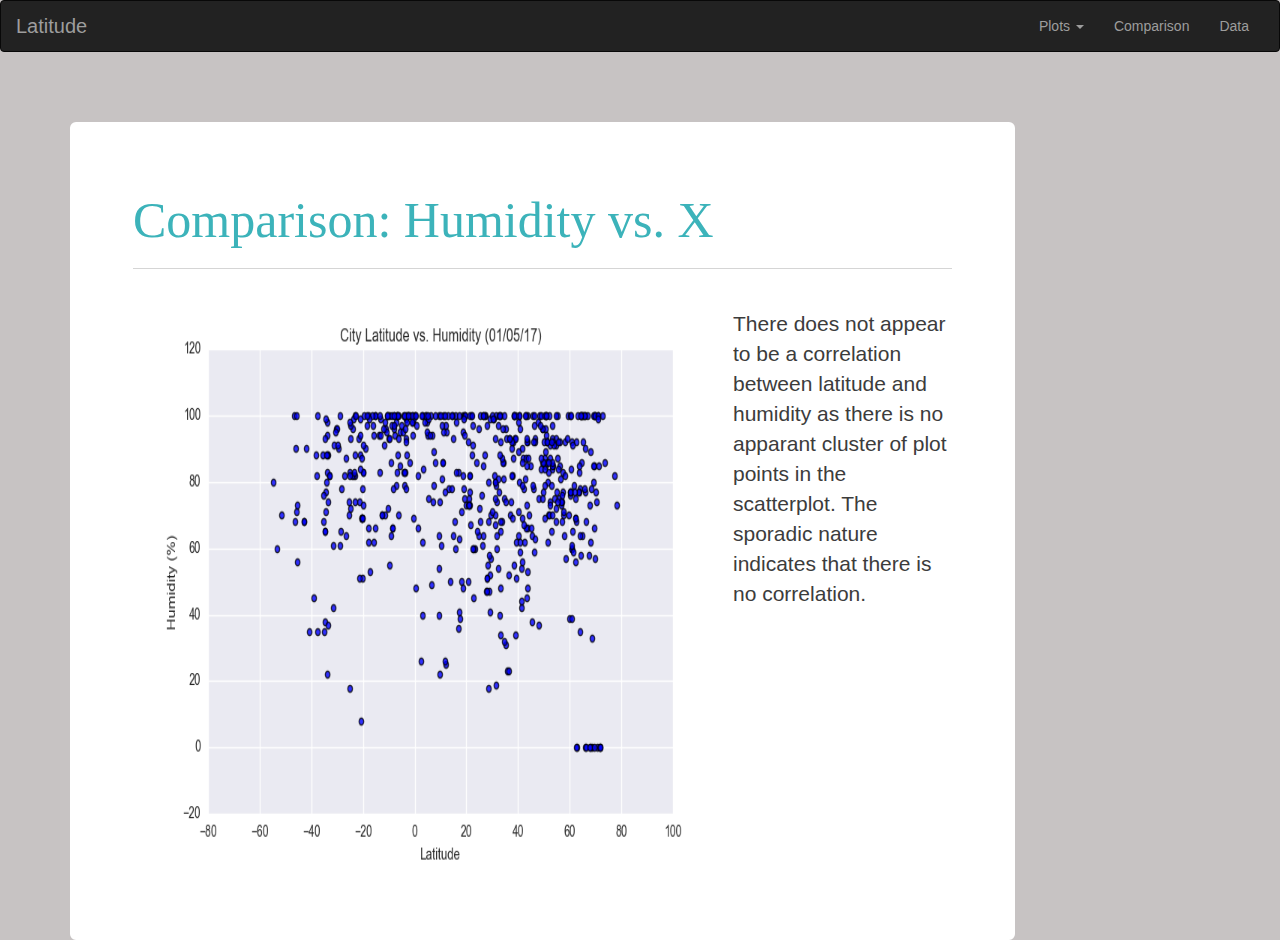
<file: Humidity.html>
<!DOCTYPE html>
    <html lang="en">
    <head>
      <title>Weather Study</title>
      <meta charset="utf-8">
      <meta name="viewport" content="width=device-width, initial-scale=1">
      <link rel="stylesheet" href="https://maxcdn.bootstrapcdn.com/bootstrap/3.4.0/css/bootstrap.min.css">
      <script src="https://ajax.googleapis.com/ajax/libs/jquery/3.3.1/jquery.min.js"></script>
      <script src="https://maxcdn.bootstrapcdn.com/bootstrap/3.4.0/js/bootstrap.min.js"></script>
      <link rel="stylesheet" href="style.css">
    </head>
    <body>
    <nav class="navbar navbar-inverse">
      <div class="container-fluid">
        <div class="navbar-header">
          <button type="button" class="navbar-toggle" data-toggle="collapse" data-target="#navbarSupportedContent">
            <span class="icon-bar"></span>
            <span class="icon-bar"></span>
            <span class="icon-bar"></span>                        
          </button>
          <a class="navbar-brand" href="index.html">Latitude</a>
        </div>
        <div class="collapse navbar-collapse" id="navbarSupportedContent">
          <ul class="nav navbar-nav navbar-right">
            <li class="dropdown">
              <a class="dropdown-toggle" data-toggle="dropdown" href="Plots">Plots <span class="caret"></span></a>
              <ul class="dropdown-menu">
                <li><a href="Max_Temperature.html">Max Temperature</a></li>
                <li><a href="Humidity.html">Humidity</a></li>
                <li><a href="Cloudiness.html">Cloudiness</a></li>
                <li><a href="Wind_Speed.html">Wind Speed</a></li>
              </ul>
            <li><a href="Comparison.html">Comparison</a></li>
            <li><a href="Data.html">Data</a></li>
          </ul>
        </div>
      </div>
    </nav>
  <div class="container">
      <div class="row">
        <div class="col-md-10">
			    <div class="jumbotron">
				  <h1 class="display-10">Comparison: Humidity vs. X</h1>
				  <hr class="my-10">
			    <div class="media">
			    <div class="media-top-left">
				  <img src="Fig2.png" class="media-object" height="600" width="600">
			  </div>
			  <div class="media-body">
				<br>
				<p>There does not appear to be a correlation between latitude and humidity as there is no apparant cluster of plot points in the scatterplot. The sporadic nature indicates that there is no correlation.</p>
			  </div>
			</div>
		</div>
	</div>
</body>
</html>
</file>
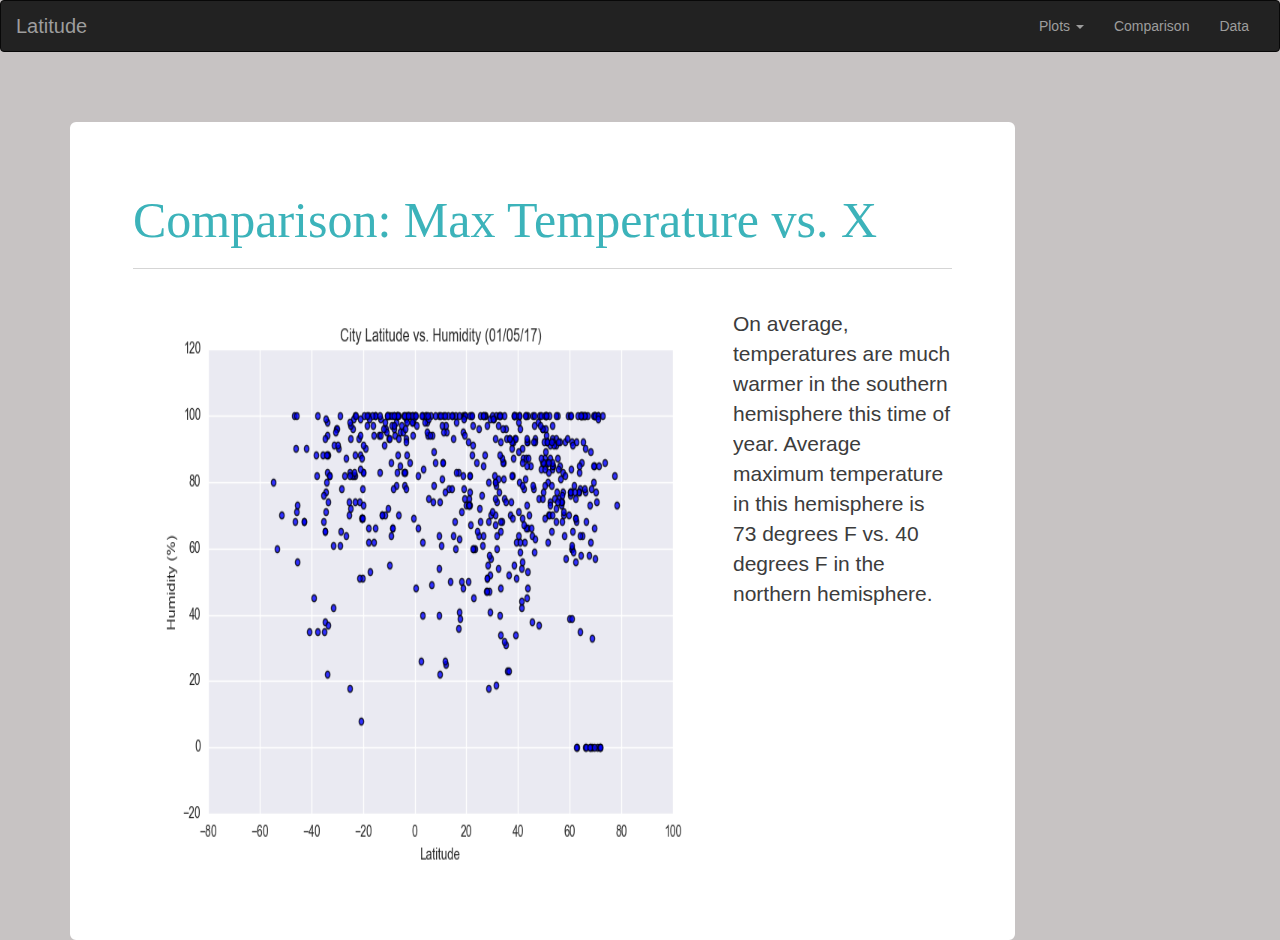
<file: Max_Temperature.html>
<!DOCTYPE html>
    <html lang="en">
    <head>
      <title>Weather Study</title>
      <meta charset="utf-8">
      <meta name="viewport" content="width=device-width, initial-scale=1">
      <link rel="stylesheet" href="https://maxcdn.bootstrapcdn.com/bootstrap/3.4.0/css/bootstrap.min.css">
      <script src="https://ajax.googleapis.com/ajax/libs/jquery/3.3.1/jquery.min.js"></script>
      <script src="https://maxcdn.bootstrapcdn.com/bootstrap/3.4.0/js/bootstrap.min.js"></script>
      <link rel="stylesheet" href="style.css">
    </head>
    <body>
    <nav class="navbar navbar-inverse">
      <div class="container-fluid">
        <div class="navbar-header">
          <button type="button" class="navbar-toggle" data-toggle="collapse" data-target="#navbarSupportedContent">
            <span class="icon-bar"></span>
            <span class="icon-bar"></span>
            <span class="icon-bar"></span>                        
          </button>
          <a class="navbar-brand" href="index.html">Latitude</a>
        </div>
        <div class="collapse navbar-collapse" id="navbarSupportedContent">
          <ul class="nav navbar-nav navbar-right">
            <li class="dropdown">
              <a class="dropdown-toggle" data-toggle="dropdown" href="Plots">Plots <span class="caret"></span></a>
              <ul class="dropdown-menu">
                <li><a href="Max_Temperature.html">Max Temperature</a></li>
                <li><a href="Humidity.html">Humidity</a></li>
                <li><a href="Cloudiness.html">Cloudiness</a></li>
                <li><a href="Wind_Speed.html">Wind Speed</a></li>
              </ul>
            <li><a href="Comparison.html">Comparison</a></li>
            <li><a href="Data.html">Data</a></li>
          </ul>
        </div>
      </div>
    </nav>
  <div class="container">
      <div class="row">
        <div class="col-md-10">
			    <div class="jumbotron">
				  <h1 class="display-10">Comparison: Max Temperature vs. X</h1>
				  <hr class="my-10">
			    <div class="media">
			    <div class="media-top-left">
				  <img src="Fig2.png" class="media-object" height="600" width="600">
			  </div>
			  <div class="media-body">
				<br>
				<p>On average, temperatures are much warmer in the southern hemisphere this time of year. Average maximum temperature in this hemisphere is 73 degrees F vs. 40 degrees F in the northern hemisphere.</p>
			  </div>
			</div>
		</div>
	</div>
</body>
</html>
</file>
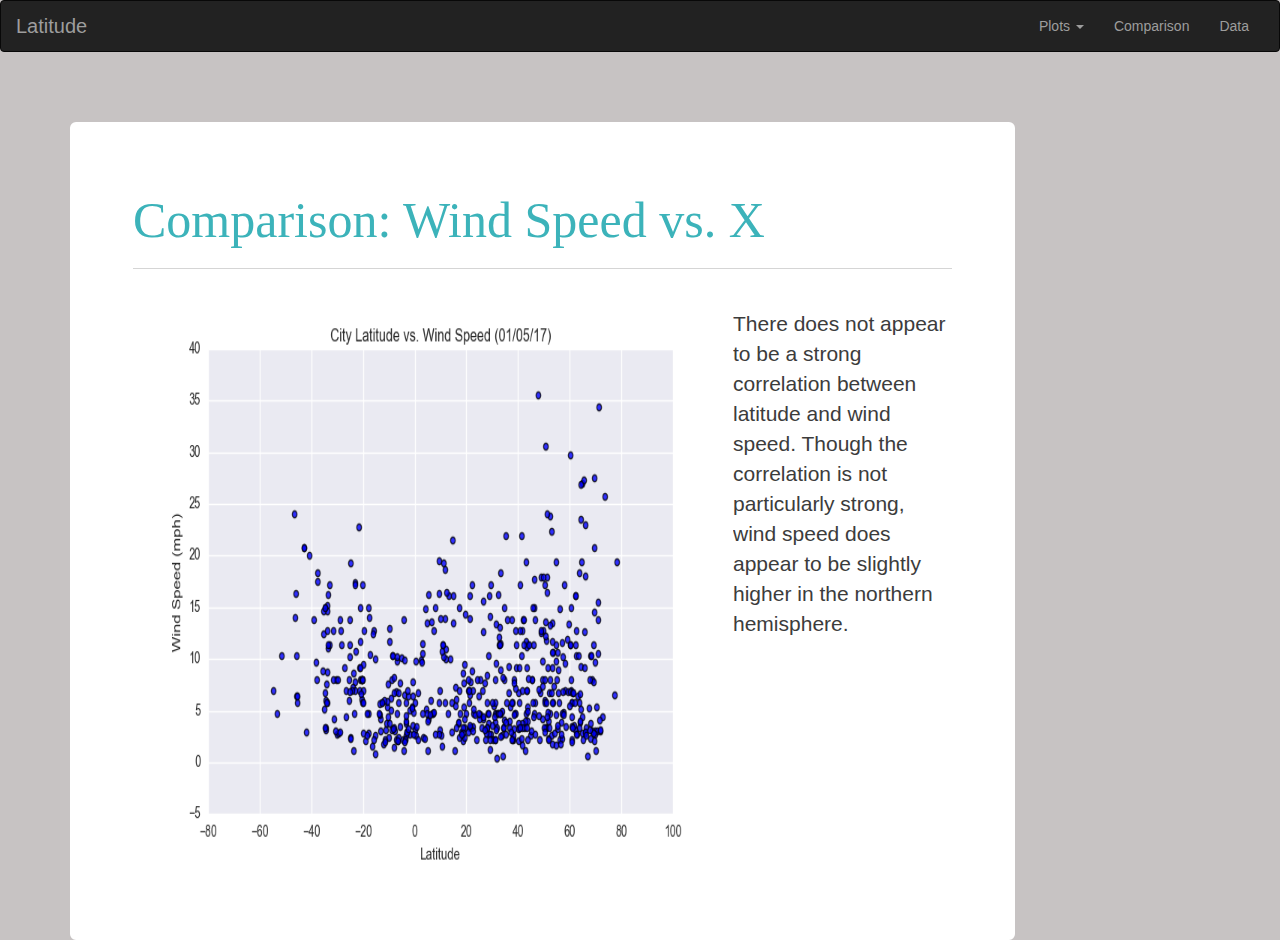
<file: Wind_Speed.html>
<!DOCTYPE html>
    <html lang="en">
    <head>
      <title>Weather Study</title>
      <meta charset="utf-8">
      <meta name="viewport" content="width=device-width, initial-scale=1">
      <link rel="stylesheet" href="https://maxcdn.bootstrapcdn.com/bootstrap/3.4.0/css/bootstrap.min.css">
      <script src="https://ajax.googleapis.com/ajax/libs/jquery/3.3.1/jquery.min.js"></script>
      <script src="https://maxcdn.bootstrapcdn.com/bootstrap/3.4.0/js/bootstrap.min.js"></script>
      <link rel="stylesheet" href="style.css">
    </head>
    <body>
    <nav class="navbar navbar-inverse">
      <div class="container-fluid">
        <div class="navbar-header">
          <button type="button" class="navbar-toggle" data-toggle="collapse" data-target="#navbarSupportedContent">
            <span class="icon-bar"></span>
            <span class="icon-bar"></span>
            <span class="icon-bar"></span>                        
          </button>
          <a class="navbar-brand" href="index.html">Latitude</a>
        </div>
        <div class="collapse navbar-collapse" id="navbarSupportedContent">
          <ul class="nav navbar-nav navbar-right">
            <li class="dropdown">
              <a class="dropdown-toggle" data-toggle="dropdown" href="Plots">Plots <span class="caret"></span></a>
              <ul class="dropdown-menu">
                <li><a href="Max_Temperature.html">Max Temperature</a></li>
                <li><a href="Humidity.html">Humidity</a></li>
                <li><a href="Cloudiness.html">Cloudiness</a></li>
                <li><a href="Wind_Speed.html">Wind Speed</a></li>
              </ul>
            <li><a href="Comparison.html">Comparison</a></li>
            <li><a href="Data.html">Data</a></li>
          </ul>
        </div>
      </div>
    </nav>
  <div class="container">
      <div class="row">
        <div class="col-md-10">
			    <div class="jumbotron">
				  <h1 class="display-10">Comparison: Wind Speed vs. X</h1>
				  <hr class="my-10">
			    <div class="media">
			    <div class="media-top-left">
				  <img src="Fig4.png" class="media-object" height="600" width="600">
			  </div>
			  <div class="media-body">
				<br>
				<p>There does not appear to be a strong correlation between latitude and wind speed.  Though the correlation is not particularly strong, wind speed does appear to be slightly higher in the northern hemisphere.</p>
			  </div>
			</div>
		</div>
	</div>
</body>
</html>
</file>
<file: style.css>
/* Giving the body the specified background color, adding font sizes for the h1 and h3 elements we'll be using */
body {
    background: #c7c3c3;
  }

  a.navbar-brand {
    color: rgb(60, 179, 186);
    font-size: 20px;
    font-family: Arial, Helvetica, sans-serif;
  }

  h1.display-5 {
    color: rgb(60, 179, 186);
    font-size: 50px;
    font-family: 'Times New Roman', Times, serif;
  }

  h1.display-10 {
    color: rgb(60, 179, 186);
    font-size: 50px;
    font-family: 'Times New Roman', Times, serif;
  }
  
  h3 {
    color: rgb(60, 179, 186);
    font-size: 30px;
    font-family: 'Times New Roman', Times, serif;
  }

nav, .navbar-default {
    background-color: white;
    border-color: #E7E7E7;
}

nav, .navbar-default .navbar-brand {
    color: white;
} 

li {
  float: left;
}

li a {
  display: block;
  color: rgb(60, 60, 60);
  text-align: center;
  padding: 14px 16px;
  text-decoration: none;
}

/* Change the link color to #111 (black) on hover */
li a:hover {
  background-color: lightgrey;
}


div.media-left {
	margin-right: 20px;
}


div.jumbotron {
  color:rgb(60, 60, 60);
  background-color: white;
  position: relative;
  top: 50px;
  border: 3px solid white;
  z-index: -1
}

img.media-object {
  text-align: center;
  float: left;
}

.navbar-collapse.collapse.in {
  display: block!important;
}
</file>
<file: style3.css>
/* Giving the body the specified background color, adding font sizes for the h1 and h3 elements we'll be using */
body {
    background: #c7c3c3;
  }

  a.navbar-brand {
    color: rgb(60, 179, 186);
    font-size: 20px;
    font-family: Arial, Helvetica, sans-serif;
  }

  h1.display-5 {
    color: rgb(60, 179, 186);
    font-size: 50px;
    font-family: 'Times New Roman', Times, serif;
  }
  
  h3 {
    color: rgb(60, 179, 186);
    font-size: 30px;
    font-family: 'Times New Roman', Times, serif;
  }

nav, .navbar-default {
    background-color: white;
    border-color: #E7E7E7;
}

nav, .navbar-default .navbar-brand {
    color: white;
} 

li {
  float: left;
}

li a {
  display: block;
  color: rgb(60, 60, 60);
  text-align: center;
  padding: 14px 16px;
  text-decoration: none;
}

/* Change the link color to #111 (black) on hover */
li a:hover {
  background-color: lightgrey;
}


div.media-left {
	margin-right: 20px;
}

div.jumbotron {
  color:rgb(60, 60, 60);
  background-color: white;
  position: relative;
  top: 50px;
  border: 3px solid white;
}

img.media-object {
  text-align: center;
  float: left;
  z-index: -2;
}
</file>
<file: style2.css>
/* Giving the body the specified background color, adding font sizes for the h1 and h3 elements we'll be using */
body {
    background: #c7c3c3;
  }

  a.navbar-brand {
    color: rgb(60, 179, 186);
    font-size: 20px;
    font-family: Arial, Helvetica, sans-serif;
  }

  h1.display-4 {
    color: rgb(60, 179, 186);
    font-size: 50px;
    font-family: 'Times New Roman', Times, serif;
  }

nav, .navbar-default {
    background-color: white;
    border-color: #E7E7E7;
}

nav, .navbar-default .navbar-brand {
    color: white;
} 

li {
  float: left;
}

li a {
  display: block;
  color: rgb(60, 60, 60);
  text-align: center;
  padding: 14px 16px;
  text-decoration: none;
}

div.jumbotron {
  color:rgb(60, 60, 60);
  background-color: white;
  position: relative;
  top: 50px;
  border: 3px solid white;
  z-index: -1;
}

div.col-lg-8 {
    background-color: white;
    position: absolute;
    top: 50px;
    border: 3px solid white;
    z-index: -2;
  }

  p.media-body {
    font-size: 20px;
    font-family: Arial, Helvetica, sans-serif;
  }
</file>
